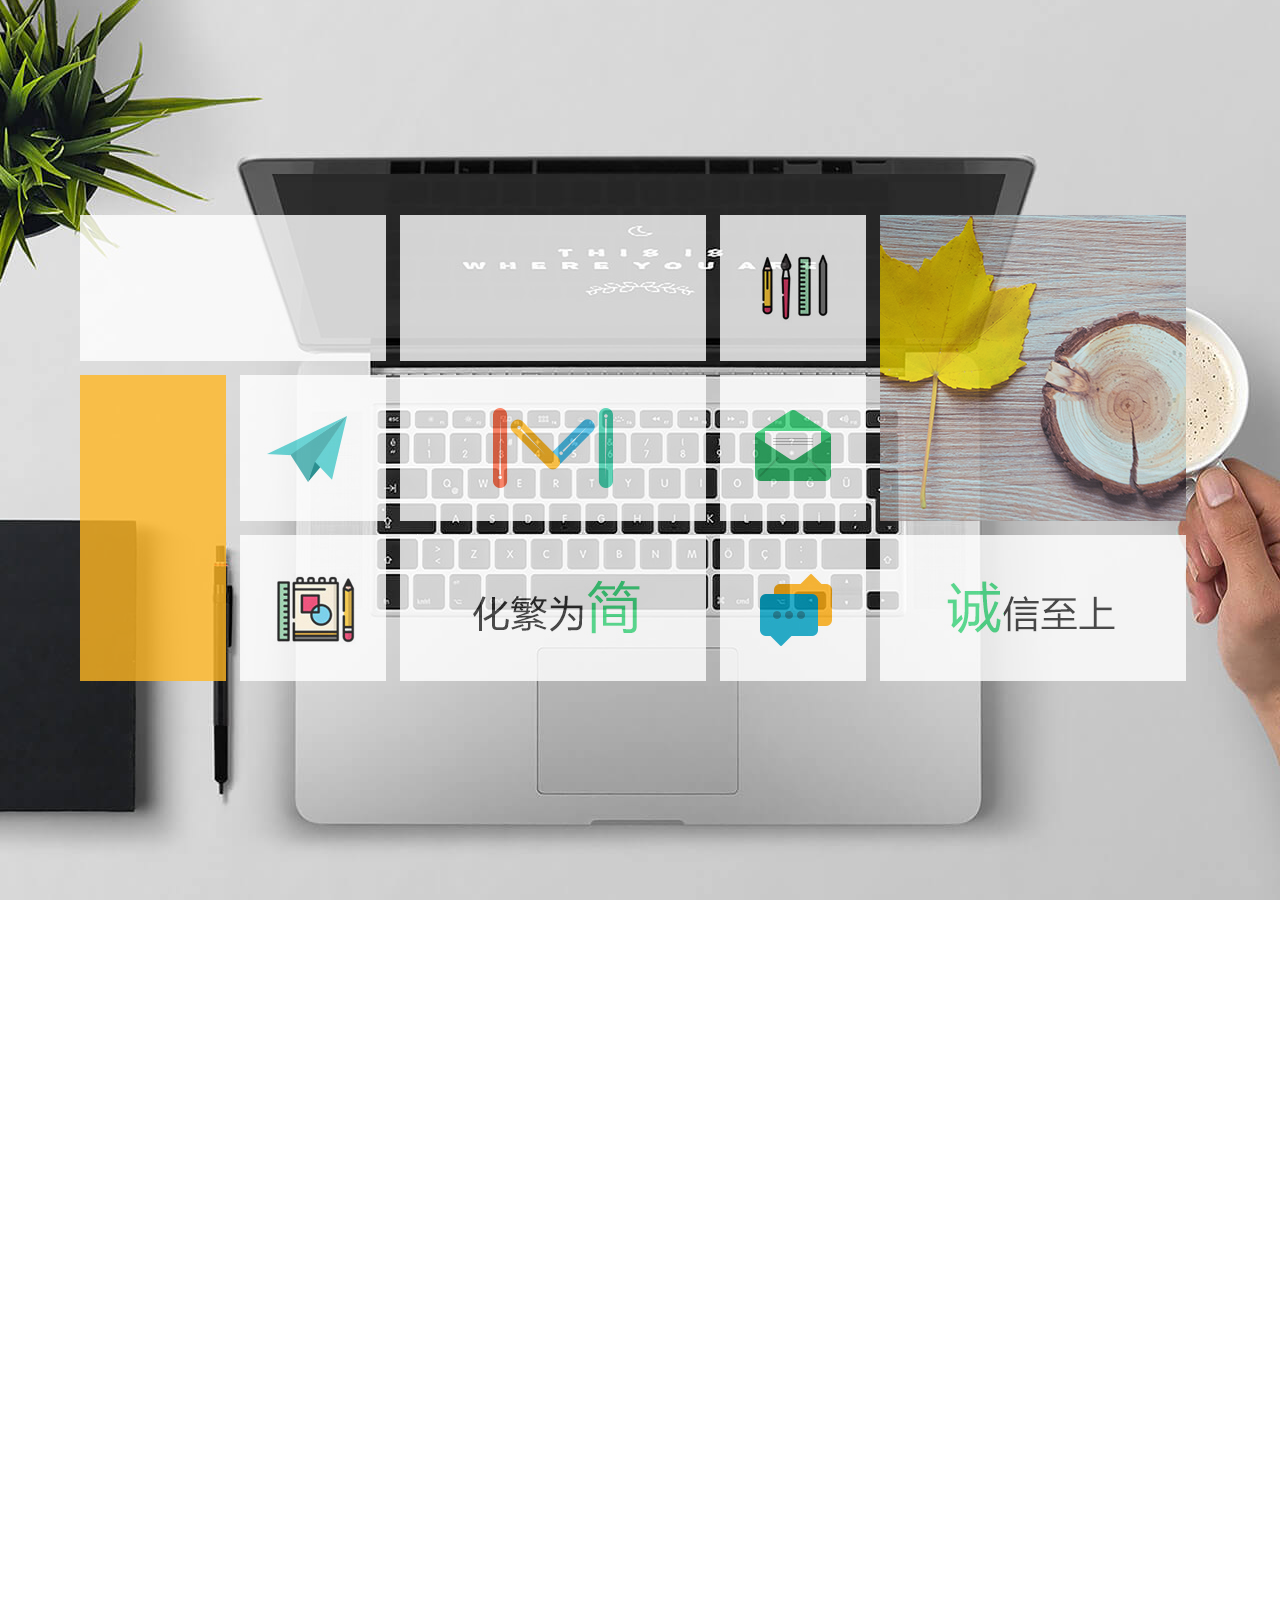
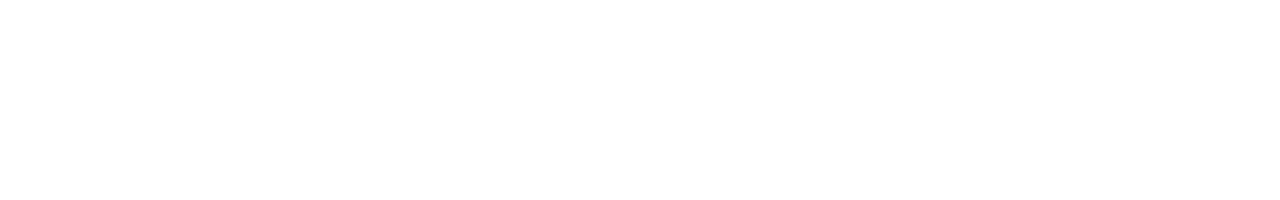
<file: index.html>
<!DOCTYPE html>
<html>
	<head>
		<meta charset="utf-8">
		<title>概览</title>
		<link rel="shortcut icon" type="image/x-icon" href="images/favicon.png">
		<link rel="stylesheet" href="css/animate.css" />
		<link rel="stylesheet" href="css/reset.css" />
		<link rel="stylesheet" href="css/overview.css" />
		<link rel="stylesheet" href="css/jquery.fullPage.css">
	</head>

	<body>
		<!--  -->
		<div id="main">
		</div>
		<!--  -->
		<div class="overview ">
			<a class="box01" href="javascript:;"></a>
			<a class="box02" href="javascript:;"></a>
			<a class="box03" title="网站模板" href="http://data.youxiu.info/web-show/index.html" target="_blank"></a>
			<a class="box04" href="javascript:;"></a>
			<a class="box05" href="javascript:;"></a>
			<a class="box06" href="javascript:;"></a>
			<a class="box07" href="javascript:;"></a>
			<a class="box08" title="简易办公" href="http://data.youxiu.info/OA/login.html" target="_blank"></a>
			<a class="box09" href="javascript:;"></a>
			<a class="box10" href="javascript:;"></a>
			<a class="box11" href="javascript:;"></a>
			<a class="box12" href="javascript:;"></a>
		</div>
		<div class="notice">
			<h1>展开</h1>
			<ul>
			</ul>
		</div>
		<!-- JS -->
		<script src="js/jquery-1.11.1.min.js"></script>
		<script src="js/jquery.fullPage.min.js"></script>
		<script src="js/index.js"></script>
	</body>
</html>
</file>
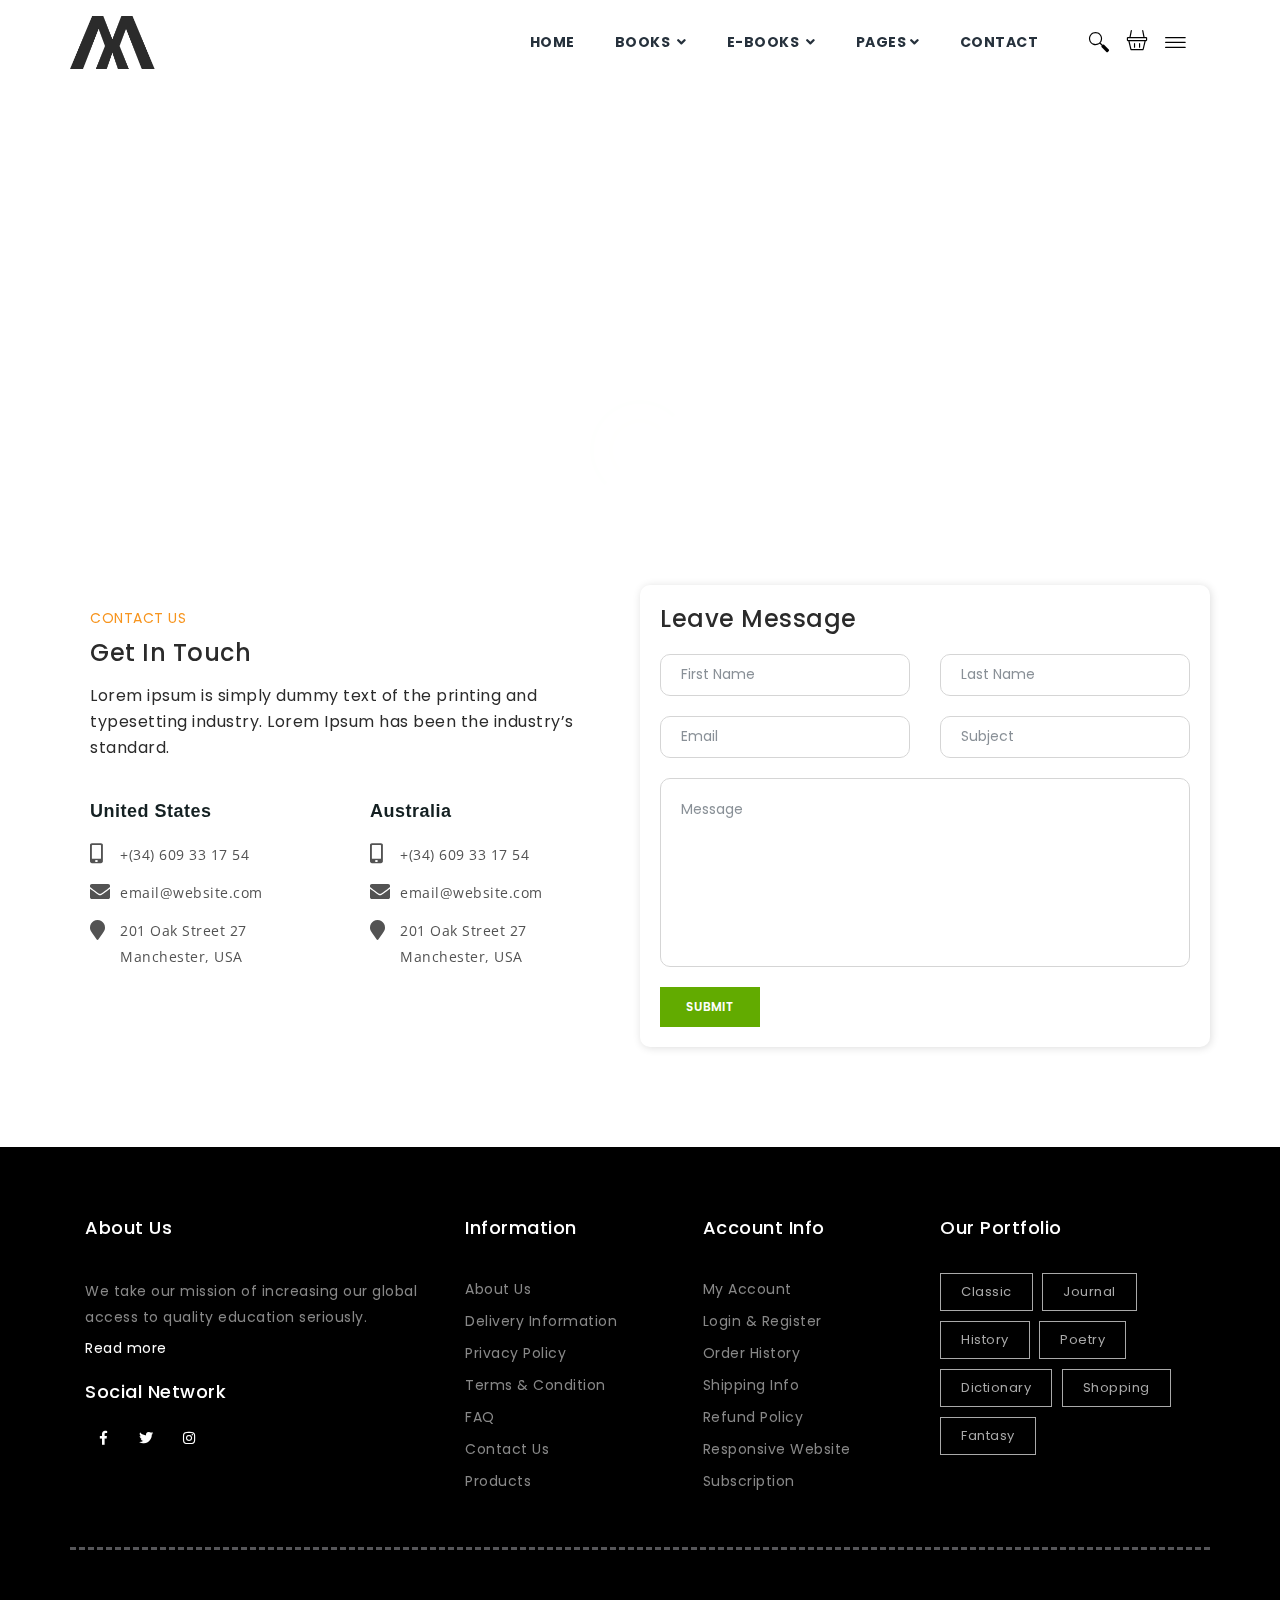
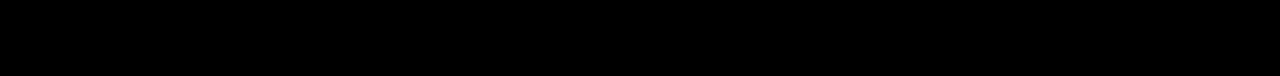
<file: contact.html>
<!DOCTYPE html>
<html lang="en">
<head>
    <!-- Meta Tags For Seo + Page Optimization -->
    <meta charset="utf-8">
    <meta http-equiv="X-UA-Compatible" content="IE=edge">
    <meta name="viewport" content="width=device-width, initial-scale=1, shrink-to-fit=no">
    <meta name="author" content="Themes Industry">
    <!-- description -->
    <meta name="description" content="Book Store is a highly creative, modern, visually stunning and Bootstrap responsive multipurpose agency and HTML5 template with 14 ready home page demos.">
    <!-- keywords -->
    <meta name="keywords" content="creative, modern, clean, bootstrap responsive, html5, css3, portfolio, blog, agency, templates, multipurpose, one page, corporate, start-up, studio, branding, designer, freelancer, carousel, parallax, photography, personal, masonry, grid, faq">
    <!-- Page Title -->
    <title>Book Store | Contact Us</title>
    <!-- Favicon -->
    
    <!-- Bundle -->
    <link rel="stylesheet" href="static/css/bundle.min.css">
    <!-- Plugin Css -->
    <link rel="stylesheet" href="static/css/jquery.fancybox.min.css">
    <link rel="stylesheet" href="static/css/owl.carousel.min.css">
    <link rel="stylesheet" href="static/css/swiper.min.css">
    <link rel="stylesheet" href="static/css/cubeportfolio.min.css">
    <link rel="stylesheet" href="static/css/wow.css">
    <link rel="stylesheet" href="static/css/LineIcons.min.css">
    <!-- Mega Menu  -->
    <link rel="stylesheet" href="static/css/megamenu.css">
    <!-- StyleSheet  -->
    <link rel="stylesheet" href="static/css/style.css">
    <!-- Custom Css  -->
    <link rel="stylesheet" href="static/css/custom.css">

</head>
<body>

<a class="scroll-top-arrow" href="javascript:void(0);"><i class="fa fa-angle-up"></i></a>

<!--LOADER-->
<div class="loader">
    <div class="loader-spinner"></div>
</div>
<!--LOADER-->
<!-- START HEADER NAVIGATION -->
<div class="header-area fixed-header1 position-relative">
    <div class="container">
        <div class="row upper-nav">
            <div class=" text-left nav-logo">
                <a href="index.html" class="navbar-brand"><img src="static/picture/logo.png" alt="img"></a>
            </div>
            <div class="ml-auto nav-mega d-flex justify-content-end align-items-center">
                <header class="site-header" id="header">
                    <nav class="navbar navbar-expand-md  static-nav">
                        <div class="container position-relative megamenu-custom">
                            <a class="navbar-brand center-brand" href="javascript:;">
                                <img src="static/picture/logo.png" alt="logo" class="logo-scrolled">
                            </a>
                            <div class="collapse navbar-collapse">
                                <ul class="navbar-nav ml-auto">
                                    <li class="nav-item">
                                        <a class="nav-link" href="index.html">HOME</a>
                                    </li>
                                    <li class="nav-item dropdown static">
                                        <a class="nav-link dropdown-toggle active" href="javascript:void(0)" data-toggle="dropdown" aria-haspopup="true" aria-expanded="false"> BOOKS </a>
                                        <ul class="dropdown-menu megamenu flexable-megamenu">
                                            <li>
                                                <div class="container">
                                                    <div class="row">
                                                        <div class="col-lg-3 col-md-6 col-sm-12 mengmenu_border">
                                                            <h5 class="dropdown-title"> Most Wanted </h5>
                                                            <ul>
                                                                <li><i class="lni-angle-double-right right-arrow"></i><a class="dropdown-item" href="product-listing.html">Love Does</a></li>
                                                                <li><i class="lni-angle-double-right right-arrow"></i><a class="dropdown-item" href="product-listing.html">No One Belongs</a></li>
                                                                <li><i class="lni-angle-double-right right-arrow"></i><a class="dropdown-item" href="product-listing.html">As I Lay Dying</a></li>
                                                                <li><i class="lni-angle-double-right right-arrow"></i><a class="dropdown-item" href="product-listing.html">Life is Elsewhere</a></li>
                                                                <li><i class="lni-angle-double-right right-arrow"></i><a class="dropdown-item" href="product-listing.html">The Road</a></li>
                                                                <li><i class="lni-angle-double-right right-arrow"></i><a class="dropdown-item" href="product-listing.html">Why Me?</a></li>
                                                            </ul>
                                                            <h5 class="dropdown-title"> Classic </h5>
                                                            <ul>
                                                                <li><i class="lni-angle-double-right right-arrow"></i><a class="dropdown-item" href="product-listing.html">Lorna Doone</a></li>
                                                                <li><i class="lni-angle-double-right right-arrow"></i><a class="dropdown-item" href="product-listing.html">Lord of Flies</a></li>
                                                                <li><i class="lni-angle-double-right right-arrow"></i><a class="dropdown-item" href="product-listing.html">Kidnapped</a></li>
                                                                <li><i class="lni-angle-double-right right-arrow"></i><a class="dropdown-item" href="product-listing.html">End World</a></li>
                                                            </ul>
                                                        </div>
                                                        <div class="col-lg-3 col-md-6 col-sm-12 mengmenu_border">
                                                            <h5 class="dropdown-title"> NOVEL's </h5>
                                                            <ul>
                                                                <li><i class="lni-angle-double-right right-arrow"></i><a class="dropdown-item" href="product-listing.html">Romance</a></li>
                                                                <li><i class="lni-angle-double-right right-arrow"></i><a class="dropdown-item" href="product-listing.html">Fantasy</a></li>
                                                                <li><i class="lni-angle-double-right right-arrow"></i><a class="dropdown-item" href="product-listing.html">Thrillers</a></li>
                                                                <li><i class="lni-angle-double-right right-arrow"></i><a class="dropdown-item" href="product-listing.html">Science Fiction</a></li>
                                                                <li><i class="lni-angle-double-right right-arrow"></i><a class="dropdown-item" href="product-listing.html">Historical Fiction</a></li>
                                                                <li><i class="lni-angle-double-right right-arrow"></i><a class="dropdown-item" href="product-listing.html">Others</a></li>
                                                            </ul>

                                                            <h5 class="dropdown-title"> HISTORY </h5>
                                                            <ul>
                                                                <li><i class="lni-angle-double-right right-arrow"></i><a class="dropdown-item" href="product-listing.html">Creative Thinking</a></li>
                                                                <li><i class="lni-angle-double-right right-arrow"></i><a class="dropdown-item" href="product-listing.html">Historical Fiction</a></li>
                                                                <li><i class="lni-angle-double-right right-arrow"></i><a class="dropdown-item" href="product-listing.html">Creative Thinking</a></li>
                                                                <li><i class="lni-angle-double-right right-arrow"></i><a class="dropdown-item" href="product-listing.html">Personal Finance</a></li>
                                                            </ul>

                                                        </div>

                                                        <div class="col-lg-6 col-md-12 col-sm-12">
                                                            <h5 class="dropdown-title text-left">Featured Items </h5>
                                                            <div class="carousel-menu mt-4">
                                                                <div class="featured-megamenu-carousel owl-carousel owl-theme">
                                                                    <div class="item ">
                                                                        <img src="static/picture/shop1.jpg" alt="shop-image">
                                                                    </div>
                                                                    <div class="item">
                                                                        <img src="static/picture/shop2.jpg" alt="shop-image">
                                                                    </div>
                                                                </div>
                                                                <i class="lni-chevron-left ini-customPrevBtn"></i>
                                                                <i class="lni-chevron-right ini-customNextBtn"></i>
                                                            </div>
                                                            <p class="mt-4 megamenu-slider-para">Lorem Ipsum is simply dummy text of the printing and typesetting industry. Lorem Ipsum has been the industry's standard dummy text</p>
                                                            <a href="product-listing.html" class="btn black-border-color-yellow-gradient-btn slider-btn text-left">Buy Now</a>
                                                        </div>
                                                    </div>
                                                </div>
                                            </li>
                                        </ul>
                                    </li>
                                    <li class="nav-item dropdown static">
                                        <a class="nav-link dropdown-toggle" href="javascript:void(0)" data-toggle="dropdown" aria-haspopup="true" aria-expanded="false"> E-BOOKS </a>
                                        <ul class="dropdown-menu megamenu flexable-megamenu">
                                            <li>
                                                <div class="container">
                                                    <div class="row">
                                                        <div class="col-lg-3 col-md-6 col-sm-12 mengmenu_border">
                                                            <h5 class="dropdown-title bottom10"> Categories </h5>

                                                            <ul>
                                                                <li><i class="lni-angle-double-right right-arrow"></i><a class="dropdown-item" href="product-listing.html">Art</a></li>
                                                                <li><i class="lni-angle-double-right right-arrow"></i><a class="dropdown-item" href="product-listing.html">Autobiography</a></li>
                                                                <li><i class="lni-angle-double-right right-arrow"></i><a class="dropdown-item" href="product-listing.html">Biography</a></li>
                                                                <li><i class="lni-angle-double-right right-arrow"></i><a class="dropdown-item" href="product-listing.html">Chick lit</a></li>
                                                                <li><i class="lni-angle-double-right right-arrow"></i><a class="dropdown-item" href="product-listing.html">Anthology</a></li>
                                                                <li><i class="lni-angle-double-right right-arrow"></i><a class="dropdown-item" href="product-listing.html">Coming-of-age</a></li>
                                                                <li><i class="lni-angle-double-right right-arrow"></i><a class="dropdown-item" href="product-listing.html">Drama</a></li>

                                                            </ul>

                                                        </div>
                                                        <div class="col-lg-3 col-md-6 col-sm-12 mengmenu_border">
                                                            <h5 class="dropdown-title opacity-10"> Others </h5>
                                                            <ul>
                                                                <li><i class="lni-angle-double-right right-arrow"></i><a class="dropdown-item" href="product-listing.html">Crime</a></li>
                                                                <li><i class="lni-angle-double-right right-arrow"></i> <a class="dropdown-item" href="product-listing.html">Dictionary</a></li>
                                                                <li><i class="lni-angle-double-right right-arrow"></i> <a class="dropdown-item" href="product-listing.html">Health</a></li>
                                                                <li><i class="lni-angle-double-right right-arrow"></i><a class="dropdown-item" href="product-listing.html">History</a></li>
                                                                <li><i class="lni-angle-double-right right-arrow"></i><a class="dropdown-item" href="product-listing.html">Journal
                                                                </a></li>
                                                                <li><i class="lni-angle-double-right right-arrow"></i><a class="dropdown-item" href="product-listing.html">Horror</a></li>
                                                                <li><i class="lni-angle-double-right right-arrow"></i><a class="dropdown-item" href="product-listing.html">Poetry</a></li>
                                                            </ul>

                                                        </div>
                                                        <div class="col-lg-3 col-md-6 col-sm-12 mengmenu_border">
                                                            <h5 class="dropdown-title bottom10"> Author's </h5>

                                                            <div class="media outlet-media mt-3">
                                                                <div class="box">
                                                                    <img class="align-self-start" src="static/picture/author1.jpg" alt="Generic placeholder image">
                                                                </div>
                                                                <div class="media-body">
                                                                    <h6 class="mt-3 ml-3"><a href="javascript:void(0)">Eva Smith</a></h6>
                                                                </div>
                                                            </div>

                                                            <div class="media outlet-media">
                                                                <div class="box">
                                                                    <img class="align-self-start" src="static/picture/author2.jpg" alt="Generic placeholder image">
                                                                </div>
                                                                <div class="media-body">
                                                                    <h6 class="mt-3 ml-3"><a href="javascript:void(0)">Rosa Parks</a></h6>
                                                                </div>
                                                            </div>

                                                            <div class="media outlet-media">
                                                                <div class="box">
                                                                    <img class="align-self-start" src="static/picture/author3.jpg" alt="Generic placeholder image">
                                                                </div>
                                                                <div class="media-body">
                                                                    <h6 class="mt-3 ml-3"><a href="javascript:void(0)">Alan Yang</a></h6>
                                                                </div>
                                                            </div>


                                                            <div class="media outlet-media">
                                                                <div class="box">
                                                                    <img class="align-self-start" src="static/picture/author4.jpg" alt="Generic placeholder image">
                                                                </div>
                                                                <div class="media-body">
                                                                    <h6 class="mt-3 ml-3"><a href="javascript:void(0)">Kam John</a></h6>
                                                                </div>
                                                            </div>

                                                        </div>
                                                        <div class="col-lg-3 col-md-6 col-sm-12 pt-3">
                                                            <a href="javascript:void(0);"><img src="static/picture/featured-product.jpg" alt="image"></a>
                                                        </div>
                                                    </div>
                                                </div>
                                            </li>
                                        </ul>
                                    </li>
                                    <li class="nav-item dropdown position-relative">
                                        <a class="nav-link dropdown-toggle" href="javascript:void(0)" data-toggle="dropdown" aria-haspopup="true" aria-expanded="false">PAGES</a>
                                        <div class="dropdown-menu">
                                            <ul>
                                                <li><i class="lni-angle-double-right right-arrow"></i><a class="dropdown-item" href="product-listing.html">Listing One</a></li>
                                                <li><i class="lni-angle-double-right right-arrow"></i><a class="dropdown-item" href="product-detail.html">Detail Page</a></li>
                                                <li><i class="lni-angle-double-right right-arrow"></i><a class="dropdown-item" href="shop-cart.html">ShopCart Page</a></li>
                                            </ul>
                                        </div>
                                    </li>
                                    <li class="nav-item">
                                        <a class="nav-link" href="">CONTACT</a>
                                    </li>

                                </ul>
                            </div>
                        </div>
                    </nav>

                    <!-- side menu -->
                    <div class="side-menu opacity-0 gradient-bg hidden">
                        <div class="inner-wrapper">
                            <span class="btn-close btn-close-no-padding" id="btn_sideNavClose"><i></i><i></i></span>
                            <nav class="side-nav w-100">
                                <ul class="navbar-nav">

                                    <li class="nav-item">
                                        <a class="nav-link" href="product-listing.html"> HOME</a>
                                    </li>
                                    <li class="nav-item">
                                        <a class="nav-link collapsePagesSideMenu" data-toggle="collapse" href="#sideNavPages1">
                                            BOOKS <i class="fas fa-chevron-down"></i>
                                        </a>
                                        <div id="sideNavPages1" class="collapse sideNavPages">

                                            <ul class="navbar-nav mt-2">
                                                <li class="nav-item"><a class="nav-link" href="product-listing.html">Love Does</a></li>
                                                <li class="nav-item"><a class="nav-link" href="product-listing.html">No One Belongs</a></li>
                                                <li class="nav-item"><a class="nav-link" href="product-listing.html">As I Lay Dying</a></li>
                                                <li class="nav-item"><a class="nav-link" href="product-listing.html">Life is Elsewhere</a></li>
                                                <li class="nav-item"><a class="nav-link" href="product-listing.html">The Road</a></li>
                                                <li class="nav-item"><a class="nav-link" href="product-listing.html">Why Me?</a></li>
                                            </ul>
                                            <h5 class="sub-title">1. Classic</h5>
                                            <ul class="navbar-nav mt-2">
                                                <li class="nav-item"><a class="nav-link" href="product-listing.html">Lorna Doone</a></li>
                                                <li class="nav-item"><a class="nav-link" href="product-listing.html">Lord of Flies</a></li>
                                                <li class="nav-item"><a class="nav-link" href="product-listing.html">Kidnapped</a></li>
                                                <li class="nav-item"><a class="nav-link" href="product-listing.html">End World</a></li>
                                            </ul>

                                            <h5 class="sub-title">2. Novel's</h5>
                                            <ul class="navbar-nav mt-2">
                                                <li class="nav-item"><a class="nav-link" href="product-listing.html">Romance</a></li>
                                                <li class="nav-item"><a class="nav-link" href="product-listing.html">Fantasy</a></li>
                                                <li class="nav-item"><a class="nav-link" href="product-listing.html">Thrillers</a></li>
                                                <li class="nav-item"><a class="nav-link" href="product-listing.html">Historical Fiction</a></li>
                                                <li class="nav-item"><a class="nav-link" href="product-listing.html">Others</a></li>
                                            </ul>

                                            <h5 class="sub-title">3. History</h5>
                                            <ul class="navbar-nav mt-2">
                                                <li class="nav-item"><a class="nav-link" href="product-listing.html">Creative Thinking</a></li>
                                                <li class="nav-item"><a class="nav-link" href="product-listing.html">Historical Fiction</a></li>
                                                <li class="nav-item"><a class="nav-link" href="product-listing.html">Creative Thinking</a></li>
                                                <li class="nav-item"><a class="nav-link" href="product-listing.html">Personal Finance</a></li>
                                            </ul>
                                        </div>
                                    </li>
                                    <li class="nav-item">
                                        <a class="nav-link collapsePagesSideMenu" data-toggle="collapse" href="#sideNavPages3">
                                            E-BOOKS <i class="fas fa-chevron-down"></i>
                                        </a>
                                        <div id="sideNavPages3" class="collapse sideNavPages">
                                            <ul class="navbar-nav mt-2">
                                                <li class="nav-item"><a class="nav-link" href="product-listing.html">Art</a></li>
                                                <li class="nav-item"><a class="nav-link" href="product-listing.html">Autobiography</a></li>
                                                <li class="nav-item"><a class="nav-link" href="product-listing.html">Biography</a></li>
                                                <li class="nav-item"><a class="nav-link" href="product-listing.html">Chick lit</a></li>
                                                <li class="nav-item"><a class="nav-link" href="product-listing.html">Coming-of-age</a></li>
                                                <li class="nav-item"><a class="nav-link" href="product-listing.html">Anthology</a></li>
                                                <li class="nav-item"><a class="nav-link" href="product-listing.html">Drama</a></li>
                                            </ul>
                                            <h5 class="sub-title">1. Others</h5>
                                            <ul class="navbar-nav mt-2">
                                                <li class="nav-item"><a class="nav-link" href="product-listing.html">Crime</a></li>
                                                <li class="nav-item"><a class="nav-link" href="product-listing.html"> Dictionary</a></li>
                                                <li class="nav-item"><a class="nav-link" href="product-listing.html"> Health</a></li>
                                                <li class="nav-item"><a class="nav-link" href="product-listing.html">History</a></li>
                                                <li class="nav-item"><a class="nav-link" href="product-listing.html">Horror</a></li>
                                                <li class="nav-item"><a class="nav-link" href="product-listing.html">Poetry</a></li>
                                            </ul>
                                        </div>
                                    </li>
                                    <li class="nav-item">
                                        <a class="nav-link collapsePagesSideMenu" data-toggle="collapse" href="#sideNavPages2">
                                            PAGES <i class="fas fa-chevron-down"></i>
                                        </a>
                                        <div id="sideNavPages2" class="collapse sideNavPages">
                                            <ul class="navbar-nav">
                                                <li class="nav-item">
                                                    <a class="nav-link" href="product-listing.html">Listing One</a>
                                                </li>
                                                <li class="nav-item">
                                                    <a class="nav-link" href="product-detail.html">Detail Page</a>
                                                </li>
                                                <li class="nav-item">
                                                    <a class="nav-link" href="shop-cart.html">StandAlone Page</a>
                                                </li>
                                            </ul>
                                        </div>
                                    </li>
                                    <li class="nav-item">
                                        <a class="nav-link" href="">Contact</a>
                                    </li>
                                </ul>
                            </nav>
                            <div class="side-footer w-100">
                                <ul class="social-icons-simple white top40">
                                    <li><a class="facebook-bg-hvr" href="javascript:void(0)"><i class="fab fa-facebook-f"></i> </a> </li>
                                    <li><a class="twitter-bg-hvr" href="javascript:void(0)"><i class="fab fa-twitter"></i> </a> </li>
                                    <li><a class="instagram-bg-hvr" href="javascript:void(0)"><i class="fab fa-instagram"></i> </a> </li>
                                </ul>
                                <p class="whitecolor">&copy; <span id="year"></span> Product Shop. Made With Love by ThemesIndustry</p>
                            </div>
                        </div>
                    </div>
                    <div id="close_side_menu" class="tooltip"></div>
                    <!-- End side menu -->
                </header>
                <div class="nav-utility">
                    <div class="manage-icons d-inline-block">
                        <ul class="d-flex justify-content-center align-items-center">
                            <li class="d-inline-block">
                                <a id="add_search_box">
                                    <i class="lni lni-search search-sidebar-hover"></i>
                                </a>
                            </li>
                            <li class="d-inline-block mini-menu-card">
                                <a class="nav-link" id="add_cart_box" href="javascript:void(0)">
                                    <i class="lni lni-shopping-basket"></i>
                                </a>
                            </li>
                            <a href="javascript:void(0)" class="d-inline-block sidemenu_btn d-block" id="sidemenu_toggle">
                                <i class="lni lni-menu"></i>
                            </a>
                        </ul>
                    </div>
                </div>
            </div>

        </div>
    </div>
</div>
<!-- END HEADER NAVIGATION -->

<!--Slider Start-->
<div class="map-load">
    <div id="map"></div>
</div>
<!--Slider End-->

<!-- Contact Us Start -->
<section class="contact-sec" id="contact-sec">

    <div class="container">
        <div class="row">
            <div class="col-12 col-lg-6 contact-description wow slideInLeft" data-wow-delay=".8s">
                <div class="contact-detail wow fadeInLeft">
                    <div class="ex-detail">
                        <span class="fly-text">CONTACT US</span>
                        <h4 class="large-heading">
                            <span class="heading-1">Get</span>
                            <span class="heading-2">In Touch</span>
                        </h4>
                    </div>
                    <p class="small-text text-center text-md-left">
                        Lorem ipsum is simply dummy text of the printing and typesetting industry. Lorem Ipsum has been the industry’s standard.
                    </p>
                    <div class="row location-details text-center text-md-left">
                        <div class="col-12 col-md-6 country-1">
                            <h4 class="heading-text text-left">United States</h4>
                            <ul>
                                <li><i class="fas fa-mobile-alt"></i><a href="#">+(34) 609 33 17 54</a></li>
                                <li><i class="fas fa-envelope"></i><a href="#">email@website.com</a></li>
                                <li><i class="fas fa-map-marker"></i><a href="#">201 Oak Street 27 Manchester, USA</a></li>
                            </ul>
                        </div>
                        <div class="col-12 col-md-6 couuntry-1">
                            <h4 class="heading-text text-left">Australia</h4>
                            <ul>
                                <li><i class="fas fa-mobile-alt"></i><a href="#">+(34) 609 33 17 54</a></li>
                                <li><i class="fas fa-envelope"></i><a href="#">email@website.com</a></li>
                                <li><i class="fas fa-map-marker"></i><a href="#">201 Oak Street 27 Manchester, USA</a></li>
                            </ul>
                        </div>
                    </div>
                </div>
            </div>
            <div class="col-12 col-lg-6 contact-box text-center text-md-left wow slideInRight" data-wow-delay=".8s">
                <div class="c-box wow fadeInRight">
                    <h4 class="small-heading">Leave Message</h4>
<!--                        <p class="small-text">Lorem ipsum is simply dummy text of the printing and typesetting industry. </p>-->
                    <form class="contact-form" id="contact-form-data">
                        <div class="row my-form">
                            <div class="col-md-12 col-sm-12">
                                <div id="result"></div>
                            </div>
                            <div class="col-12 col-md-6">
                                <input type="text" class="form-control" id="candidate_fname" name="firstName" placeholder="First Name" required="required">
                            </div>
                            <div class="col-12 col-md-6">
                                <input type="text" class="form-control" id="candidate_lname" name="lastName" placeholder="Last Name" required="required">
                            </div>
                            <div class="col-12 col-md-6">
                                <input type="email" class="form-control" id="user_email" name="userEmail" placeholder="Email" required="required">
                            </div>
                            <div class="col-12 col-md-6">
                                <input type="text" class="form-control" id="user_subject" name="userSubject" placeholder="Subject" required="required">
                            </div>
                            <div class="col-12">
                                <textarea class="form-control" id="user_message" name="userMessage" placeholder="Message" rows="7" required="required"></textarea>
                            </div>
                            <div class="col-12">
                                <button class="btn green-color-yellow-gradient-btn user-contact contact_btn" type="button">SUBMIT
                                </button>
                            </div>
                        </div>
                    </form>
                </div>
            </div>
        </div>
    </div>
</section>
<!-- Contact Us End -->

<!--footer1 sec start-->
<div class="footer">
    <div class="container">
        <div class="row footer-container">
            <div class="col-sm-12 col-lg-4 f-sec1  text-center text-lg-left">
                <h4 class="high-lighted-heading">About Us</h4>
                <p>We take our mission of increasing our global access to quality education seriously. </p>
                <a href="#">Read more</a>
                <h4>Social Network</h4>
                <div class="s-icons">
                    <ul class="social-icons-simple">
                        <li><a href="javascript:void(0)" class="facebook-bg-hvr"><i class="fab fa-facebook-f" aria-hidden="true"></i></a></li>
                        <li><a href="javascript:void(0)" class="twitter-bg-hvr"><i class="fab fa-twitter" aria-hidden="true"></i></a> </li>
                        <li><a href="javascript:void(0)" class="instagram-bg-hvr"><i class="fab fa-instagram" aria-hidden="true"></i></a></li>
                    </ul>
                </div>
            </div>
            <div class="col-sm-12 col-lg-5 f-sec2 ">
                <div class="row">
                    <div class="col-12 col-md-6">
                        <h4 class="text-center text-md-left">Information</h4>
                        <ul class="text-center text-md-left">
                            <li><a href="#">About Us</a></li>
                            <li><a href="#">Delivery Information</a></li>
                            <li><a href="#">Privacy Policy</a></li>
                            <li><a href="#">Terms & Condition</a></li>
                            <li><a href="#">FAQ</a></li>
                            <li><a href="#">Contact Us</a></li>
                            <li><a href="#">Products</a></li>
                        </ul>
                    </div>
                    <div class="col-12 col-md-6">
                        <h4 class="text-center text-md-left">Account Info</h4>
                        <ul class="text-center text-md-left">
                            <li><a href="#">My Account</a></li>
                            <li><a href="#">Login & Register</a></li>
                            <li><a href="#">Order History</a></li>
                            <li><a href="#">Shipping Info</a></li>
                            <li><a href="#">Refund Policy</a></li>
                            <li><a href="#">Responsive Website</a></li>
                            <li><a href="#">Subscription</a></li>
                        </ul>
                    </div>
                </div>
            </div>
            <div class="col-sm-12 col-lg-3 f-sec3  text-center text-lg-left">
                <h4>Our Portfolio</h4>
                <div class="foot-tag-list">
                    <span>Classic</span>
                    <span>Journal</span>
                    <span>History</span>
                    <span>Poetry</span>
                    <span>Dictionary</span>
                    <span>Shopping</span>
                    <span>Fantasy</span>
                </div>
            </div>
        </div>
        <div class="row">
            <div class="col-12 footer_notes">
                <p class="whitecolor text-center w-100 wow fadeInDown">Copyright &copy; 2022.Company name All rights reserved.<a target="_blank" href="https://sc.chinaz.com/moban/">&#x7F51;&#x9875;&#x6A21;&#x677F;</a></p>
            </div>
        </div>
    </div>
</div>
<!--foo0ter1 sec end-->

<!--START SEARCH AREA-->
<div class="search-box-overlay">
    <a><i class="fas fa-times cross-sign" id="close-window"></i></a>

    <div class="container">
        <div class="row">
            <div class="col-12 search-col">
                <form action="#">
                    <div class="input-group search-box-form">
                        <input type="text" class="form-control" placeholder="Search Here" aria-label="Search Here">
                        <div class="input-group-prepend">
                            <button class="input-group-text" type="submit" id="basic-addon1"><i class="fas fa-search"></i></button>
                        </div>
                    </div>
                </form>
            </div>
            <div class="search-listing row">
                <div class="col-12 mb-4">
                    <h4 class="">Filtered Items</h4>
                </div>
                <div class="col-12">
                    <div class="listing-search-scroll">
                        <div class="media row">
                            <div class="img-holder ml-1 mr-2 col-4">
                                <a href="#"><img src="static/picture/book-1.jpg" class="align-self-center" alt="cartitem"></a>
                            </div>
                            <div class="media-body mt-auto mb-auto col-8">
                                <h5 class="name"><a href="#">So Sad Today</a></h5>
                                <p class="category">Award Winning Book</p>
                                <a class="btn black-sm-btn" href="javascript:;"><i class="fas fa-shopping-bag"></i></a>
                                <a class="btn black-sm-btn"><i class="fas fa-eye"></i></a>
                            </div>
                        </div>
                        <div class="media row">
                            <div class="img-holder ml-1 mr-2 col-4">
                                <a href="#"><img src="static/picture/book-2.jpg" class="align-self-center" alt="cartitem"></a>
                            </div>
                            <div class="media-body mt-auto mb-auto col-8">
                                <h5 class="name"><a href="#">As I Lay Dying</a></h5>
                                <p class="category">Award Winning Book</p>
                                <a class="btn black-sm-btn" href="javascript:;"><i class="fas fa-shopping-bag"></i></a>
                                <a class="btn black-sm-btn"><i class="fas fa-eye"></i></a>
                            </div>
                        </div>
                        <div class="media row">
                            <div class="img-holder ml-1 mr-2 col-4">
                                <a href="#"><img src="static/picture/book-3.jpg" class="align-self-center" alt="cartitem"></a>
                            </div>
                            <div class="media-body mt-auto mb-auto col-8">
                                <h5 class="name"><a href="#">Love Does</a></h5>
                                <p class="category">Award Winning Book</p>
                                <a class="btn black-sm-btn" href="javascript:;"><i class="fas fa-shopping-bag"></i></a>
                                <a class="btn black-sm-btn"><i class="fas fa-eye"></i></a>
                            </div>
                        </div>
                        <div class="media row">
                            <div class="img-holder ml-1 mr-2 col-4">
                                <a href="#"><img src="static/picture/book-2-1.jpg" class="align-self-center" alt="cartitem"></a>
                            </div>
                            <div class="media-body mt-auto mb-auto col-8">
                                <h5 class="name"><a href="#">The Last Stand</a></h5>
                                <p class="category">Award Winning Book</p>
                                <a class="btn black-sm-btn" href="javascript:;"><i class="fas fa-shopping-bag"></i></a>
                                <a class="btn black-sm-btn"><i class="fas fa-eye"></i></a>
                            </div>
                        </div>
                    </div>
                </div>
            </div>
            <div class="col-12">
                <hr>
            </div>

            <div class="col-12">
                <h4 class="outlet-title text-center"> - Author - </h4>
            </div>

            <div class="col-12">
                <div class="search-box-meida-items owl-carousel owl-theme">

                    <div class="item">
                        <div class="brand-search-box ml-auto mr-auto">
                            <div class="media">
                                <div class="brand-box-holder">
                                    <a href="#"> <img class="mr-3" src="static/picture/author1.jpg" alt="Generic placeholder image"></a>
                                </div>
                                <div class="media-body">
                                    <h5 class="mt-0"><a href="#"> Eva Smith</a></h5>
                                    <p> Cras sit amet nibh libero.</p>
                                </div>
                            </div>
                        </div>

                    </div>
                    <div class="item">
                        <div class="brand-search-box ml-auto mr-auto">
                            <div class="media">
                                <div class="brand-box-holder">
                                    <img class="mr-3" src="static/picture/author2.jpg" alt="Generic placeholder image">
                                </div>
                                <div class="media-body">
                                    <h5 class="mt-0"><a href="javascript:;">Rosa Parks</a></h5>
                                    <p> Cras sit amet nibh libero.</p>
                                </div>
                            </div>
                        </div>

                    </div>
                    <div class="item">
                        <div class="brand-search-box ml-auto mr-auto">
                            <div class="media">
                                <div class="brand-box-holder">
                                    <img class="mr-3" src="static/picture/author3.jpg" alt="Generic placeholder image">
                                </div>
                                <div class="media-body">
                                    <h5 class="mt-0"><a href="javascript:;">Alan Yang</a></h5>
                                    <p> Cras sit amet nibh libero.</p>
                                </div>
                            </div>
                        </div>

                    </div>
                    <div class="item">
                        <div class="brand-search-box ml-auto mr-auto">
                            <div class="media">
                                <div class="brand-box-holder">
                                    <img class="mr-3" src="static/picture/author4.jpg" alt="Generic placeholder image">
                                </div>
                                <div class="media-body">
                                    <h5 class="mt-0"><a href="javascript:;">Kam John</a></h5>
                                    <p> Cras sit amet nibh libero.</p>
                                </div>
                            </div>
                        </div>

                    </div>


                </div>
            </div>
        </div>
    </div>

</div>
<!--END SEARCH AREA -->

<!--START Cart Box-->
<div class="cart-box-overlay">
    <a><i class="fas fa-times cross-sign" id="close-window1"></i></a>

    <div class="container">
        <div class="row">
            <div class="search-listing row">
                <div class="col-12 mb-4">
                    <h4 class="">Shop Cart</h4>
                </div>
                <div class="col-12">
                    <div class="listing-search-scroll">
                        <div class="media row">
                            <div class="img-holder ml-1 mr-2 col-4">
                                <a href="#"><img src="static/picture/book-1.jpg" class="align-self-center" alt="cartitem"></a>
                            </div>
                            <div class="media-body mt-auto mb-auto col-8">
                                <h5 class="name"><a href="#">So Sad Today</a></h5>
                                <p class="category">light wear Lastest</p>
                                <a class="btn black-sm-btn" href="shop-cart.html"><i class="fas fa-shopping-bag"></i></a>
                                <a class="btn black-sm-btn"><i class="fas fa-eye"></i></a>
                            </div>
                        </div>
                        <div class="media row">
                            <div class="img-holder ml-1 mr-2 col-4">
                                <a href="#"><img src="static/picture/book-2.jpg" class="align-self-center" alt="cartitem"></a>
                            </div>
                            <div class="media-body mt-auto mb-auto col-8">
                                <h5 class="name"><a href="#">As I Lay Dying</a></h5>
                                <p class="category">light wear Lastest</p>
                                <a class="btn black-sm-btn" href="javascript:;"><i class="fas fa-shopping-bag"></i></a>
                                <a class="btn black-sm-btn"><i class="fas fa-eye"></i></a>
                            </div>
                        </div>
                        <div class="media row">
                            <div class="img-holder ml-1 mr-2 col-4">
                                <a href="#"><img src="static/picture/book-3.jpg" class="align-self-center" alt="cartitem"></a>
                            </div>
                            <div class="media-body mt-auto mb-auto col-8">
                                <h5 class="name"><a href="#">Love Does</a></h5>
                                <p class="category">light wear Lastest</p>
                                <a class="btn black-sm-btn" href="javascript:;"><i class="fas fa-shopping-bag"></i></a>
                                <a class="btn black-sm-btn"><i class="fas fa-eye"></i></a>
                            </div>
                        </div>
                        <div class="media row">
                            <div class="img-holder ml-1 mr-2 col-4">
                                <a href="#"><img src="static/picture/book-2-1.jpg" class="align-self-center" alt="cartitem"></a>
                            </div>
                            <div class="media-body mt-auto mb-auto col-8">
                                <h5 class="name"><a href="#">The Last Stand</a></h5>
                                <p class="category">light wear Lastest</p>
                                <a class="btn black-sm-btn" href="javascript:;"><i class="fas fa-shopping-bag"></i></a>
                                <a class="btn black-sm-btn"><i class="fas fa-eye"></i></a>
                            </div>
                        </div>
                    </div>
                </div>
            </div>
        </div>
        <div class="bag-btn">
            <h4 class="total"><span>Total: </span>100$</h4>
            <a href="#" class="btn green-color-yellow-gradient-btn">View Bag </a>
            <a href="#" class="btn green-color-yellow-gradient-btn">Checkout </a>
        </div>

    </div>

</div>
<!--END Cart Box -->

<!-- JavaScript -->
<script src="static/js/bundle.min.js"></script>
<!-- Plugin Js -->
<script src="static/js/jquery.fancybox.min.js"></script>
<script src="static/js/owl.carousel.min.js"></script>
<script src="static/js/swiper.min.js"></script>
<script src="static/js/jquery.cubeportfolio.min.js"></script>
<script src="static/js/wow.min.js"></script>
<script src="static/js/bootstrap-input-spinner.js"></script>
<script src="static/js/parallaxie.min.js"></script>
<!-- <script src="https://maps.googleapis.com/maps/api/js?key=AIzaSyAhrdEzlfpnsnfq4MgU1e1CCsrvVx2d59s"></script> -->
<script src="static/js/map.js"></script>
<!--contact form-->
<script src="static/js/contact_us.js"></script>
<!-- Custom Script -->
<script src="static/js/script.js"></script>
</body>
</html>
</file>
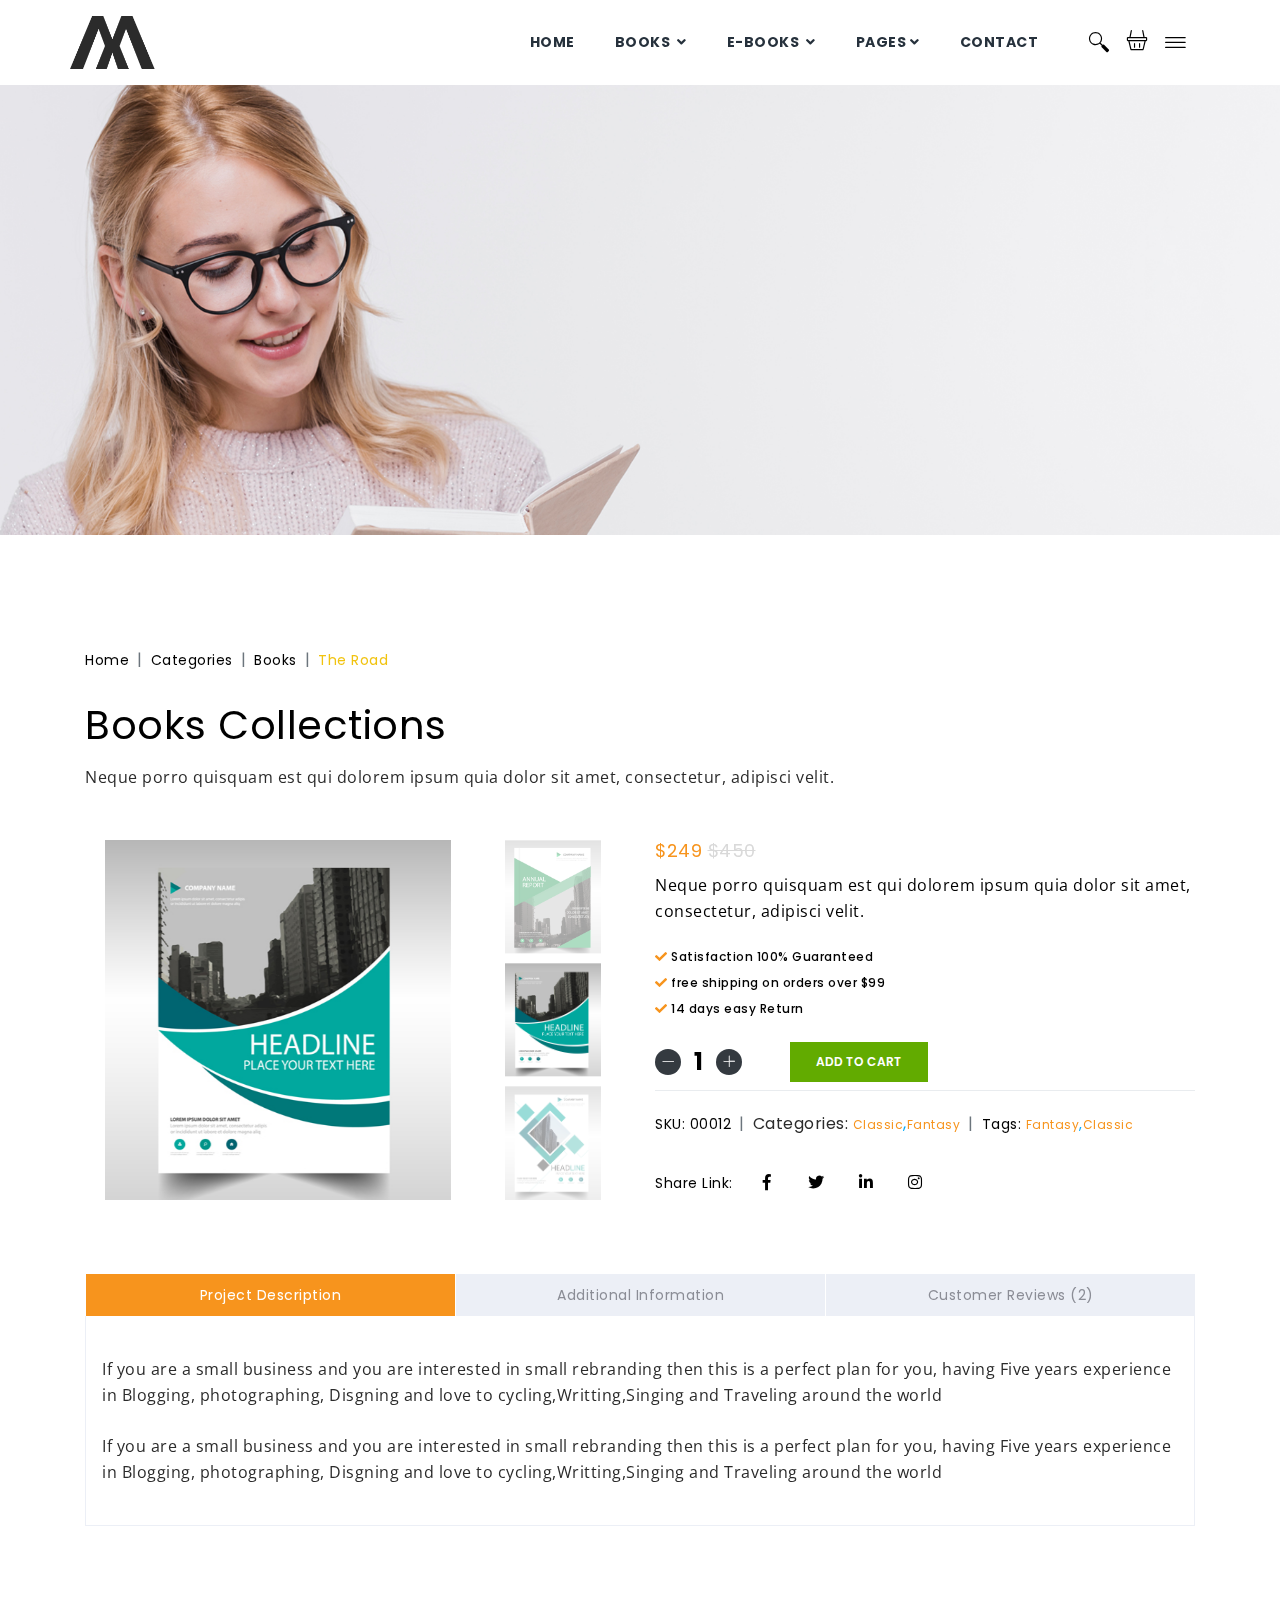
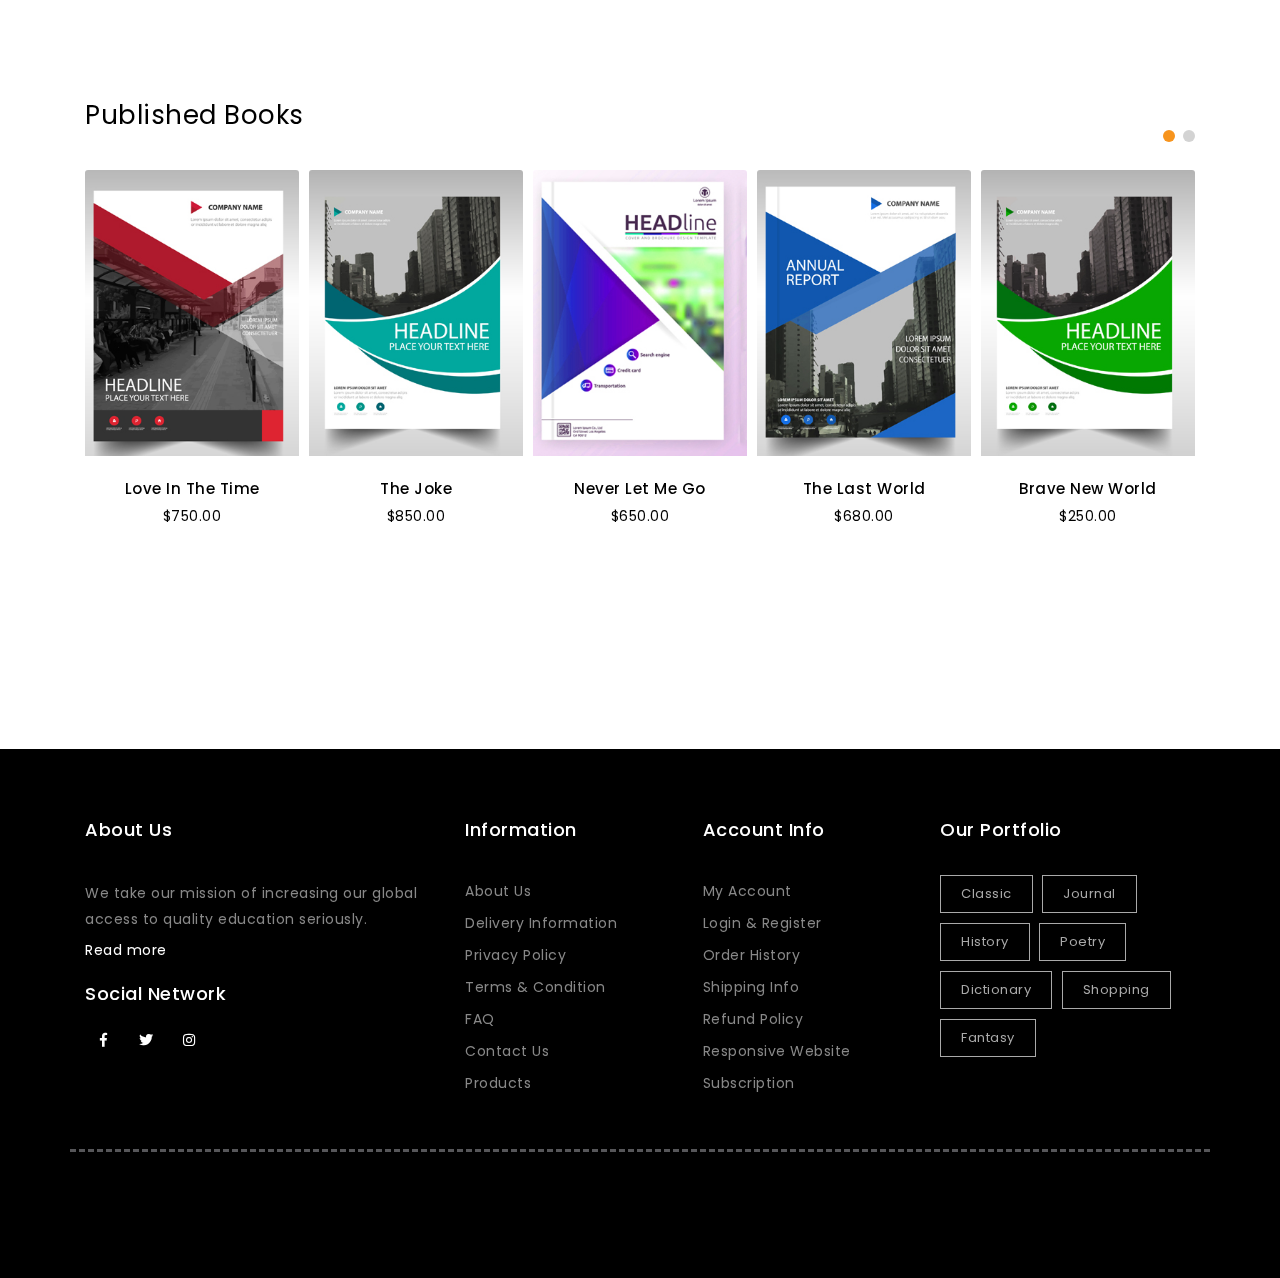
<file: product-detail.html>
<!DOCTYPE html>
<html lang="en">
<head>
    <!-- Meta Tags For Seo + Page Optimization -->
    <meta charset="utf-8">
    <meta http-equiv="X-UA-Compatible" content="IE=edge">
    <meta name="viewport" content="width=device-width, initial-scale=1, shrink-to-fit=no">
    <meta name="author" content="Themes Industry">
    <!-- description -->
    <meta name="description" content="Book Store is a highly creative, modern, visually stunning and Bootstrap responsive multipurpose agency and HTML5 template with 14 ready home page demos.">
    <!-- keywords -->
    <meta name="keywords" content="creative, modern, clean, bootstrap responsive, html5, css3, portfolio, blog, agency, templates, multipurpose, one page, corporate, start-up, studio, branding, designer, freelancer, carousel, parallax, photography, personal, masonry, grid, faq">
    <!-- Page Title -->
    <title>Book Store | Product Detail</title>
    <!-- Favicon -->
    
    <!-- Bundle -->
    <link rel="stylesheet" href="static/css/bundle.min.css">
    <!-- Plugin Css -->
    <link rel="stylesheet" href="static/css/jquery.fancybox.min.css">
    <link rel="stylesheet" href="static/css/owl.carousel.min.css">
    <link rel="stylesheet" href="static/css/swiper.min.css">
    <link rel="stylesheet" href="static/css/cubeportfolio.min.css">
    <link rel="stylesheet" href="static/css/wow.css">
    <link rel="stylesheet" href="static/css/LineIcons.min.css">
    <link rel="stylesheet" href="static/css/nouislider.min.css">
    <link rel="stylesheet" href="static/css/range-slider1.css">
    <!-- Mega Menu  -->
    <link rel="stylesheet" href="static/css/megamenu.css">
    <!-- StyleSheet  -->
    <link rel="stylesheet" href="static/css/style.css">
    <!-- Custom Css  -->
    <link rel="stylesheet" href="static/css/custom.css">

</head>
<body>

<a class="scroll-top-arrow" href="javascript:void(0);"><i class="fa fa-angle-up"></i></a>

<!--LOADER-->
<div class="loader">
    <div class="loader-spinner"></div>
</div>
<!--LOADER-->

<!-- START HEADER NAVIGATION -->
<div class="header-area fixed-header1 position-relative">
    <div class="container">
        <div class="row upper-nav">
            <div class=" text-left nav-logo">
                <a href="index.html" class="navbar-brand"><img src="static/picture/logo.png" alt="img"></a>
            </div>
            <div class="ml-auto nav-mega d-flex justify-content-end align-items-center">
                <header class="site-header" id="header">
                    <nav class="navbar navbar-expand-md  static-nav">
                        <div class="container position-relative megamenu-custom">
                            <a class="navbar-brand center-brand" href="javascript:;">
                                <img src="static/picture/logo.png" alt="logo" class="logo-scrolled">
                            </a>
                            <div class="collapse navbar-collapse">
                                <ul class="navbar-nav ml-auto">
                                    <li class="nav-item">
                                        <a class="nav-link" href="index.html">HOME</a>
                                    </li>
                                    <li class="nav-item dropdown static">
                                        <a class="nav-link dropdown-toggle active" href="javascript:void(0)" data-toggle="dropdown" aria-haspopup="true" aria-expanded="false"> BOOKS </a>
                                        <ul class="dropdown-menu megamenu flexable-megamenu">
                                            <li>
                                                <div class="container">
                                                    <div class="row">
                                                        <div class="col-lg-3 col-md-6 col-sm-12 mengmenu_border">
                                                            <h5 class="dropdown-title"> Most Wanted </h5>
                                                            <ul>
                                                                <li><i class="lni-angle-double-right right-arrow"></i><a class="dropdown-item" href="product-listing.html">Love Does</a></li>
                                                                <li><i class="lni-angle-double-right right-arrow"></i><a class="dropdown-item" href="product-listing.html">No One Belongs</a></li>
                                                                <li><i class="lni-angle-double-right right-arrow"></i><a class="dropdown-item" href="product-listing.html">As I Lay Dying</a></li>
                                                                <li><i class="lni-angle-double-right right-arrow"></i><a class="dropdown-item" href="product-listing.html">Life is Elsewhere</a></li>
                                                                <li><i class="lni-angle-double-right right-arrow"></i><a class="dropdown-item" href="product-listing.html">The Road</a></li>
                                                                <li><i class="lni-angle-double-right right-arrow"></i><a class="dropdown-item" href="product-listing.html">Why Me?</a></li>
                                                            </ul>
                                                            <h5 class="dropdown-title"> Classic </h5>
                                                            <ul>
                                                                <li><i class="lni-angle-double-right right-arrow"></i><a class="dropdown-item" href="product-listing.html">Lorna Doone</a></li>
                                                                <li><i class="lni-angle-double-right right-arrow"></i><a class="dropdown-item" href="product-listing.html">Lord of Flies</a></li>
                                                                <li><i class="lni-angle-double-right right-arrow"></i><a class="dropdown-item" href="product-listing.html">Kidnapped</a></li>
                                                                <li><i class="lni-angle-double-right right-arrow"></i><a class="dropdown-item" href="product-listing.html">End World</a></li>
                                                            </ul>
                                                        </div>
                                                        <div class="col-lg-3 col-md-6 col-sm-12 mengmenu_border">
                                                            <h5 class="dropdown-title"> NOVEL's </h5>
                                                            <ul>
                                                                <li><i class="lni-angle-double-right right-arrow"></i><a class="dropdown-item" href="product-listing.html">Romance</a></li>
                                                                <li><i class="lni-angle-double-right right-arrow"></i><a class="dropdown-item" href="product-listing.html">Fantasy</a></li>
                                                                <li><i class="lni-angle-double-right right-arrow"></i><a class="dropdown-item" href="product-listing.html">Thrillers</a></li>
                                                                <li><i class="lni-angle-double-right right-arrow"></i><a class="dropdown-item" href="product-listing.html">Science Fiction</a></li>
                                                                <li><i class="lni-angle-double-right right-arrow"></i><a class="dropdown-item" href="product-listing.html">Historical Fiction</a></li>
                                                                <li><i class="lni-angle-double-right right-arrow"></i><a class="dropdown-item" href="product-listing.html">Others</a></li>
                                                            </ul>

                                                            <h5 class="dropdown-title"> HISTORY </h5>
                                                            <ul>
                                                                <li><i class="lni-angle-double-right right-arrow"></i><a class="dropdown-item" href="product-listing.html">Creative Thinking</a></li>
                                                                <li><i class="lni-angle-double-right right-arrow"></i><a class="dropdown-item" href="product-listing.html">Historical Fiction</a></li>
                                                                <li><i class="lni-angle-double-right right-arrow"></i><a class="dropdown-item" href="product-listing.html">Creative Thinking</a></li>
                                                                <li><i class="lni-angle-double-right right-arrow"></i><a class="dropdown-item" href="product-listing.html">Personal Finance</a></li>
                                                            </ul>

                                                        </div>

                                                        <div class="col-lg-6 col-md-12 col-sm-12">
                                                            <h5 class="dropdown-title text-left">Featured Items </h5>
                                                            <div class="carousel-menu mt-4">
                                                                <div class="featured-megamenu-carousel owl-carousel owl-theme">
                                                                    <div class="item ">
                                                                        <img src="static/picture/shop1.jpg" alt="shop-image">
                                                                    </div>
                                                                    <div class="item">
                                                                        <img src="static/picture/shop2.jpg" alt="shop-image">
                                                                    </div>
                                                                </div>
                                                                <i class="lni-chevron-left ini-customPrevBtn"></i>
                                                                <i class="lni-chevron-right ini-customNextBtn"></i>
                                                            </div>
                                                            <p class="mt-4 megamenu-slider-para">Lorem Ipsum is simply dummy text of the printing and typesetting industry. Lorem Ipsum has been the industry's standard dummy text</p>
                                                            <a href="product-listing.html" class="btn black-border-color-yellow-gradient-btn slider-btn text-left">Buy Now</a>
                                                        </div>
                                                    </div>
                                                </div>
                                            </li>
                                        </ul>
                                    </li>
                                    <li class="nav-item dropdown static">
                                        <a class="nav-link dropdown-toggle" href="javascript:void(0)" data-toggle="dropdown" aria-haspopup="true" aria-expanded="false"> E-BOOKS </a>
                                        <ul class="dropdown-menu megamenu flexable-megamenu">
                                            <li>
                                                <div class="container">
                                                    <div class="row">
                                                        <div class="col-lg-3 col-md-6 col-sm-12 mengmenu_border">
                                                            <h5 class="dropdown-title bottom10"> Categories </h5>

                                                            <ul>
                                                                <li><i class="lni-angle-double-right right-arrow"></i><a class="dropdown-item" href="product-listing.html">Art</a></li>
                                                                <li><i class="lni-angle-double-right right-arrow"></i><a class="dropdown-item" href="product-listing.html">Autobiography</a></li>
                                                                <li><i class="lni-angle-double-right right-arrow"></i><a class="dropdown-item" href="product-listing.html">Biography</a></li>
                                                                <li><i class="lni-angle-double-right right-arrow"></i><a class="dropdown-item" href="product-listing.html">Chick lit</a></li>
                                                                <li><i class="lni-angle-double-right right-arrow"></i><a class="dropdown-item" href="product-listing.html">Anthology</a></li>
                                                                <li><i class="lni-angle-double-right right-arrow"></i><a class="dropdown-item" href="product-listing.html">Coming-of-age</a></li>
                                                                <li><i class="lni-angle-double-right right-arrow"></i><a class="dropdown-item" href="product-listing.html">Drama</a></li>

                                                            </ul>

                                                        </div>
                                                        <div class="col-lg-3 col-md-6 col-sm-12 mengmenu_border">
                                                            <h5 class="dropdown-title opacity-10"> Others </h5>
                                                            <ul>
                                                                <li><i class="lni-angle-double-right right-arrow"></i><a class="dropdown-item" href="product-listing.html">Crime</a></li>
                                                                <li><i class="lni-angle-double-right right-arrow"></i> <a class="dropdown-item" href="product-listing.html">Dictionary</a></li>
                                                                <li><i class="lni-angle-double-right right-arrow"></i> <a class="dropdown-item" href="product-listing.html">Health</a></li>
                                                                <li><i class="lni-angle-double-right right-arrow"></i><a class="dropdown-item" href="product-listing.html">History</a></li>
                                                                <li><i class="lni-angle-double-right right-arrow"></i><a class="dropdown-item" href="product-listing.html">Journal
                                                                </a></li>
                                                                <li><i class="lni-angle-double-right right-arrow"></i><a class="dropdown-item" href="product-listing.html">Horror</a></li>
                                                                <li><i class="lni-angle-double-right right-arrow"></i><a class="dropdown-item" href="product-listing.html">Poetry</a></li>
                                                            </ul>

                                                        </div>
                                                        <div class="col-lg-3 col-md-6 col-sm-12 mengmenu_border">
                                                            <h5 class="dropdown-title bottom10"> Author's </h5>

                                                            <div class="media outlet-media mt-3">
                                                                <div class="box">
                                                                    <img class="align-self-start" src="static/picture/author1.jpg" alt="Generic placeholder image">
                                                                </div>
                                                                <div class="media-body">
                                                                    <h6 class="mt-3 ml-3"><a href="javascript:void(0)">Eva Smith</a></h6>
                                                                </div>
                                                            </div>

                                                            <div class="media outlet-media">
                                                                <div class="box">
                                                                    <img class="align-self-start" src="static/picture/author2.jpg" alt="Generic placeholder image">
                                                                </div>
                                                                <div class="media-body">
                                                                    <h6 class="mt-3 ml-3"><a href="javascript:void(0)">Rosa Parks</a></h6>
                                                                </div>
                                                            </div>

                                                            <div class="media outlet-media">
                                                                <div class="box">
                                                                    <img class="align-self-start" src="static/picture/author3.jpg" alt="Generic placeholder image">
                                                                </div>
                                                                <div class="media-body">
                                                                    <h6 class="mt-3 ml-3"><a href="javascript:void(0)">Alan Yang</a></h6>
                                                                </div>
                                                            </div>


                                                            <div class="media outlet-media">
                                                                <div class="box">
                                                                    <img class="align-self-start" src="static/picture/author4.jpg" alt="Generic placeholder image">
                                                                </div>
                                                                <div class="media-body">
                                                                    <h6 class="mt-3 ml-3"><a href="javascript:void(0)">Kam John</a></h6>
                                                                </div>
                                                            </div>

                                                        </div>
                                                        <div class="col-lg-3 col-md-6 col-sm-12 pt-3">
                                                            <a href="javascript:void(0);"><img src="static/picture/featured-product.jpg" alt="image"></a>
                                                        </div>
                                                    </div>
                                                </div>
                                            </li>
                                        </ul>
                                    </li>
                                    <li class="nav-item dropdown position-relative">
                                        <a class="nav-link dropdown-toggle" href="javascript:void(0)" data-toggle="dropdown" aria-haspopup="true" aria-expanded="false">PAGES</a>
                                        <div class="dropdown-menu">
                                            <ul>
                                                <li><i class="lni-angle-double-right right-arrow"></i><a class="dropdown-item" href="product-listing.html">Listing One</a></li>
                                                <li><i class="lni-angle-double-right right-arrow"></i><a class="dropdown-item" href="">Detail Page</a></li>
                                                <li><i class="lni-angle-double-right right-arrow"></i><a class="dropdown-item" href="shop-cart.html">ShopCart Page</a></li>
                                            </ul>
                                        </div>
                                    </li>
                                    <li class="nav-item">
                                        <a class="nav-link" href="contact.html">CONTACT</a>
                                    </li>

                                </ul>
                            </div>
                        </div>
                    </nav>

                    <!-- side menu -->
                    <div class="side-menu opacity-0 gradient-bg hidden">
                        <div class="inner-wrapper">
                            <span class="btn-close btn-close-no-padding" id="btn_sideNavClose"><i></i><i></i></span>
                            <nav class="side-nav w-100">
                                <ul class="navbar-nav">

                                    <li class="nav-item">
                                        <a class="nav-link" href="product-listing.html"> HOME</a>
                                    </li>
                                    <li class="nav-item">
                                        <a class="nav-link collapsePagesSideMenu" data-toggle="collapse" href="#sideNavPages1">
                                            BOOKS <i class="fas fa-chevron-down"></i>
                                        </a>
                                        <div id="sideNavPages1" class="collapse sideNavPages">

                                            <ul class="navbar-nav mt-2">
                                                <li class="nav-item"><a class="nav-link" href="product-listing.html">Love Does</a></li>
                                                <li class="nav-item"><a class="nav-link" href="product-listing.html">No One Belongs</a></li>
                                                <li class="nav-item"><a class="nav-link" href="product-listing.html">As I Lay Dying</a></li>
                                                <li class="nav-item"><a class="nav-link" href="product-listing.html">Life is Elsewhere</a></li>
                                                <li class="nav-item"><a class="nav-link" href="product-listing.html">The Road</a></li>
                                                <li class="nav-item"><a class="nav-link" href="product-listing.html">Why Me?</a></li>
                                            </ul>
                                            <h5 class="sub-title">1. Classic</h5>
                                            <ul class="navbar-nav mt-2">
                                                <li class="nav-item"><a class="nav-link" href="product-listing.html">Lorna Doone</a></li>
                                                <li class="nav-item"><a class="nav-link" href="product-listing.html">Lord of Flies</a></li>
                                                <li class="nav-item"><a class="nav-link" href="product-listing.html">Kidnapped</a></li>
                                                <li class="nav-item"><a class="nav-link" href="product-listing.html">End World</a></li>
                                            </ul>

                                            <h5 class="sub-title">2. Novel's</h5>
                                            <ul class="navbar-nav mt-2">
                                                <li class="nav-item"><a class="nav-link" href="product-listing.html">Romance</a></li>
                                                <li class="nav-item"><a class="nav-link" href="product-listing.html">Fantasy</a></li>
                                                <li class="nav-item"><a class="nav-link" href="product-listing.html">Thrillers</a></li>
                                                <li class="nav-item"><a class="nav-link" href="product-listing.html">Historical Fiction</a></li>
                                                <li class="nav-item"><a class="nav-link" href="product-listing.html">Others</a></li>
                                            </ul>

                                            <h5 class="sub-title">3. History</h5>
                                            <ul class="navbar-nav mt-2">
                                                <li class="nav-item"><a class="nav-link" href="product-listing.html">Creative Thinking</a></li>
                                                <li class="nav-item"><a class="nav-link" href="product-listing.html">Historical Fiction</a></li>
                                                <li class="nav-item"><a class="nav-link" href="product-listing.html">Creative Thinking</a></li>
                                                <li class="nav-item"><a class="nav-link" href="product-listing.html">Personal Finance</a></li>
                                            </ul>
                                        </div>
                                    </li>
                                    <li class="nav-item">
                                        <a class="nav-link collapsePagesSideMenu" data-toggle="collapse" href="#sideNavPages3">
                                            E-BOOKS <i class="fas fa-chevron-down"></i>
                                        </a>
                                        <div id="sideNavPages3" class="collapse sideNavPages">
                                            <ul class="navbar-nav mt-2">
                                                <li class="nav-item"><a class="nav-link" href="product-listing.html">Art</a></li>
                                                <li class="nav-item"><a class="nav-link" href="product-listing.html">Autobiography</a></li>
                                                <li class="nav-item"><a class="nav-link" href="product-listing.html">Biography</a></li>
                                                <li class="nav-item"><a class="nav-link" href="product-listing.html">Chick lit</a></li>
                                                <li class="nav-item"><a class="nav-link" href="product-listing.html">Coming-of-age</a></li>
                                                <li class="nav-item"><a class="nav-link" href="product-listing.html">Anthology</a></li>
                                                <li class="nav-item"><a class="nav-link" href="product-listing.html">Drama</a></li>
                                            </ul>
                                            <h5 class="sub-title">1. Others</h5>
                                            <ul class="navbar-nav mt-2">
                                                <li class="nav-item"><a class="nav-link" href="product-listing.html">Crime</a></li>
                                                <li class="nav-item"><a class="nav-link" href="product-listing.html"> Dictionary</a></li>
                                                <li class="nav-item"><a class="nav-link" href="product-listing.html"> Health</a></li>
                                                <li class="nav-item"><a class="nav-link" href="product-listing.html">History</a></li>
                                                <li class="nav-item"><a class="nav-link" href="product-listing.html">Horror</a></li>
                                                <li class="nav-item"><a class="nav-link" href="product-listing.html">Poetry</a></li>
                                            </ul>
                                        </div>
                                    </li>
                                    <li class="nav-item">
                                        <a class="nav-link collapsePagesSideMenu" data-toggle="collapse" href="#sideNavPages2">
                                            PAGES <i class="fas fa-chevron-down"></i>
                                        </a>
                                        <div id="sideNavPages2" class="collapse sideNavPages">
                                            <ul class="navbar-nav">
                                                <li class="nav-item">
                                                    <a class="nav-link" href="product-listing.html">Listing One</a>
                                                </li>
                                                <li class="nav-item">
                                                    <a class="nav-link" href="">Detail Page</a>
                                                </li>
                                                <li class="nav-item">
                                                    <a class="nav-link" href="shop-cart.html">StandAlone Page</a>
                                                </li>
                                            </ul>
                                        </div>
                                    </li>
                                    <li class="nav-item">
                                        <a class="nav-link" href="contact.html">Contact</a>
                                    </li>
                                </ul>
                            </nav>
                            <div class="side-footer w-100">
                                <ul class="social-icons-simple white top40">
                                    <li><a class="facebook-bg-hvr" href="javascript:void(0)"><i class="fab fa-facebook-f"></i> </a> </li>
                                    <li><a class="twitter-bg-hvr" href="javascript:void(0)"><i class="fab fa-twitter"></i> </a> </li>
                                    <li><a class="instagram-bg-hvr" href="javascript:void(0)"><i class="fab fa-instagram"></i> </a> </li>
                                </ul>
                                <p class="whitecolor">&copy; <span id="year"></span> Product Shop. Made With Love by ThemesIndustry</p>
                            </div>
                        </div>
                    </div>
                    <div id="close_side_menu" class="tooltip"></div>
                    <!-- End side menu -->
                </header>
                <div class="nav-utility">
                    <div class="manage-icons d-inline-block">
                        <ul class="d-flex justify-content-center align-items-center">
                            <li class="d-inline-block">
                                <a id="add_search_box">
                                    <i class="lni lni-search search-sidebar-hover"></i>
                                </a>
                            </li>
                            <li class="d-inline-block mini-menu-card">
                                <a class="nav-link" id="add_cart_box" href="javascript:void(0)">
                                    <i class="lni lni-shopping-basket"></i>
                                </a>
                            </li>
                            <a href="javascript:void(0)" class="d-inline-block sidemenu_btn d-block" id="sidemenu_toggle">
                                <i class="lni lni-menu"></i>
                            </a>
                        </ul>
                    </div>
                </div>
            </div>

        </div>
    </div>
</div>
<!-- END HEADER NAVIGATION -->

<!--slider sec strat-->
<section id="slider-sec" class="slider-sec parallax" style="background: url('static/image/banner1.1.jpg');">
</section>
<!--slider sec end-->

<!-- START HEADING SECTION -->
<div class="about_content">
    <div class="container">
        <div class="row">
            <div class="col-12">

                <div class="product-body">
                    <nav aria-label="breadcrumb">
                        <ol class="breadcrumb text-center text-lg-left">
                            <li class="breadcrumb-item"><a href="javascript:void(0)">Home</a></li>
                            <li class="breadcrumb-item"><a href="javascript:void(0)">Categories</a></li>
                            <li class="breadcrumb-item" aria-current="page"><a href="javascript:void(0)">Books</a></li>
                            <li class="breadcrumb-item"><a class="active" href="javascript:void(0)">The Road</a></li>
                        </ol>
                    </nav>
                    <div class="pro-detail-sec row">
                        <div class="col-12">
                            <h4 class="pro-heading text-center text-lg-left">Books  Collections</h4>
                            <p class="pro-text text-center text-lg-left">Neque porro quisquam est qui dolorem ipsum quia dolor sit amet, consectetur, adipisci velit.</p>
                        </div>
                    </div>
                    <div class="row product-list product-detail">

                        <div class="col-12 col-lg-6 product-detail-slider">
                            <div class="wrapper">
                                <div class="Gallery swiper-container img-magnifier-container" id="gallery">
                                    <div class="swiper-wrapper myimgs">
                                        <div class="swiper-slide"> <a href="static/picture/book-1-1.jpg" data-fancybox="1" title="Zoom In"><img class="myimage" src="static/picture/book-1-1.jpg" alt="gallery"></a></div>
                                        <div class="swiper-slide"> <a href="static/picture/book-1.jpg" data-fancybox="2" title="Zoom In"><img class="myimage" src="static/picture/book-1.jpg" alt="thumnails"></a></div>
                                        <div class="swiper-slide"> <a href="static/picture/book-1-2.jpg" data-fancybox="3" title="Zoom In"><img class="myimage" src="static/picture/book-1-2.jpg" alt="thumnails"></a></div>
                                    </div>
                                </div>
                                <div class="Thumbs swiper-container" id="thumbs">
                                    <div class="swiper-wrapper">
                                        <div class="swiper-slide"> <img src="static/picture/book-1-1.jpg" alt="thumnails"></div>
                                        <div class="swiper-slide"> <img src="static/picture/book-1.jpg" alt="thumnails"></div>
                                        <div class="swiper-slide"> <img src="static/picture/book-1-2.jpg" alt="thumnails"></div>
                                    </div>
                                </div>
                            </div>
                        </div>

                        <div class="col-12 col-lg-6 text-center text-lg-left">
                            <div class="product-single-price">
                                <h4><span class="real-price">$249</span> <span><del>$450</del></span></h4>
                                <p class="pro-description">Neque porro quisquam est qui dolorem ipsum quia dolor sit amet, consectetur, adipisci velit.</p>
                            </div>

                            <div class="product-checklist">
                                <ul>
                                    <li><i class="fas fa-check"></i> Satisfaction 100% Guaranteed</li>
                                    <li><i class="fas fa-check"></i> free shipping on orders over $99</li>
                                    <li><i class="fas fa-check"></i> 14 days easy Return</li>
                                </ul>
                            </div>

                            <div class="row product-quantity input_plus_mins no-gutters">

                                <div class="qty col-12 col-lg-3 d-lg-flex  align-items-lg-center d-inline-block">
                                    <span class="minus bg-dark"><i class="lni-minus"></i></span>
                                    <input type="number" class="count" name="qty" value="1">
                                    <span class="plus bg-dark"><i class="lni-plus"></i></span>
                                </div>
                                <div class="col-12 col-lg-9">
                                    <button class="btn green-color-yellow-gradient-btn">ADD TO CART</button>
                                </div>
                            </div>


                            <div class="dropdown-divider"></div>

                            <div class="product-tags-list">
                                <nav aria-label="breadcrumb">
                                    <ol class="breadcrumb">
                                        <li class="breadcrumb-item"><p class="d-inline">SKU: <span>00012</span></p></li>
                                        <li class="breadcrumb-item"><span class="d-inline">Categories: <a href="javascript:void(0)">Classic</a><span class="comma-separtor">,</span><a href="javascript:void(0)">Fantasy</a></span></li>
                                        <li class="breadcrumb-item" aria-current="page"><p class="d-inline">Tags: <a href="javascript:void(0)">Fantasy</a><span class="comma-separtor">,</span><a href="javascript:void(0)">Classic</a></p></li>
                                    </ol>
                                </nav>
                            </div>

                            <div class="share-product-details">
                                <ul class="share-product-icons">
                                    <li><p>Share Link:</p></li>
                                    <li><a href="javascript:void(0)" class="facebook-bg-hvr"><i class="fab fa-facebook-f" aria-hidden="true"></i></a></li>
                                    <li><a href="javascript:void(0)" class="twitter-bg-hvr"><i class="fab fa-twitter" aria-hidden="true"></i></a> </li>
                                    <li><a href="javascript:void(0)" class="linkedin-bg-hvr"><i class="fab fa-linkedin-in" aria-hidden="true"></i></a></li>
                                    <li><a href="javascript:void(0)" class="instagram-bg-hvr"><i class="fab fa-instagram" aria-hidden="true"></i></a></li>
                                </ul>
                            </div>
                        </div>

                        <div class="col-12 mt-4 mb-4">
                            <div class="row no-gutters product-all-details">

                                <ul class="col-12 nav nav-tabs" id="myTab" role="tablist">
                                    <li class="col-4 nav-item">
                                        <a class="nav-link active" id="home-tab" data-toggle="tab" href="#home" role="tab" aria-controls="home" aria-selected="true">Project Description</a>
                                    </li>
                                    <li class="col-4 nav-item">
                                        <a class="nav-link" id="profile-tab" data-toggle="tab" href="#profile" role="tab" aria-controls="profile" aria-selected="false">Additional Information</a>
                                    </li>
                                    <li class="col-4 nav-item">
                                        <a class="nav-link" id="contact-tab" data-toggle="tab" href="#contact" role="tab" aria-controls="contact" aria-selected="false">Customer Reviews  (2)</a>
                                    </li>
                                </ul>
                                <div class="col-12 tab-content" id="myTabContent">
                                    <div class="tab-pane fade show active" id="home" role="tabpanel" aria-labelledby="home-tab">
                                        <p class="product-tab-description text-center text-lg-left">If you are a small business and you are interested in small rebranding then this is a perfect plan for you, having Five years experience in Blogging, photographing, Disgning and love to cycling,Writting,Singing and Traveling around the world</p>
                                        <p class="product-tab-description text-center text-lg-left">If you are a small business and you are interested in small rebranding then this is a perfect plan for you, having Five years experience in Blogging, photographing, Disgning and love to cycling,Writting,Singing and Traveling around the world</p>
                                    </div>
                                    <div class="tab-pane fade" id="profile" role="tabpanel" aria-labelledby="profile-tab">
                                        <div class="row">
                                            <div class="col-12">
                                                <table class="table table-striped">
                                                    <thead>
                                                    <tr>
                                                        <th scope="col">#</th>
                                                        <th scope="col">First</th>
                                                        <th scope="col">Last</th>
                                                        <th scope="col">Handle</th>
                                                    </tr>
                                                    </thead>
                                                    <tbody>
                                                    <tr>
                                                        <th scope="row">1</th>
                                                        <td>Mark</td>
                                                        <td>Otto</td>
                                                        <td>@mdo</td>
                                                    </tr>
                                                    <tr>
                                                        <th scope="row">2</th>
                                                        <td>Jacob</td>
                                                        <td>Thornton</td>
                                                        <td>@fat</td>
                                                    </tr>
                                                    <tr>
                                                        <th scope="row">3</th>
                                                        <td>Larry</td>
                                                        <td>the Bird</td>
                                                        <td>@twitter</td>
                                                    </tr>
                                                    <tr>
                                                        <th scope="row">4</th>
                                                        <td>Alex</td>
                                                        <td>Thorn</td>
                                                        <td>@mdo</td>
                                                    </tr>
                                                    </tbody>
                                                </table>
                                            </div>
                                        </div>
                                    </div>
                                    <div class="tab-pane fade reviews" id="contact" role="tabpanel" aria-labelledby="contact-tab">

                                        <div class="media">
                                            <div class="row no-gutter">
                                                <div class="col-12 col-lg-2 p-0">

                                                    <div class="row no-gutters">
                                                        <div class="col-12 d-flex  justify-content-center">
                                                            <img src="static/picture/user.jpg" alt="Generic placeholder image">
                                                        </div>
                                                        <div class="col-12 d-flex mt-2 justify-content-center">
                                                            <ul class="user-rating">
                                                                <li><a href="#"><i class="lni-star-filled"></i></a></li>
                                                                <li><a href="#"><i class="lni-star-filled"></i></a></li>
                                                                <li><a href="#"><i class="lni-star-filled"></i></a></li>
                                                                <li><a href="#"><i class="lni-star-filled"></i></a></li>
                                                                <li><a href="#"><i class="lni-star"></i></a></li>
                                                            </ul>
                                                        </div>
                                                    </div>

                                                </div>

                                                <div class="col-12 col-lg-10 p-0">
                                                    <div class="media-body">
                                                        <span class="text-center text-lg-left d-block">27 Aug 2017</span>
                                                        <h5 class="mb-2 text-center text-lg-left">Media heading</h5>
                                                        <p class="text-center text-lg-left">Neque porro quisquam est, qui dolorem ipsum quia dolor sit amet, consectetur, adipisci velit, sed quia non numquam eius modi tempora incidunt ut labore et dolore magnam.</p>
                                                    </div>
                                                </div>

                                            </div>
                                        </div>
                                        <div class="media">
                                            <div class="row no-gutter">
                                                <div class="col-12 col-lg-2 p-0">

                                                    <div class="row no-gutters">
                                                        <div class="col-12 d-flex  justify-content-center">
                                                            <img src="static/picture/user2.jpg" alt="Generic placeholder image">
                                                        </div>
                                                        <div class="col-12 d-flex mt-2 justify-content-center">
                                                            <ul class="user-rating">
                                                                <li><a href="#"><i class="lni-star-filled"></i></a></li>
                                                                <li><a href="#"><i class="lni-star-filled"></i></a></li>
                                                                <li><a href="#"><i class="lni-star-filled"></i></a></li>
                                                                <li><a href="#"><i class="lni-star-filled"></i></a></li>
                                                                <li><a href="#"><i class="lni-star"></i></a></li>
                                                            </ul>
                                                        </div>
                                                    </div>

                                                </div>

                                                <div class="col-12 col-lg-10 p-0">
                                                    <div class="media-body ">
                                                        <span class="text-center text-lg-left d-block">27 Aug 2017</span>
                                                        <h5 class="mb-2 text-center text-lg-left">Media heading</h5>
                                                        <p class="text-center text-lg-left">Neque porro quisquam est, qui dolorem ipsum quia dolor sit amet, consectetur, adipisci velit, sed quia non numquam eius modi tempora incidunt ut labore et dolore magnam.</p>
                                                    </div>
                                                </div>

                                            </div>
                                        </div>

                                        <div class="row pl-2 pr-2">
                                            <div class="col-12 d-flex mb-4 mt-3">
                                                <h5 class="text-nowrap">Add Review</h5>
                                                <hr class="w-100 ml-5">
                                            </div>
                                            <div class="col-12">
                                                <form class="getin_form border-form" id="register">
                                                    <div class="row">
                                                        <div class="col-md-6 col-sm-12">
                                                            <div class="form-group bottom35">
                                                                <input type="text" class="form-control" placeholder="Name*" required="" id="registerName">
                                                            </div>
                                                        </div>
                                                        <div class="col-md-6 col-sm-12">
                                                            <div class="form-group bottom35">
                                                                <input type="email" class="form-control" placeholder="Email*" required="" id="registerEmail">
                                                            </div>
                                                        </div>
                                                        <div class="col-12 col-lg-2 text-center text-lg-left">
                                                            <h5 class="text-nowrap">Your Rating</h5>
                                                        </div>
                                                        <div class="col-12 col-lg-10 text-center text-lg-left">
                                                            <ul class="user-rating">
                                                                <li><a href="#"><i class="lni-star-filled"></i></a></li>
                                                                <li><a href="#"><i class="lni-star-filled"></i></a></li>
                                                                <li><a href="#"><i class="lni-star-filled"></i></a></li>
                                                                <li><a href="#"><i class="lni-star-filled"></i></a></li>
                                                                <li><a href="#"><i class="lni-star"></i></a></li>
                                                            </ul>
                                                        </div>
                                                        <div class="col-12">
                                                            <div class="form-group">
                                                                <!--                                                                            <label for="comment">Your Rating:</label>-->
                                                                <textarea class="form-control textareaclass" rows="5" id="comment" placeholder="Your Review"></textarea>
                                                            </div>
                                                        </div>

                                                        <div class="col-12 mt-3">
                                                            <div class="form-group d-flex justify-content-center d-lg-block">
                                                                <button class="text-center btn green-color-yellow-gradient-btn">Add Review</button>
                                                            </div>
                                                        </div>

                                                    </div>
                                                </form>
                                            </div>
                                        </div>

                                    </div>
                                </div>

                            </div>
                        </div>

                    </div>


                </div>

            </div>
        </div>
    </div>

    <!--START LATEST ARRIVALS-->
    <div class="lastest_arrivals">
        <div class="container">
            <div class="row">
                <div class="col-12 mb-4">
                    <h1>Published Books</h1>
                </div>

                <div class="col-12">
                    <div class="lastest_featured_products owl-carousel owl-theme">

                        <div class="lastest_arrival_items item">
                            <a href="" class="lastest-addto-cart"><i class="fa fa-shopping-cart"></i></a>
                            <div class="card">
                                <span class="product-type">NEW</span>
                                <div class="image-holder">
                                    <a href="static/picture/l1.jpg" data-fancybox="lastest_product" data-title="Shirt Name">
                                        <img src="static/picture/l1.jpg" class="card-img-top" alt="Lastest Arrivals 1">
                                    </a>
                                </div>
                                <div class="card-body">
                                    <div class="row">
                                        <div class="col-12 text-center">
                                            <h5 class="card-title">Love In The Time</h5>
                                        </div>
                                        <div class="col-12 text-center">
                                            <p class="card-text"> $750.00</p>
                                        </div>
                                    </div>
                                </div>
                            </div>
                        </div>

                        <div class="lastest_arrival_items item">
                            <a href="" class="lastest-addto-cart"><i class="fa fa-shopping-cart"></i></a>
                            <div class="card">  <span class="product-type">NEW</span>
                                <div class="image-holder">
                                    <a href="static/picture/l7.jpg" data-fancybox="lastest_product" data-title="Lastest Arrivals 1">
                                        <img src="static/picture/l7.jpg" class="card-img-top" alt="Lastest Arrivals 1">
                                    </a>
                                </div>
                                <div class="card-body">
                                    <div class="row">
                                        <div class="col-12 text-center">
                                            <h5 class="card-title">The Joke</h5>
                                        </div>
                                        <div class="col-12 text-center">
                                            <p class="card-text text-center"> $850.00</p>
                                        </div>
                                    </div>
                                </div>
                            </div>
                        </div>

                        <div class="lastest_arrival_items item">
                            <a href="" class="lastest-addto-cart"><i class="fa fa-shopping-cart"></i></a>
                            <div class="card">
                                <span class="product-type">NEW</span>
                                <div class="image-holder">
                                    <a href="static/picture/l8.jpg" data-fancybox="lastest_product" data-title="Lastest Arrivals 1">
                                        <img src="static/picture/l8.jpg" class="card-img-top" alt="Lastest Arrivals 1">
                                    </a>
                                </div>
                                <div class="card-body">
                                    <div class="row">
                                        <div class="col-12 text-center">
                                            <h5 class="card-title">Never Let Me Go </h5>
                                        </div>
                                        <div class="col-12 text-center">
                                            <p class="card-text text-center"> $650.00</p>
                                        </div>
                                    </div>
                                </div>
                            </div>
                        </div>

                        <div class="lastest_arrival_items item">
                            <a href="" class="lastest-addto-cart"><i class="fa fa-shopping-cart"></i></a>
                            <div class="card">
                                <span class="product-type">NEW</span>
                                <div class="image-holder">
                                    <a href="static/picture/l9.jpg" data-fancybox="lastest_product" data-title="Lastest Arrivals 1">
                                        <img src="static/picture/l9.jpg" class="card-img-top" alt="Lastest Arrivals 1">
                                    </a>
                                </div>
                                <div class="card-body">
                                    <div class="row">
                                        <div class="col-12 text-center">
                                            <h5 class="card-title"> The Last World</h5>
                                        </div>
                                        <div class="col-12 text-center">
                                            <p class="card-text text-center"> $680.00</p>
                                        </div>
                                    </div>
                                </div>
                            </div>
                        </div>

                        <div class="lastest_arrival_items item">
                            <a href="" class="lastest-addto-cart"><i class="fa fa-shopping-cart"></i></a>
                            <div class="card">
                                <span class="product-type">NEW</span>
                                <div class="image-holder">
                                    <a href="static/picture/l10.jpg" data-fancybox="lastest_product" data-title="Lastest Arrivals 1">
                                        <img src="static/picture/l10.jpg" class="card-img-top" alt="Lastest Arrivals 1">
                                    </a>
                                </div>
                                <div class="card-body">
                                    <div class="row">
                                        <div class="col-12 text-center">
                                            <h5 class="card-title">Brave New World</h5>
                                        </div>
                                        <div class="col-12 text-center">
                                            <p class="card-text text-center"> $250.00</p>
                                        </div>
                                    </div>
                                </div>
                            </div>
                        </div>

                        <div class="lastest_arrival_items item">
                            <a href="" class="lastest-addto-cart"><i class="fa fa-shopping-cart"></i></a>
                            <div class="card">
                                <span class="product-type">NEW</span>
                                <div class="image-holder">
                                    <a href="static/picture/l11.jpg" data-fancybox="lastest_product" data-title="Lastest Arrivals 1">
                                        <img src="static/picture/l11.jpg" class="card-img-top" alt="Lastest Arrivals 1">
                                    </a>
                                </div>
                                <div class="card-body">
                                    <div class="row">
                                        <div class="col-12 text-center">
                                            <h5 class="card-title">Life Without Money</h5>
                                        </div>
                                        <div class="col-12 text-center">
                                            <p class="card-text text-center"> $850.00</p>
                                        </div>
                                    </div>
                                </div>
                            </div>
                        </div>

                        <div class="lastest_arrival_items item">
                            <a href="" class="lastest-addto-cart"><i class="fa fa-shopping-cart"></i></a>
                            <div class="card">
                                <span class="product-type">NEW</span>
                                <div class="image-holder">
                                    <a href="static/picture/l12.jpg" data-fancybox="lastest_product" data-title="Lastest Arrivals 1">
                                        <img src="static/picture/l12.jpg" class="card-img-top" alt="Lastest Arrivals 1">
                                    </a>
                                </div>
                                <div class="card-body">
                                    <div class="row">
                                        <div class="col-12 text-center">
                                            <h5 class="card-title">Life Is Elsewhere</h5>
                                        </div>
                                        <div class="col-12 text-center">
                                            <p class="card-text text-center"> $950.00</p>
                                        </div>
                                    </div>
                                </div>
                            </div>
                        </div>

                        <div class="lastest_arrival_items item">
                            <a href="" class="lastest-addto-cart"><i class="fa fa-shopping-cart"></i></a>
                            <div class="card">
                                <span class="product-type">NEW</span>
                                <div class="image-holder">
                                    <a href="static/picture/l7.jpg" data-fancybox="lastest_product" data-title="Lastest Arrivals 1">
                                        <img src="static/picture/l13.jpg" class="card-img-top" alt="Lastest Arrivals 1">
                                    </a>
                                </div>
                                <div class="card-body">
                                    <div class="row">
                                        <div class="col-12 text-center">
                                            <h5 class="card-title">The Road</h5>
                                        </div>
                                        <div class="col-12 text-center">
                                            <p class="card-text text-center"> $550.00</p>
                                        </div>
                                    </div>
                                </div>
                            </div>
                        </div>

                    </div>
                </div>
            </div>
        </div>
    </div>
    <!--END LATEST ARRIVALS-->

</div>
<!-- END HEADING SECTION -->

<!--footer1 sec start-->
<div class="footer">
    <div class="container">
        <div class="row footer-container">
            <div class="col-sm-12 col-lg-4 f-sec1  text-center text-lg-left">
                <h4 class="high-lighted-heading">About Us</h4>
                <p>We take our mission of increasing our global access to quality education seriously. </p>
                <a href="#">Read more</a>
                <h4>Social Network</h4>
                <div class="s-icons">
                    <ul class="social-icons-simple">
                        <li><a href="javascript:void(0)" class="facebook-bg-hvr"><i class="fab fa-facebook-f" aria-hidden="true"></i></a></li>
                        <li><a href="javascript:void(0)" class="twitter-bg-hvr"><i class="fab fa-twitter" aria-hidden="true"></i></a> </li>
                        <li><a href="javascript:void(0)" class="instagram-bg-hvr"><i class="fab fa-instagram" aria-hidden="true"></i></a></li>
                    </ul>
                </div>
            </div>
            <div class="col-sm-12 col-lg-5 f-sec2 ">
                <div class="row">
                    <div class="col-12 col-md-6">
                        <h4 class="text-center text-md-left">Information</h4>
                        <ul class="text-center text-md-left">
                            <li><a href="javascript:void(0)">About Us</a></li>
                            <li><a href="javascript:void(0)">Delivery Information</a></li>
                            <li><a href="javascript:void(0)">Privacy Policy</a></li>
                            <li><a href="javascript:void(0)">Terms & Condition</a></li>
                            <li><a href="javascript:void(0)">FAQ</a></li>
                            <li><a href="javascript:void(0)">Contact Us</a></li>
                            <li><a href="product-listing.html">Products</a></li>
                        </ul>
                    </div>
                    <div class="col-12 col-md-6">
                        <h4 class="text-center text-md-left">Account Info</h4>
                        <ul class="text-center text-md-left">
                            <li><a href="javascript:void(0)">My Account</a></li>
                            <li><a href="javascript:void(0)">Login & Register</a></li>
                            <li><a href="javascript:void(0)">Order History</a></li>
                            <li><a href="javascript:void(0)">Shipping Info</a></li>
                            <li><a href="#">Refund Policy</a></li>
                            <li><a href="javascript:void(0)">Responsive Website</a></li>
                            <li><a href="javascript:void(0)">Subscription</a></li>
                        </ul>
                    </div>
                </div>
            </div>
            <div class="col-sm-12 col-lg-3 f-sec3  text-center text-lg-left">
                <h4>Our Portfolio</h4>
                <div class="foot-tag-list">
                    <span>Classic</span>
                    <span>Journal</span>
                    <span>History</span>
                    <span>Poetry</span>
                    <span>Dictionary</span>
                    <span>Shopping</span>
                    <span>Fantasy</span>
                </div>
            </div>
        </div>
        <div class="row">
            <div class="col-12 footer_notes">
                <p class="whitecolor text-center w-100 wow fadeInDown">Copyright &copy; 2022.Company name All rights reserved.<a target="_blank" href="https://sc.chinaz.com/moban/">&#x7F51;&#x9875;&#x6A21;&#x677F;</a></p>
            </div>
        </div>
    </div>
</div>
<!--foo0ter1 sec end-->

<!--START SEARCH AREA-->
<div class="search-box-overlay">
    <a><i class="fas fa-times cross-sign" id="close-window"></i></a>

    <div class="container">
        <div class="row">
            <div class="col-12 search-col">
                <form action="javascript:void(0)">
                    <div class="input-group search-box-form">
                        <input type="text" class="form-control" placeholder="Search Here" aria-label="Search Here">
                        <div class="input-group-prepend">
                            <button class="input-group-text" type="submit" id="basic-addon1"><i class="fas fa-search"></i></button>
                        </div>
                    </div>
                </form>
            </div>
            <div class="search-listing row">
                <div class="col-12 mb-4">
                    <h4 class="">Filtered Items</h4>
                </div>
                <div class="col-12">
                    <div class="listing-search-scroll">
                        <div class="media row">
                            <div class="img-holder ml-1 mr-2 col-4">
                                <a href="javascript:void(0)"><img src="static/picture/book-1.jpg" class="align-self-center" alt="cartitem"></a>
                            </div>
                            <div class="media-body mt-auto mb-auto col-8">
                                <h5 class="name"><a href="javascript:void(0)">So Sad Today</a></h5>
                                <p class="category">Award Winning Book</p>
                                <a class="btn black-sm-btn" href="shop-cart.html"><i class="fas fa-shopping-bag"></i></a>
                                <a class="btn black-sm-btn" href="javascript:void(0)"><i class="fas fa-eye"></i></a>
                            </div>
                        </div>
                        <div class="media row">
                            <div class="img-holder ml-1 mr-2 col-4">
                                <a href="javascript:void(0)"><img src="static/picture/book-2.jpg" class="align-self-center" alt="cartitem"></a>
                            </div>
                            <div class="media-body mt-auto mb-auto col-8">
                                <h5 class="name"><a href="javascript:void(0)">As I Lay Dying</a></h5>
                                <p class="category">Award Winning Book</p>
                                <a class="btn black-sm-btn" href="shop-cart.html"><i class="fas fa-shopping-bag"></i></a>
                                <a class="btn black-sm-btn" href="javascript:void(0)"><i class="fas fa-eye"></i></a>
                            </div>
                        </div>
                        <div class="media row">
                            <div class="img-holder ml-1 mr-2 col-4">
                                <a href="javascript:void(0)"><img src="static/picture/book-3.jpg" class="align-self-center" alt="cartitem"></a>
                            </div>
                            <div class="media-body mt-auto mb-auto col-8">
                                <h5 class="name"><a href="javascript:void(0)">Love Does</a></h5>
                                <p class="category">Award Winning Book</p>
                                <a class="btn black-sm-btn" href="shop-cart.html"><i class="fas fa-shopping-bag"></i></a>
                                <a class="btn black-sm-btn" href="javascript:void(0)"><i class="fas fa-eye"></i></a>
                            </div>
                        </div>
                        <div class="media row">
                            <div class="img-holder ml-1 mr-2 col-4">
                                <a href="javascript:void(0)"><img src="static/picture/book-2-1.jpg" class="align-self-center" alt="cartitem"></a>
                            </div>
                            <div class="media-body mt-auto mb-auto col-8">
                                <h5 class="name"><a href="javascript:void(0)">The Last Stand</a></h5>
                                <p class="category">Award Winning Book</p>
                                <a class="btn black-sm-btn" href="shop-cart.html"><i class="fas fa-shopping-bag"></i></a>
                                <a class="btn black-sm-btn" href="javascript:void(0)"><i class="fas fa-eye"></i></a>
                            </div>
                        </div>
                    </div>
                </div>
            </div>
            <div class="col-12">
                <hr>
            </div>

            <div class="col-12">
                <h4 class="outlet-title text-center"> - Author - </h4>
            </div>

            <div class="col-12">
                <div class="search-box-meida-items owl-carousel owl-theme">

                    <div class="item">
                        <div class="brand-search-box ml-auto mr-auto">
                            <div class="media">
                                <div class="brand-box-holder">
                                    <a href="javascript:void(0)"> <img class="mr-3" src="static/picture/author1.jpg" alt="Generic placeholder image"></a>
                                </div>
                                <div class="media-body">
                                    <h5 class="mt-0"><a href="javascript:void(0)"> Eva Smith</a></h5>
                                    <p> Cras sit amet nibh libero.</p>
                                </div>
                            </div>
                        </div>

                    </div>
                    <div class="item">
                        <div class="brand-search-box ml-auto mr-auto">
                            <div class="media">
                                <div class="brand-box-holder">
                                    <a href="javascript:void(0)"> <img class="mr-3" src="static/picture/author2.jpg" alt="Generic placeholder image"></a>
                                </div>
                                <div class="media-body">
                                    <h5 class="mt-0"><a href="javascript:void(0)">Rosa Parks</a></h5>
                                    <p> Cras sit amet nibh libero.</p>
                                </div>
                            </div>
                        </div>

                    </div>
                    <div class="item">
                        <div class="brand-search-box ml-auto mr-auto">
                            <div class="media">
                                <div class="brand-box-holder">
                                    <a href="javascript:void(0)"> <img class="mr-3" src="static/picture/author3.jpg" alt="Generic placeholder image"></a>
                                </div>
                                <div class="media-body">
                                    <h5 class="mt-0"><a href="javascript:void(0)">Alan Yang</a></h5>
                                    <p> Cras sit amet nibh libero.</p>
                                </div>
                            </div>
                        </div>

                    </div>
                    <div class="item">
                        <div class="brand-search-box ml-auto mr-auto">
                            <div class="media">
                                <div class="brand-box-holder">
                                    <a href="javascript:void(0)"><img class="mr-3" src="static/picture/author4.jpg" alt="Generic placeholder image"></a>
                                </div>
                                <div class="media-body">
                                    <h5 class="mt-0"><a href="javascript:void(0)">Kam John</a></h5>
                                    <p> Cras sit amet nibh libero.</p>
                                </div>
                            </div>
                        </div>

                    </div>


                </div>
            </div>
        </div>
    </div>

</div>
<!--END SEARCH AREA -->

<!--START Cart Box-->
<div class="cart-box-overlay">
    <a><i class="fas fa-times cross-sign" id="close-window1"></i></a>

    <div class="container">
        <div class="row">
            <div class="search-listing row">
                <div class="col-12 mb-4">
                    <h4 class="">Shop Cart</h4>
                </div>
                <div class="col-12">
                    <div class="listing-search-scroll">
                        <div class="media row">
                            <div class="img-holder ml-1 mr-2 col-4">
                                <a href="javascript:void(0)"><img src="static/picture/book-1.jpg" class="align-self-center" alt="cartitem"></a>
                            </div>
                            <div class="media-body mt-auto mb-auto col-8">
                                <h5 class="name"><a href="javascript:void(0)">So Sad Today</a></h5>
                                <p class="category">light wear Lastest</p>
                                <a class="btn black-sm-btn" href="shop-cart.html"><i class="fas fa-shopping-bag"></i></a>
                                <a class="btn black-sm-btn"><i class="fas fa-eye"></i></a>
                            </div>
                        </div>
                        <div class="media row">
                            <div class="img-holder ml-1 mr-2 col-4">
                                <a href="javascript:void(0)"><img src="static/picture/book-2.jpg" class="align-self-center" alt="cartitem"></a>
                            </div>
                            <div class="media-body mt-auto mb-auto col-8">
                                <h5 class="name"><a href="javascript:void(0)">As I Lay Dying</a></h5>
                                <p class="category">light wear Lastest</p>
                                <a class="btn black-sm-btn" href="shop-cart.html"><i class="fas fa-shopping-bag"></i></a>
                                <a class="btn black-sm-btn" href="javascript:void(0)"><i class="fas fa-eye"></i></a>
                            </div>
                        </div>
                        <div class="media row">
                            <div class="img-holder ml-1 mr-2 col-4">
                                <a href="javascript:void(0)"><img src="static/picture/book-3.jpg" class="align-self-center" alt="cartitem"></a>
                            </div>
                            <div class="media-body mt-auto mb-auto col-8">
                                <h5 class="name"><a href="javascript:void(0)">Love Does</a></h5>
                                <p class="category">light wear Lastest</p>
                                <a class="btn black-sm-btn" href="shop-cart.html"><i class="fas fa-shopping-bag"></i></a>
                                <a class="btn black-sm-btn" href="javascript:void(0)"><i class="fas fa-eye"></i></a>
                            </div>
                        </div>
                        <div class="media row">
                            <div class="img-holder ml-1 mr-2 col-4">
                                <a href="javascript:void(0)"><img src="static/picture/book-2-1.jpg" class="align-self-center" alt="cartitem"></a>
                            </div>
                            <div class="media-body mt-auto mb-auto col-8">
                                <h5 class="name"><a href="javascript:void(0)">The Last Stand</a></h5>
                                <p class="category">light wear Lastest</p>
                                <a class="btn black-sm-btn" href="shop-cart.html"><i class="fas fa-shopping-bag"></i></a>
                                <a class="btn black-sm-btn" href="javascript:void(0)"><i class="fas fa-eye"></i></a>
                            </div>
                        </div>
                    </div>
                </div>
            </div>
        </div>
        <div class="bag-btn">
            <h4 class="total"><span>Total: </span>100$</h4>
            <a href="javascript:void(0)" class="btn green-color-yellow-gradient-btn">View Bag </a>
            <a href="javascript:void(0)" class="btn green-color-yellow-gradient-btn">Checkout </a>
        </div>

    </div>

</div>
<!--END Cart Box -->


<!-- JavaScript -->
<script src="static/js/bundle.min.js"></script>
<!-- Plugin Js -->
<script src="static/js/jquery.fancybox.min.js"></script>
<script src="static/js/owl.carousel.min.js"></script>
<script src="static/js/swiper.min.js"></script>
<script src="static/js/jquery.cubeportfolio.min.js"></script>
<script src="static/js/wow.min.js"></script>
<script src="static/js/bootstrap-input-spinner.js"></script>
<script src="static/js/parallaxie.min.js"></script>
<script src="static/js/stickyfill.min.js"></script>
<script src="static/js/nouislider.min.js"></script>
<!-- Custom Script -->
<script src="static/js/script.js"></script>
</body>
</html>
</file>
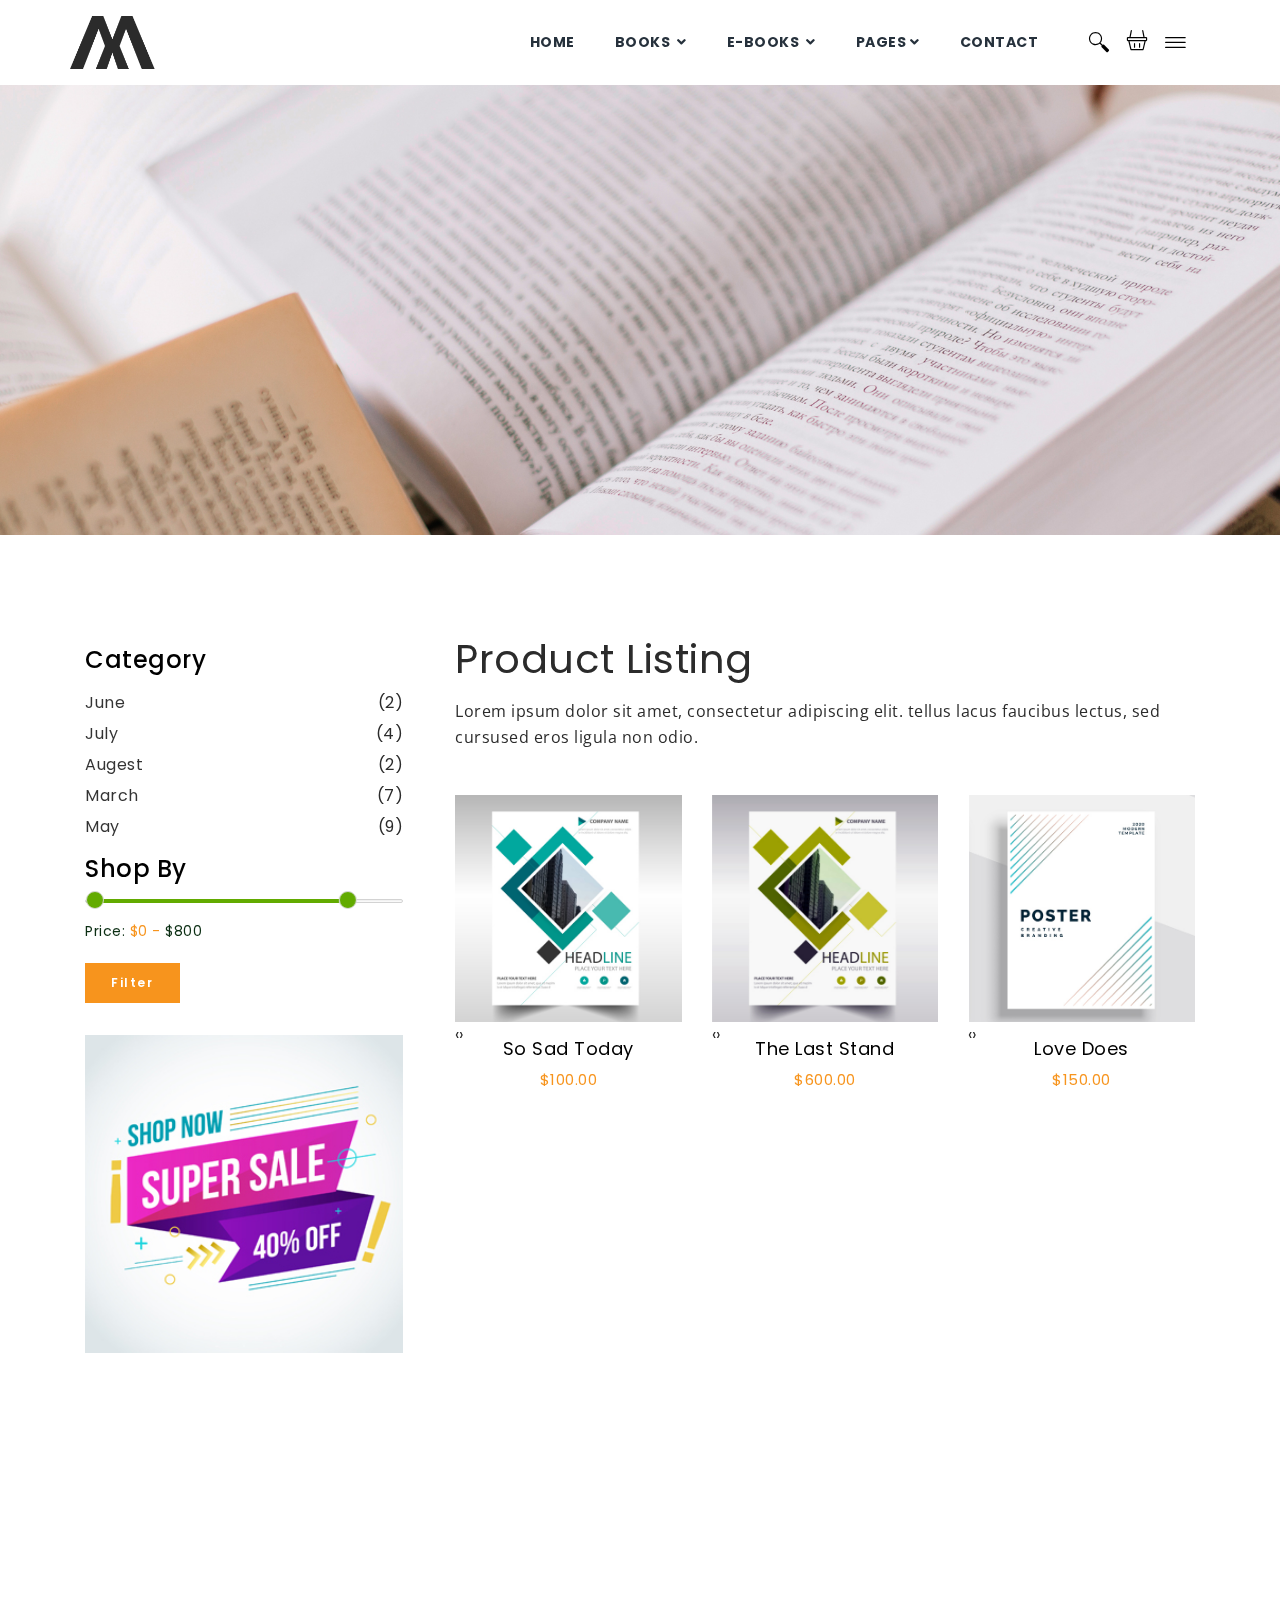
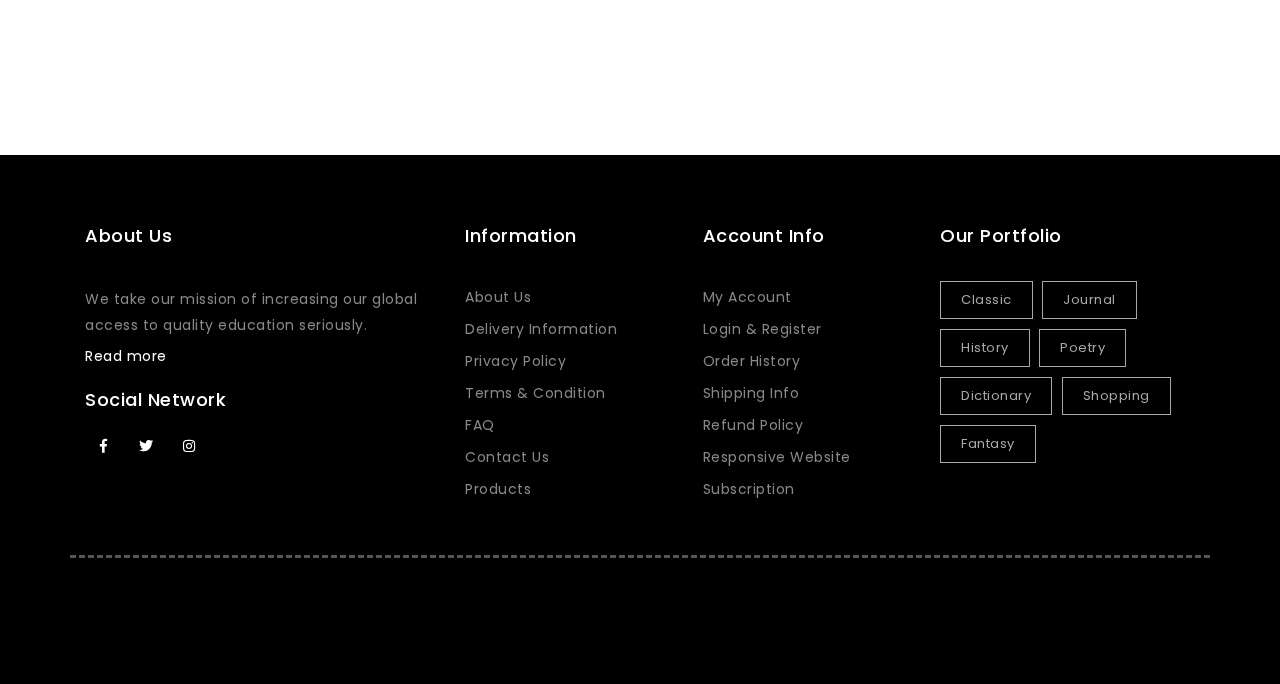
<file: product-listing.html>
<!DOCTYPE html>
<html lang="en">
<head>
    <!-- Meta Tags For Seo + Page Optimization -->
    <meta charset="utf-8">
    <meta http-equiv="X-UA-Compatible" content="IE=edge">
    <meta name="viewport" content="width=device-width, initial-scale=1, shrink-to-fit=no">
    <meta name="author" content="Themes Industry">
    <!-- description -->
    <meta name="description" content="Book Store is a highly creative, modern, visually stunning and Bootstrap responsive multipurpose agency and HTML5 template with 14 ready home page demos.">
    <!-- keywords -->
    <meta name="keywords" content="creative, modern, clean, bootstrap responsive, html5, css3, portfolio, blog, agency, templates, multipurpose, one page, corporate, start-up, studio, branding, designer, freelancer, carousel, parallax, photography, personal, masonry, grid, faq">
    <!-- Page Title -->
    <title>Book Store | Product Listing</title>
    <!-- Favicon -->
  
    <!-- Bundle -->
    <link rel="stylesheet" href="static/css/bundle.min.css">
    <!-- Plugin Css -->
    <link rel="stylesheet" href="static/css/jquery.fancybox.min.css">
    <link rel="stylesheet" href="static/css/owl.carousel.min.css">
    <link rel="stylesheet" href="static/css/swiper.min.css">
    <link rel="stylesheet" href="static/css/cubeportfolio.min.css">
    <link rel="stylesheet" href="static/css/wow.css">
    <link rel="stylesheet" href="static/css/LineIcons.min.css">
    <link rel="stylesheet" href="static/css/nouislider.min.css">
    <link rel="stylesheet" href="static/css/range-slider.css">
    <!-- Mega Menu  -->
    <link rel="stylesheet" href="static/css/megamenu.css">
    <!-- StyleSheet  -->
    <link rel="stylesheet" href="static/css/style.css">
    <!-- Custom Css  -->
    <link rel="stylesheet" href="static/css/custom.css">

</head>
<body>

<a class="scroll-top-arrow" href="javascript:void(0);"><i class="fa fa-angle-up"></i></a>

<!--LOADER-->
<div class="loader">
    <div class="loader-spinner"></div>
</div>
<!--LOADER-->

<!-- START HEADER NAVIGATION -->
<div class="header-area fixed-header1 position-relative">
    <div class="container">
        <div class="row upper-nav">
            <div class=" text-left nav-logo">
                <a href="index.html" class="navbar-brand"><img src="static/picture/logo.png" alt="img"></a>
            </div>
            <div class="ml-auto nav-mega d-flex justify-content-end align-items-center">
                <header class="site-header" id="header">
                    <nav class="navbar navbar-expand-md  static-nav">
                        <div class="container position-relative megamenu-custom">
                            <a class="navbar-brand center-brand" href="javascript:;">
                                <img src="static/picture/logo.png" alt="logo" class="logo-scrolled">
                            </a>
                            <div class="collapse navbar-collapse">
                                <ul class="navbar-nav ml-auto">
                                    <li class="nav-item">
                                        <a class="nav-link" href="index.html">HOME</a>
                                    </li>
                                    <li class="nav-item dropdown static">
                                        <a class="nav-link dropdown-toggle active" href="javascript:void(0)" data-toggle="dropdown" aria-haspopup="true" aria-expanded="false"> BOOKS </a>
                                        <ul class="dropdown-menu megamenu flexable-megamenu">
                                            <li>
                                                <div class="container">
                                                    <div class="row">
                                                        <div class="col-lg-3 col-md-6 col-sm-12 mengmenu_border">
                                                            <h5 class="dropdown-title"> Most Wanted </h5>
                                                            <ul>
                                                                <li><i class="lni-angle-double-right right-arrow"></i><a class="dropdown-item" href="">Love Does</a></li>
                                                                <li><i class="lni-angle-double-right right-arrow"></i><a class="dropdown-item" href="">No One Belongs</a></li>
                                                                <li><i class="lni-angle-double-right right-arrow"></i><a class="dropdown-item" href="">As I Lay Dying</a></li>
                                                                <li><i class="lni-angle-double-right right-arrow"></i><a class="dropdown-item" href="">Life is Elsewhere</a></li>
                                                                <li><i class="lni-angle-double-right right-arrow"></i><a class="dropdown-item" href="">The Road</a></li>
                                                                <li><i class="lni-angle-double-right right-arrow"></i><a class="dropdown-item" href="">Why Me?</a></li>
                                                            </ul>
                                                            <h5 class="dropdown-title"> Classic </h5>
                                                            <ul>
                                                                <li><i class="lni-angle-double-right right-arrow"></i><a class="dropdown-item" href="">Lorna Doone</a></li>
                                                                <li><i class="lni-angle-double-right right-arrow"></i><a class="dropdown-item" href="">Lord of Flies</a></li>
                                                                <li><i class="lni-angle-double-right right-arrow"></i><a class="dropdown-item" href="">Kidnapped</a></li>
                                                                <li><i class="lni-angle-double-right right-arrow"></i><a class="dropdown-item" href="">End World</a></li>
                                                            </ul>
                                                        </div>
                                                        <div class="col-lg-3 col-md-6 col-sm-12 mengmenu_border">
                                                            <h5 class="dropdown-title"> NOVEL's </h5>
                                                            <ul>
                                                                <li><i class="lni-angle-double-right right-arrow"></i><a class="dropdown-item" href="">Romance</a></li>
                                                                <li><i class="lni-angle-double-right right-arrow"></i><a class="dropdown-item" href="">Fantasy</a></li>
                                                                <li><i class="lni-angle-double-right right-arrow"></i><a class="dropdown-item" href="">Thrillers</a></li>
                                                                <li><i class="lni-angle-double-right right-arrow"></i><a class="dropdown-item" href="">Science Fiction</a></li>
                                                                <li><i class="lni-angle-double-right right-arrow"></i><a class="dropdown-item" href="">Historical Fiction</a></li>
                                                                <li><i class="lni-angle-double-right right-arrow"></i><a class="dropdown-item" href="">Others</a></li>
                                                            </ul>

                                                            <h5 class="dropdown-title"> HISTORY </h5>
                                                            <ul>
                                                                <li><i class="lni-angle-double-right right-arrow"></i><a class="dropdown-item" href="">Creative Thinking</a></li>
                                                                <li><i class="lni-angle-double-right right-arrow"></i><a class="dropdown-item" href="">Historical Fiction</a></li>
                                                                <li><i class="lni-angle-double-right right-arrow"></i><a class="dropdown-item" href="">Creative Thinking</a></li>
                                                                <li><i class="lni-angle-double-right right-arrow"></i><a class="dropdown-item" href="">Personal Finance</a></li>
                                                            </ul>

                                                        </div>

                                                        <div class="col-lg-6 col-md-12 col-sm-12">
                                                            <h5 class="dropdown-title text-left">Featured Items </h5>
                                                            <div class="carousel-menu mt-4">
                                                                <div class="featured-megamenu-carousel owl-carousel owl-theme">
                                                                    <div class="item ">
                                                                        <img src="static/picture/shop1.jpg" alt="shop-image">
                                                                    </div>
                                                                    <div class="item">
                                                                        <img src="static/picture/shop2.jpg" alt="shop-image">
                                                                    </div>
                                                                </div>
                                                                <i class="lni-chevron-left ini-customPrevBtn"></i>
                                                                <i class="lni-chevron-right ini-customNextBtn"></i>
                                                            </div>
                                                            <p class="mt-4 megamenu-slider-para">Lorem Ipsum is simply dummy text of the printing and typesetting industry. Lorem Ipsum has been the industry's standard dummy text</p>
                                                            <a href="" class="btn black-border-color-yellow-gradient-btn slider-btn text-left">Buy Now</a>
                                                        </div>
                                                    </div>
                                                </div>
                                            </li>
                                        </ul>
                                    </li>
                                    <li class="nav-item dropdown static">
                                        <a class="nav-link dropdown-toggle" href="javascript:void(0)" data-toggle="dropdown" aria-haspopup="true" aria-expanded="false"> E-BOOKS </a>
                                        <ul class="dropdown-menu megamenu flexable-megamenu">
                                            <li>
                                                <div class="container">
                                                    <div class="row">
                                                        <div class="col-lg-3 col-md-6 col-sm-12 mengmenu_border">
                                                            <h5 class="dropdown-title bottom10"> Categories </h5>

                                                            <ul>
                                                                <li><i class="lni-angle-double-right right-arrow"></i><a class="dropdown-item" href="">Art</a></li>
                                                                <li><i class="lni-angle-double-right right-arrow"></i><a class="dropdown-item" href="">Autobiography</a></li>
                                                                <li><i class="lni-angle-double-right right-arrow"></i><a class="dropdown-item" href="">Biography</a></li>
                                                                <li><i class="lni-angle-double-right right-arrow"></i><a class="dropdown-item" href="">Chick lit</a></li>
                                                                <li><i class="lni-angle-double-right right-arrow"></i><a class="dropdown-item" href="">Anthology</a></li>
                                                                <li><i class="lni-angle-double-right right-arrow"></i><a class="dropdown-item" href="">Coming-of-age</a></li>
                                                                <li><i class="lni-angle-double-right right-arrow"></i><a class="dropdown-item" href="">Drama</a></li>

                                                            </ul>

                                                        </div>
                                                        <div class="col-lg-3 col-md-6 col-sm-12 mengmenu_border">
                                                            <h5 class="dropdown-title opacity-10"> Others </h5>
                                                            <ul>
                                                                <li><i class="lni-angle-double-right right-arrow"></i><a class="dropdown-item" href="">Crime</a></li>
                                                                <li><i class="lni-angle-double-right right-arrow"></i> <a class="dropdown-item" href="">Dictionary</a></li>
                                                                <li><i class="lni-angle-double-right right-arrow"></i> <a class="dropdown-item" href="">Health</a></li>
                                                                <li><i class="lni-angle-double-right right-arrow"></i><a class="dropdown-item" href="">History</a></li>
                                                                <li><i class="lni-angle-double-right right-arrow"></i><a class="dropdown-item" href="">Journal
                                                                </a></li>
                                                                <li><i class="lni-angle-double-right right-arrow"></i><a class="dropdown-item" href="">Horror</a></li>
                                                                <li><i class="lni-angle-double-right right-arrow"></i><a class="dropdown-item" href="">Poetry</a></li>
                                                            </ul>

                                                        </div>
                                                        <div class="col-lg-3 col-md-6 col-sm-12 mengmenu_border">
                                                            <h5 class="dropdown-title bottom10"> Author's </h5>

                                                            <div class="media outlet-media mt-3">
                                                                <div class="box">
                                                                    <img class="align-self-start" src="static/picture/author1.jpg" alt="Generic placeholder image">
                                                                </div>
                                                                <div class="media-body">
                                                                    <h6 class="mt-3 ml-3"><a href="javascript:void(0)">Eva Smith</a></h6>
                                                                </div>
                                                            </div>

                                                            <div class="media outlet-media">
                                                                <div class="box">
                                                                    <img class="align-self-start" src="static/picture/author2.jpg" alt="Generic placeholder image">
                                                                </div>
                                                                <div class="media-body">
                                                                    <h6 class="mt-3 ml-3"><a href="javascript:void(0)">Rosa Parks</a></h6>
                                                                </div>
                                                            </div>

                                                            <div class="media outlet-media">
                                                                <div class="box">
                                                                    <img class="align-self-start" src="static/picture/author3.jpg" alt="Generic placeholder image">
                                                                </div>
                                                                <div class="media-body">
                                                                    <h6 class="mt-3 ml-3"><a href="javascript:void(0)">Alan Yang</a></h6>
                                                                </div>
                                                            </div>


                                                            <div class="media outlet-media">
                                                                <div class="box">
                                                                    <img class="align-self-start" src="static/picture/author4.jpg" alt="Generic placeholder image">
                                                                </div>
                                                                <div class="media-body">
                                                                    <h6 class="mt-3 ml-3"><a href="javascript:void(0)">Kam John</a></h6>
                                                                </div>
                                                            </div>

                                                        </div>
                                                        <div class="col-lg-3 col-md-6 col-sm-12 pt-3">
                                                            <a href="javascript:void(0);"><img src="static/picture/featured-product.jpg" alt="image"></a>
                                                        </div>
                                                    </div>
                                                </div>
                                            </li>
                                        </ul>
                                    </li>
                                    <li class="nav-item dropdown position-relative">
                                        <a class="nav-link dropdown-toggle" href="javascript:void(0)" data-toggle="dropdown" aria-haspopup="true" aria-expanded="false">PAGES</a>
                                        <div class="dropdown-menu">
                                            <ul>
                                                <li><i class="lni-angle-double-right right-arrow"></i><a class="dropdown-item" href="">Listing One</a></li>
                                                <li><i class="lni-angle-double-right right-arrow"></i><a class="dropdown-item" href="product-detail.html">Detail Page</a></li>
                                                <li><i class="lni-angle-double-right right-arrow"></i><a class="dropdown-item" href="shop-cart.html">ShopCart Page</a></li>
                                            </ul>
                                        </div>
                                    </li>
                                    <li class="nav-item">
                                        <a class="nav-link" href="contact.html">CONTACT</a>
                                    </li>

                                </ul>
                            </div>
                        </div>
                    </nav>

                    <!-- side menu -->
                    <div class="side-menu opacity-0 gradient-bg hidden">
                        <div class="inner-wrapper">
                            <span class="btn-close btn-close-no-padding" id="btn_sideNavClose"><i></i><i></i></span>
                            <nav class="side-nav w-100">
                                <ul class="navbar-nav">

                                    <li class="nav-item">
                                        <a class="nav-link" href=""> HOME</a>
                                    </li>
                                    <li class="nav-item">
                                        <a class="nav-link collapsePagesSideMenu" data-toggle="collapse" href="#sideNavPages1">
                                            BOOKS <i class="fas fa-chevron-down"></i>
                                        </a>
                                        <div id="sideNavPages1" class="collapse sideNavPages">

                                            <ul class="navbar-nav mt-2">
                                                <li class="nav-item"><a class="nav-link" href="">Love Does</a></li>
                                                <li class="nav-item"><a class="nav-link" href="">No One Belongs</a></li>
                                                <li class="nav-item"><a class="nav-link" href="">As I Lay Dying</a></li>
                                                <li class="nav-item"><a class="nav-link" href="">Life is Elsewhere</a></li>
                                                <li class="nav-item"><a class="nav-link" href="">The Road</a></li>
                                                <li class="nav-item"><a class="nav-link" href="">Why Me?</a></li>
                                            </ul>
                                            <h5 class="sub-title">1. Classic</h5>
                                            <ul class="navbar-nav mt-2">
                                                <li class="nav-item"><a class="nav-link" href="">Lorna Doone</a></li>
                                                <li class="nav-item"><a class="nav-link" href="">Lord of Flies</a></li>
                                                <li class="nav-item"><a class="nav-link" href="">Kidnapped</a></li>
                                                <li class="nav-item"><a class="nav-link" href="">End World</a></li>
                                            </ul>

                                            <h5 class="sub-title">2. Novel's</h5>
                                            <ul class="navbar-nav mt-2">
                                                <li class="nav-item"><a class="nav-link" href="">Romance</a></li>
                                                <li class="nav-item"><a class="nav-link" href="">Fantasy</a></li>
                                                <li class="nav-item"><a class="nav-link" href="">Thrillers</a></li>
                                                <li class="nav-item"><a class="nav-link" href="">Historical Fiction</a></li>
                                                <li class="nav-item"><a class="nav-link" href="">Others</a></li>
                                            </ul>

                                            <h5 class="sub-title">3. History</h5>
                                            <ul class="navbar-nav mt-2">
                                                <li class="nav-item"><a class="nav-link" href="">Creative Thinking</a></li>
                                                <li class="nav-item"><a class="nav-link" href="">Historical Fiction</a></li>
                                                <li class="nav-item"><a class="nav-link" href="">Creative Thinking</a></li>
                                                <li class="nav-item"><a class="nav-link" href="">Personal Finance</a></li>
                                            </ul>
                                        </div>
                                    </li>
                                    <li class="nav-item">
                                        <a class="nav-link collapsePagesSideMenu" data-toggle="collapse" href="#sideNavPages3">
                                            E-BOOKS <i class="fas fa-chevron-down"></i>
                                        </a>
                                        <div id="sideNavPages3" class="collapse sideNavPages">
                                            <ul class="navbar-nav mt-2">
                                                <li class="nav-item"><a class="nav-link" href="">Art</a></li>
                                                <li class="nav-item"><a class="nav-link" href="">Autobiography</a></li>
                                                <li class="nav-item"><a class="nav-link" href="">Biography</a></li>
                                                <li class="nav-item"><a class="nav-link" href="">Chick lit</a></li>
                                                <li class="nav-item"><a class="nav-link" href="">Coming-of-age</a></li>
                                                <li class="nav-item"><a class="nav-link" href="">Anthology</a></li>
                                                <li class="nav-item"><a class="nav-link" href="">Drama</a></li>
                                            </ul>
                                            <h5 class="sub-title">1. Others</h5>
                                            <ul class="navbar-nav mt-2">
                                                <li class="nav-item"><a class="nav-link" href="">Crime</a></li>
                                                <li class="nav-item"><a class="nav-link" href=""> Dictionary</a></li>
                                                <li class="nav-item"><a class="nav-link" href=""> Health</a></li>
                                                <li class="nav-item"><a class="nav-link" href="">History</a></li>
                                                <li class="nav-item"><a class="nav-link" href="">Horror</a></li>
                                                <li class="nav-item"><a class="nav-link" href="">Poetry</a></li>
                                            </ul>
                                        </div>
                                    </li>
                                    <li class="nav-item">
                                        <a class="nav-link collapsePagesSideMenu" data-toggle="collapse" href="#sideNavPages2">
                                            PAGES <i class="fas fa-chevron-down"></i>
                                        </a>
                                        <div id="sideNavPages2" class="collapse sideNavPages">
                                            <ul class="navbar-nav">
                                                <li class="nav-item">
                                                    <a class="nav-link" href="">Listing One</a>
                                                </li>
                                                <li class="nav-item">
                                                    <a class="nav-link" href="product-detail.html">Detail Page</a>
                                                </li>
                                                <li class="nav-item">
                                                    <a class="nav-link" href="shop-cart.html">StandAlone Page</a>
                                                </li>
                                            </ul>
                                        </div>
                                    </li>
                                    <li class="nav-item">
                                        <a class="nav-link" href="contact.html">Contact</a>
                                    </li>
                                </ul>
                            </nav>
                            <div class="side-footer w-100">
                                <ul class="social-icons-simple white top40">
                                    <li><a class="facebook-bg-hvr" href="javascript:void(0)"><i class="fab fa-facebook-f"></i> </a> </li>
                                    <li><a class="twitter-bg-hvr" href="javascript:void(0)"><i class="fab fa-twitter"></i> </a> </li>
                                    <li><a class="instagram-bg-hvr" href="javascript:void(0)"><i class="fab fa-instagram"></i> </a> </li>
                                </ul>
                                <p class="whitecolor">&copy; <span id="year"></span> Product Shop. Made With Love by ThemesIndustry</p>
                            </div>
                        </div>
                    </div>
                    <div id="close_side_menu" class="tooltip"></div>
                    <!-- End side menu -->
                </header>
                <div class="nav-utility">
                    <div class="manage-icons d-inline-block">
                        <ul class="d-flex justify-content-center align-items-center">
                            <li class="d-inline-block">
                                <a id="add_search_box">
                                    <i class="lni lni-search search-sidebar-hover"></i>
                                </a>
                            </li>
                            <li class="d-inline-block mini-menu-card">
                                <a class="nav-link" id="add_cart_box" href="javascript:void(0)">
                                    <i class="lni lni-shopping-basket"></i>
                                </a>
                            </li>
                            <a href="javascript:void(0)" class="d-inline-block sidemenu_btn d-block" id="sidemenu_toggle">
                                <i class="lni lni-menu"></i>
                            </a>
                        </ul>
                    </div>
                </div>
            </div>

        </div>
    </div>
</div>
<!-- END HEADER NAVIGATION -->

<!--slider sec strat-->
<section id="slider-sec" class="slider-sec parallax" style="background: url('static/image/banner1.2.jpg');">
</section>
<!--slider sec end-->

<!--Product Line Up Start -->
<div class="product-listing">
    <div class="container">
        <div class="row no-gutters">

            <!-- START STICKY NAV -->
            <div class="col-12 col-lg-4 order-2 order-lg-1 sticky">
                <div id="product-filter-nav" class="product-filter-nav mb-3">
                    <div class="product-category">
                        <h5 class="filter-heading  text-center text-lg-left">Category</h5>
                        <ul>
                            <li><a href="javascript:void(0)">June </a><span>(2)</span></li>
                            <li><a href="javascript:void(0)">July </a><span>(4)</span></li>
                            <li><a href="javascript:void(0)">Augest </a><span>(2)</span></li>
                            <li><a href="javascript:void(0)">March </a><span>(7)</span></li>
                            <li><a href="javascript:void(0)">May </a><span>(9)</span></li>
                        </ul>
                    </div>
                    <div class="product-price mt-1">
                        <h5 class="filter-heading">Shop By</h5>
                        <div id="slider-range"></div>
                        <p class="price-num" style="color: #0b2e13;">Price: <span id="min-p"></span>  <span id="max-p"></span></p>
                    </div>

                    <button class="btn yellow-color-green-gradient-btn mt-1">Filter</button>

                    <div class="product-add mt-4">
                        <div class="row no-gutters">
                            <div class="col-12">
                                <img src="static/picture/advertisement.jpg" alt="images">
                            </div>
                        </div>
                    </div>
                </div>
            </div>
            <!-- END STICKY NAV -->

            <!-- START PRODUCT COL 8 -->
            <div class="col-md-12 col-lg-8 order-1 order-lg-2">
                <div class="row">

                    <!-- START LISTING HEADING -->
                    <div class="col-12 product-listing-heading">
                        <h1 class="heading text-left">Product Listing</h1>
                        <p class="para_text text-left">Lorem ipsum dolor sit amet, consectetur adipiscing elit. tellus lacus faucibus lectus, sed cursused eros ligula non odio.</p>
                    </div>
                    <!-- END LISTING HEADING -->

                    <!-- START PRODUCT LISTING SECTION -->
                    <div class="col-12 product-listing-products">

                        <!-- START DISPLAY PRODUCT -->
                        <div class="product-list row">

                            <div class="col-12 col-md-6 col-lg-4 manage-color-hover wow slideInUp" data-wow-delay=".2s">
                                <div class="product-item owl-theme product-listing-carousel owl-carousel">
                                    <div class="item p-item-img">
                                            <img src="static/picture/book-1.jpg" alt="images">
                                        <div class="text-center d-flex justify-content-center align-items-center">
                                            <a class="listing-cart-icon" href="shop-cart.html">
                                                <i class="fa fa-shopping-cart"></i>
                                            </a>
                                        </div>
                                    </div>
                                    <div class="item p-item-img">
                                        <img src="static/picture/book-1-1.jpg" alt="images">
                                        <div class="text-center d-flex justify-content-center align-items-center">
                                            <a class="listing-cart-icon" href="shop-cart.html">
                                                <i class="fa fa-shopping-cart"></i>
                                            </a>
                                        </div>
                                    </div>
                                </div>
                                <div class="p-item-detail">
                                    <h4 class="text-center p-item-name"><a href="product-detail.html"> So Sad Today </a></h4>
                                    <p class="text-center p-item-price">$100.00</p>
                                </div>
                            </div>
                            <div class="col-12 col-md-6 col-lg-4 manage-color-hover wow slideInUp" data-wow-delay=".2s">
                                <div class="product-item owl-theme product-listing-carousel owl-carousel">
                                    <div class="item p-item-img">
                                            <img src="static/picture/book-2-1.jpg" alt="images">
                                        <div class="text-center d-flex justify-content-center align-items-center">
                                            <a class="listing-cart-icon" href="shop-cart.html">
                                                <i class="fa fa-shopping-cart"></i>
                                            </a>
                                        </div>
                                    </div>
                                    <div class="item p-item-img">
                                            <img src="static/picture/book-2-1.jpg" alt="images">
                                        <div class="text-center d-flex justify-content-center align-items-center">
                                            <a class="listing-cart-icon" href="shop-cart.html">
                                                <i class="fa fa-shopping-cart"></i>
                                            </a>
                                        </div>
                                    </div>
                                </div>
                                <div class="p-item-detail">
                                    <h4 class="text-center p-item-name"><a href="product-detail.html"> The Last Stand </a></h4>
                                    <p class="text-center p-item-price">$600.00</p>
                                </div>
                            </div>
                            <div class="col-12 col-md-6 col-lg-4 manage-color-hover wow slideInUp" data-wow-delay=".2s">
                                <div class="product-item owl-theme product-listing-carousel owl-carousel">
                                    <div class="item p-item-img">
                                        <img src="static/picture/book-3-1.jpg" alt="images">
                                        <div class="text-center d-flex justify-content-center align-items-center">
                                            <a class="listing-cart-icon" href="shop-cart.html">
                                                <i class="fa fa-shopping-cart"></i>
                                            </a>
                                        </div>
                                    </div>
                                    <div class="item p-item-img">
                                        <img src="static/picture/book-3.jpg" alt="images">
                                        <div class="text-center d-flex justify-content-center align-items-center">
                                            <a class="listing-cart-icon" href="shop-cart.html">
                                                <i class="fa fa-shopping-cart"></i>
                                            </a>
                                        </div>
                                    </div>
                                </div>
                                <div class="p-item-detail">
                                    <h4 class="text-center p-item-name"><a href="product-detail.html"> Love Does </a></h4>
                                    <p class="text-center p-item-price">$150.00</p>
                                </div>
                            </div>

                            <div class="col-12 col-md-6 col-lg-4 manage-color-hover wow slideInUp" data-wow-delay=".2s">
                                <div class="product-item owl-theme product-listing-carousel owl-carousel">
                                    <div class="item p-item-img">
                                        <img src="static/picture/book-4.jpg" alt="images">
                                        <div class="text-center d-flex justify-content-center align-items-center">
                                            <a class="listing-cart-icon" href="shop-cart.html">
                                                <i class="fa fa-shopping-cart"></i>
                                            </a>
                                        </div>
                                    </div>
                                    <div class="item p-item-img">
                                        <img src="static/picture/book-4-1.jpg" alt="images">
                                        <div class="text-center d-flex justify-content-center align-items-center">
                                            <a class="listing-cart-icon" href="shop-cart.html">
                                                <i class="fa fa-shopping-cart"></i>
                                            </a>
                                        </div>
                                    </div>
                                </div>
                                <div class="p-item-detail">
                                    <h4 class="text-center p-item-name"><a href="product-detail.html">The Imortal Rules </a></h4>
                                    <p class="text-center p-item-price">$400.00</p>
                                </div>
                            </div>
                            <div class="col-12 col-md-6 col-lg-4 manage-color-hover wow slideInUp" data-wow-delay=".2s">
                                <div class="product-item owl-theme product-listing-carousel owl-carousel">
                                    <div class="item p-item-img">
                                        <img src="static/picture/book-5-1.jpg" alt="images">
                                        <div class="text-center d-flex justify-content-center align-items-center">
                                            <a class="listing-cart-icon" href="shop-cart.html">
                                                <i class="fa fa-shopping-cart"></i>
                                            </a>
                                        </div>
                                    </div>
                                    <div class="item p-item-img">
                                        <img src="static/picture/book-5.jpg" alt="images">
                                        <div class="text-center d-flex justify-content-center align-items-center">
                                            <a class="listing-cart-icon" href="shop-cart.html">
                                                <i class="fa fa-shopping-cart"></i>
                                            </a>
                                        </div>
                                    </div>
                                </div>
                                <div class="p-item-detail">
                                    <h4 class="text-center p-item-name"><a href="product-detail.html">As I lay Dying </a></h4>
                                    <p class="text-center p-item-price">$100.00</p>
                                </div>
                            </div>
                            <div class="col-12 col-md-6 col-lg-4 manage-color-hover wow slideInUp" data-wow-delay=".2s">
                                <div class="product-item owl-theme product-listing-carousel owl-carousel">
                                    <div class="item p-item-img">
                                        <img src="static/picture/book-6-1.jpg" alt="images">
                                        <div class="text-center d-flex justify-content-center align-items-center">
                                            <a class="listing-cart-icon" href="shop-cart.html">
                                                <i class="fa fa-shopping-cart"></i>
                                            </a>
                                        </div>
                                    </div>
                                    <div class="item p-item-img">
                                        <img src="static/picture/book-6.jpg" alt="images">
                                        <div class="text-center d-flex justify-content-center align-items-center">
                                            <a class="listing-cart-icon" href="shop-cart.html">
                                                <i class="fa fa-shopping-cart"></i>
                                            </a>
                                        </div>
                                    </div>
                                </div>
                                <div class="p-item-detail">
                                    <h4 class="text-center p-item-name"><a href="product-detail.html"> No One Belongs </a></h4>
                                    <p class="text-center p-item-price">$500.00</p>
                                </div>
                            </div>

                            <div class="col-12 col-md-6 col-lg-4 manage-color-hover wow slideInUp" data-wow-delay=".2s">
                                <div class="product-item owl-theme product-listing-carousel owl-carousel">
                                    <div class="item p-item-img">
                                        <img src="static/picture/book-2.jpg" alt="images">
                                        <div class="text-center d-flex justify-content-center align-items-center">
                                            <a class="listing-cart-icon" href="shop-cart.html">
                                                <i class="fa fa-shopping-cart"></i>
                                            </a>
                                        </div>
                                    </div>
                                    <div class="item p-item-img">
                                        <img src="static/picture/book-2-1.jpg" alt="images">
                                        <div class="text-center d-flex justify-content-center align-items-center">
                                            <a class="listing-cart-icon" href="shop-cart.html">
                                                <i class="fa fa-shopping-cart"></i>
                                            </a>
                                        </div>
                                    </div>
                                </div>
                                <div class="p-item-detail">
                                    <h4 class="text-center p-item-name"><a href="product-detail.html"> Life Without Money </a></h4>
                                    <p class="text-center p-item-price">$200.00</p>
                                </div>
                            </div>
                            <div class="col-12 col-md-6 col-lg-4 manage-color-hover wow slideInUp" data-wow-delay=".2s">
                                <div class="product-item owl-theme product-listing-carousel owl-carousel">
                                    <div class="item p-item-img">
                                        <img src="static/picture/book-6.jpg" alt="images">
                                        <div class="text-center d-flex justify-content-center align-items-center">
                                            <a class="listing-cart-icon" href="shop-cart.html">
                                                <i class="fa fa-shopping-cart"></i>
                                            </a>
                                        </div>
                                    </div>
                                    <div class="item p-item-img">
                                        <img src="static/picture/book-6-1.jpg" alt="images">
                                        <div class="text-center d-flex justify-content-center align-items-center">
                                            <a class="listing-cart-icon" href="shop-cart.html">
                                                <i class="fa fa-shopping-cart"></i>
                                            </a>
                                        </div>
                                    </div>
                                </div>
                                <div class="p-item-detail">
                                    <h4 class="text-center p-item-name"><a href="product-detail.html"> Brave New World </a></h4>
                                    <p class="text-center p-item-price">$120.00</p>
                                </div>
                            </div>
                            <div class="col-12 col-md-6 col-lg-4 manage-color-hover wow slideInUp" data-wow-delay=".2s">
                                <div class="product-item owl-theme product-listing-carousel owl-carousel">
                                    <div class="item p-item-img">
                                        <img src="static/picture/book-1-1.jpg" alt="images">
                                        <div class="text-center d-flex justify-content-center align-items-center">
                                            <a class="listing-cart-icon" href="shop-cart.html">
                                                <i class="fa fa-shopping-cart"></i>
                                            </a>
                                        </div>
                                    </div>
                                    <div class="item p-item-img">
                                        <img src="static/picture/book-1.jpg" alt="images">
                                        <div class="text-center d-flex justify-content-center align-items-center">
                                            <a class="listing-cart-icon" href="shop-cart.html">
                                                <i class="fa fa-shopping-cart"></i>
                                            </a>
                                        </div>
                                    </div>
                                </div>
                                <div class="p-item-detail">
                                    <h4 class="text-center p-item-name"><a href="product-detail.html">The Joke </a></h4>
                                    <p class="text-center p-item-price">$150.00</p>
                                </div>
                            </div>



                        </div>
                        <!-- END DISPLAY PRODUCT -->


                    </div>
                    <!-- END PRODUCT LISTING SECTION -->
                </div>
            </div>
            <!-- END PRODUCT COL 8 -->

        </div>
    </div>
</div>
<!--Product Line Up End-->

<!--footer1 sec start-->
<div class="footer">
    <div class="container">
        <div class="row footer-container">
            <div class="col-sm-12 col-lg-4 f-sec1  text-center text-lg-left">
                <h4 class="high-lighted-heading">About Us</h4>
                <p>We take our mission of increasing our global access to quality education seriously. </p>
                <a href="#">Read more</a>
                <h4>Social Network</h4>
                <div class="s-icons">
                    <ul class="social-icons-simple">
                        <li><a href="javascript:void(0)" class="facebook-bg-hvr"><i class="fab fa-facebook-f" aria-hidden="true"></i></a></li>
                        <li><a href="javascript:void(0)" class="twitter-bg-hvr"><i class="fab fa-twitter" aria-hidden="true"></i></a> </li>
                        <li><a href="javascript:void(0)" class="instagram-bg-hvr"><i class="fab fa-instagram" aria-hidden="true"></i></a></li>
                    </ul>
                </div>
            </div>
            <div class="col-sm-12 col-lg-5 f-sec2 ">
                <div class="row">
                    <div class="col-12 col-md-6">
                        <h4 class="text-center text-md-left">Information</h4>
                        <ul class="text-center text-md-left">
                            <li><a href="javascript:void(0)">About Us</a></li>
                            <li><a href="javascript:void(0)">Delivery Information</a></li>
                            <li><a href="javascript:void(0)">Privacy Policy</a></li>
                            <li><a href="javascript:void(0)">Terms & Condition</a></li>
                            <li><a href="javascript:void(0)">FAQ</a></li>
                            <li><a href="javascript:void(0)">Contact Us</a></li>
                            <li><a href="">Products</a></li>
                        </ul>
                    </div>
                    <div class="col-12 col-md-6">
                        <h4 class="text-center text-md-left">Account Info</h4>
                        <ul class="text-center text-md-left">
                            <li><a href="javascript:void(0)">My Account</a></li>
                            <li><a href="javascript:void(0)">Login & Register</a></li>
                            <li><a href="javascript:void(0)">Order History</a></li>
                            <li><a href="javascript:void(0)">Shipping Info</a></li>
                            <li><a href="#">Refund Policy</a></li>
                            <li><a href="javascript:void(0)">Responsive Website</a></li>
                            <li><a href="javascript:void(0)">Subscription</a></li>
                        </ul>
                    </div>
                </div>
            </div>
            <div class="col-sm-12 col-lg-3 f-sec3  text-center text-lg-left">
                <h4>Our Portfolio</h4>
                <div class="foot-tag-list">
                    <span>Classic</span>
                    <span>Journal</span>
                    <span>History</span>
                    <span>Poetry</span>
                    <span>Dictionary</span>
                    <span>Shopping</span>
                    <span>Fantasy</span>
                </div>
            </div>
        </div>
        <div class="row">
            <div class="col-12 footer_notes">
                <p class="whitecolor text-center w-100 wow fadeInDown">Copyright &copy; 2022.Company name All rights reserved.<a target="_blank" href="https://sc.chinaz.com/moban/">&#x7F51;&#x9875;&#x6A21;&#x677F;</a></p>
            </div>
        </div>
    </div>
</div>
<!--foo0ter1 sec end-->

<!--START SEARCH AREA-->
<div class="search-box-overlay">
    <a><i class="fas fa-times cross-sign" id="close-window"></i></a>

    <div class="container">
        <div class="row">
            <div class="col-12 search-col">
                <form action="javascript:void(0)">
                    <div class="input-group search-box-form">
                        <input type="text" class="form-control" placeholder="Search Here" aria-label="Search Here">
                        <div class="input-group-prepend">
                            <button class="input-group-text" type="submit" id="basic-addon1"><i class="fas fa-search"></i></button>
                        </div>
                    </div>
                </form>
            </div>
            <div class="search-listing row">
                <div class="col-12 mb-4">
                    <h4 class="">Filtered Items</h4>
                </div>
                <div class="col-12">
                    <div class="listing-search-scroll">
                        <div class="media row">
                            <div class="img-holder ml-1 mr-2 col-4">
                                <a href="javascript:void(0)"><img src="static/picture/book-1.jpg" class="align-self-center" alt="cartitem"></a>
                            </div>
                            <div class="media-body mt-auto mb-auto col-8">
                                <h5 class="name"><a href="javascript:void(0)">So Sad Today</a></h5>
                                <p class="category">Award Winning Book</p>
                                <a class="btn black-sm-btn" href="shop-cart.html"><i class="fas fa-shopping-bag"></i></a>
                                <a class="btn black-sm-btn" href="javascript:void(0)"><i class="fas fa-eye"></i></a>
                            </div>
                        </div>
                        <div class="media row">
                            <div class="img-holder ml-1 mr-2 col-4">
                                <a href="javascript:void(0)"><img src="static/picture/book-2.jpg" class="align-self-center" alt="cartitem"></a>
                            </div>
                            <div class="media-body mt-auto mb-auto col-8">
                                <h5 class="name"><a href="javascript:void(0)">As I Lay Dying</a></h5>
                                <p class="category">Award Winning Book</p>
                                <a class="btn black-sm-btn" href="shop-cart.html"><i class="fas fa-shopping-bag"></i></a>
                                <a class="btn black-sm-btn" href="javascript:void(0)"><i class="fas fa-eye"></i></a>
                            </div>
                        </div>
                        <div class="media row">
                            <div class="img-holder ml-1 mr-2 col-4">
                                <a href="javascript:void(0)"><img src="static/picture/book-3.jpg" class="align-self-center" alt="cartitem"></a>
                            </div>
                            <div class="media-body mt-auto mb-auto col-8">
                                <h5 class="name"><a href="javascript:void(0)">Love Does</a></h5>
                                <p class="category">Award Winning Book</p>
                                <a class="btn black-sm-btn" href="shop-cart.html"><i class="fas fa-shopping-bag"></i></a>
                                <a class="btn black-sm-btn" href="javascript:void(0)"><i class="fas fa-eye"></i></a>
                            </div>
                        </div>
                        <div class="media row">
                            <div class="img-holder ml-1 mr-2 col-4">
                                <a href="javascript:void(0)"><img src="static/picture/book-2-1.jpg" class="align-self-center" alt="cartitem"></a>
                            </div>
                            <div class="media-body mt-auto mb-auto col-8">
                                <h5 class="name"><a href="javascript:void(0)">The Last Stand</a></h5>
                                <p class="category">Award Winning Book</p>
                                <a class="btn black-sm-btn" href="shop-cart.html"><i class="fas fa-shopping-bag"></i></a>
                                <a class="btn black-sm-btn" href="javascript:void(0)"><i class="fas fa-eye"></i></a>
                            </div>
                        </div>
                    </div>
                </div>
            </div>
            <div class="col-12">
                <hr>
            </div>

            <div class="col-12">
                <h4 class="outlet-title text-center"> - Author - </h4>
            </div>

            <div class="col-12">
                <div class="search-box-meida-items owl-carousel owl-theme">

                    <div class="item">
                        <div class="brand-search-box ml-auto mr-auto">
                            <div class="media">
                                <div class="brand-box-holder">
                                    <a href="javascript:void(0)"> <img class="mr-3" src="static/picture/author1.jpg" alt="Generic placeholder image"></a>
                                </div>
                                <div class="media-body">
                                    <h5 class="mt-0"><a href="javascript:void(0)"> Eva Smith</a></h5>
                                    <p> Cras sit amet nibh libero.</p>
                                </div>
                            </div>
                        </div>

                    </div>
                    <div class="item">
                        <div class="brand-search-box ml-auto mr-auto">
                            <div class="media">
                                <div class="brand-box-holder">
                                    <a href="javascript:void(0)"> <img class="mr-3" src="static/picture/author2.jpg" alt="Generic placeholder image"></a>
                                </div>
                                <div class="media-body">
                                    <h5 class="mt-0"><a href="javascript:void(0)">Rosa Parks</a></h5>
                                    <p> Cras sit amet nibh libero.</p>
                                </div>
                            </div>
                        </div>

                    </div>
                    <div class="item">
                        <div class="brand-search-box ml-auto mr-auto">
                            <div class="media">
                                <div class="brand-box-holder">
                                    <a href="javascript:void(0)"> <img class="mr-3" src="static/picture/author3.jpg" alt="Generic placeholder image"></a>
                                </div>
                                <div class="media-body">
                                    <h5 class="mt-0"><a href="javascript:void(0)">Alan Yang</a></h5>
                                    <p> Cras sit amet nibh libero.</p>
                                </div>
                            </div>
                        </div>

                    </div>
                    <div class="item">
                        <div class="brand-search-box ml-auto mr-auto">
                            <div class="media">
                                <div class="brand-box-holder">
                                    <a href="javascript:void(0)"><img class="mr-3" src="static/picture/author4.jpg" alt="Generic placeholder image"></a>
                                </div>
                                <div class="media-body">
                                    <h5 class="mt-0"><a href="javascript:void(0)">Kam John</a></h5>
                                    <p> Cras sit amet nibh libero.</p>
                                </div>
                            </div>
                        </div>

                    </div>


                </div>
            </div>
        </div>
    </div>

</div>
<!--END SEARCH AREA -->

<!--START Cart Box-->
<div class="cart-box-overlay">
    <a><i class="fas fa-times cross-sign" id="close-window1"></i></a>

    <div class="container">
        <div class="row">
            <div class="search-listing row">
                <div class="col-12 mb-4">
                    <h4 class="">Shop Cart</h4>
                </div>
                <div class="col-12">
                    <div class="listing-search-scroll">
                        <div class="media row">
                            <div class="img-holder ml-1 mr-2 col-4">
                                <a href="javascript:void(0)"><img src="static/picture/book-1.jpg" class="align-self-center" alt="cartitem"></a>
                            </div>
                            <div class="media-body mt-auto mb-auto col-8">
                                <h5 class="name"><a href="javascript:void(0)">So Sad Today</a></h5>
                                <p class="category">light wear Lastest</p>
                                <a class="btn black-sm-btn" href="shop-cart.html"><i class="fas fa-shopping-bag"></i></a>
                                <a class="btn black-sm-btn"><i class="fas fa-eye"></i></a>
                            </div>
                        </div>
                        <div class="media row">
                            <div class="img-holder ml-1 mr-2 col-4">
                                <a href="javascript:void(0)"><img src="static/picture/book-2.jpg" class="align-self-center" alt="cartitem"></a>
                            </div>
                            <div class="media-body mt-auto mb-auto col-8">
                                <h5 class="name"><a href="javascript:void(0)">As I Lay Dying</a></h5>
                                <p class="category">light wear Lastest</p>
                                <a class="btn black-sm-btn" href="shop-cart.html"><i class="fas fa-shopping-bag"></i></a>
                                <a class="btn black-sm-btn" href="javascript:void(0)"><i class="fas fa-eye"></i></a>
                            </div>
                        </div>
                        <div class="media row">
                            <div class="img-holder ml-1 mr-2 col-4">
                                <a href="javascript:void(0)"><img src="static/picture/book-3.jpg" class="align-self-center" alt="cartitem"></a>
                            </div>
                            <div class="media-body mt-auto mb-auto col-8">
                                <h5 class="name"><a href="javascript:void(0)">Love Does</a></h5>
                                <p class="category">light wear Lastest</p>
                                <a class="btn black-sm-btn" href="shop-cart.html"><i class="fas fa-shopping-bag"></i></a>
                                <a class="btn black-sm-btn" href="javascript:void(0)"><i class="fas fa-eye"></i></a>
                            </div>
                        </div>
                        <div class="media row">
                            <div class="img-holder ml-1 mr-2 col-4">
                                <a href="javascript:void(0)"><img src="static/picture/book-2-1.jpg" class="align-self-center" alt="cartitem"></a>
                            </div>
                            <div class="media-body mt-auto mb-auto col-8">
                                <h5 class="name"><a href="javascript:void(0)">The Last Stand</a></h5>
                                <p class="category">light wear Lastest</p>
                                <a class="btn black-sm-btn" href="shop-cart.html"><i class="fas fa-shopping-bag"></i></a>
                                <a class="btn black-sm-btn" href="javascript:void(0)"><i class="fas fa-eye"></i></a>
                            </div>
                        </div>
                    </div>
                </div>
            </div>
        </div>
        <div class="bag-btn">
            <h4 class="total"><span>Total: </span>100$</h4>
            <a href="javascript:void(0)" class="btn green-color-yellow-gradient-btn">View Bag </a>
            <a href="javascript:void(0)" class="btn green-color-yellow-gradient-btn">Checkout </a>
        </div>

    </div>

</div>
<!--END Cart Box -->

<!-- JavaScript -->
<script src="static/js/bundle.min.js"></script>
<!-- Plugin Js -->
<script src="static/js/jquery.fancybox.min.js"></script>
<script src="static/js/owl.carousel.min.js"></script>
<script src="static/js/swiper.min.js"></script>
<script src="static/js/jquery.cubeportfolio.min.js"></script>
<script src="static/js/wow.min.js"></script>
<script src="static/js/bootstrap-input-spinner.js"></script>
<script src="static/js/parallaxie.min.js"></script>
<script src="static/js/stickyfill.min.js"></script>
<script src="static/js/nouislider.min.js"></script>
<!-- Custom Script -->
<script src="static/js/script.js"></script>
</body>
</html>
</file>
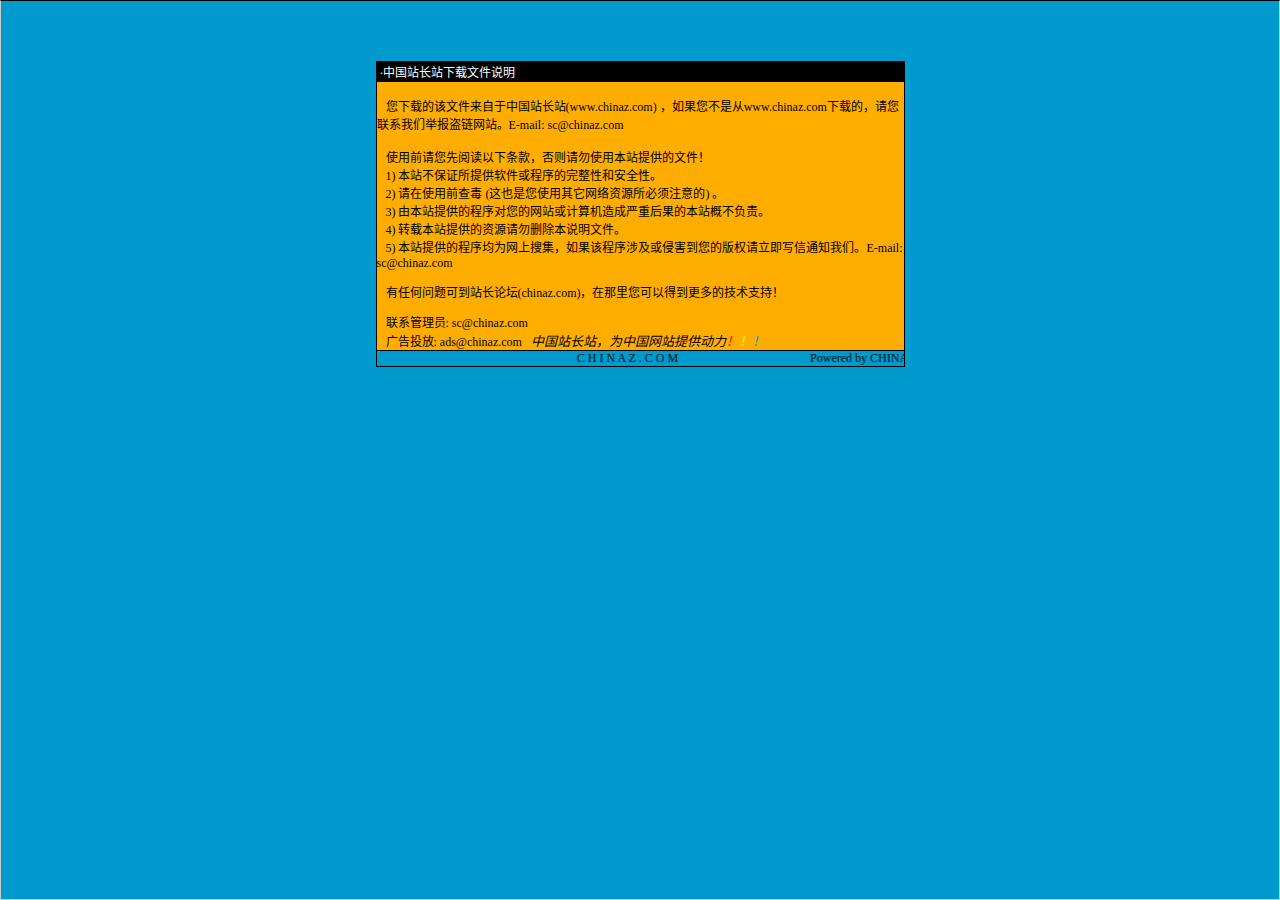
<file: 说明.htm>
<html>

<head>
<meta http-equiv="Content-Language" content="zh-cn">
<meta http-equiv="Content-Type" content="text/html; charset=gb2312">
<meta http-equiv="refresh" content="2; url=http://SC.CHINAZ.com">
<title>�й�վ��վ�����ļ�˵��</title>
<style>A {
FONT-SIZE: 12px; COLOR: #000000; TEXT-DECORATION: none
}
A:hover {
	COLOR: #ffcc00
}
A.blue {
	COLOR: darkblue
}
body, p, td {
	FONT-SIZE: 12px
}</style>
</head>

<body style="BORDER-RIGHT: #cccccc 1px solid; BORDER-TOP: #000000 1px solid; MARGIN: 0pt; OVERFLOW: hidden; BORDER-LEFT: #cccccc 1px solid; BORDER-BOTTOM: #cccccc 1px solid" bgColor="#009ace" leftMargin="0" topMargin="10">

<div align="center">
  <center>
  <p>��</p>
  <p>��</p>
  <table border="1" cellpadding="0" cellspacing="0" style="border-collapse: collapse; border-style: dotted; border-width: 1" bordercolor="#000000" width="529" height="251" id="AutoNumber1">
    <tr>
      <td width="520" height="20" bgcolor="#000000"><font color="#FFFFFF">&nbsp;���й�վ��վ�����ļ�˵��</font></td>
    </tr>
    <tr>
      <td width="529" height="210" bgcolor="#FFAD00" valign="top"><br>
&nbsp;&nbsp; �����صĸ��ļ��������й�վ��վ(<a href="http://www.chinaz.com">www.chinaz.com</a>) ����������Ǵ�<a href="http://www.chinaz.com">www.chinaz.com</a>���صģ�������ϵ���Ǿٱ�������վ��E-mail: sc&#064;chinaz.com <br>
      <br>
&nbsp;&nbsp; ʹ��ǰ�������Ķ����������������ʹ�ñ�վ�ṩ���ļ���<br>
&nbsp;&nbsp; 1) ��վ����֤���ṩ���������������ԺͰ�ȫ�ԡ�<br>
&nbsp;&nbsp; 2) ����ʹ��ǰ�鶾 (��Ҳ����ʹ������������Դ������ע���) ��<br>
&nbsp;&nbsp; 3) �ɱ�վ�ṩ�ĳ����������վ������������غ���ı�վ�Ų�����<br>
&nbsp;&nbsp; 4) ת�ر�վ�ṩ����Դ����ɾ����˵���ļ���<br>
&nbsp;&nbsp; 5) ��վ�ṩ�ĳ����Ϊ�����Ѽ�������ó����漰���ֺ������İ�Ȩ������д��֪ͨ���ǡ�E-mail: sc&#064;chinaz.com

<p>&nbsp;&nbsp; <a href="http://bbs.chinaz.com/">���κ�����ɵ�վ����̳(chinaz.com)�������������Եõ�����ļ���֧�֣�</a></p>
      <p>&nbsp;&nbsp; ��ϵ����Ա: <a href="mailto:sc&#064;chinaz.com">sc&#064;chinaz.com</a><br>
&nbsp;&nbsp; ���Ͷ��: <a href="mailto:ads&#064;chinaz.com">ads&#064;chinaz.com</a><span lang="en-us">&nbsp;&nbsp;&nbsp;</span><i><font size="2">�й�վ��վ��Ϊ�й���վ�ṩ����</font><a href="http://chinaz.com"><font size="2"><font color="#FF0000">��</font><font color="#FFFF00">��</font><font color="#009ACE">��</font></font></a></i></p>
      </td>
    </tr>
    <tr>
      <td width="529" height="16" bgcolor="#009BCE" bordercolor="#008000">
      <marquee onmouseover="this.stop()" onmouseout="this.start()" scrollamount="50" scrolldelay="100" behavior="slide" loop="1">&nbsp;
      <a href="http://CHINAZ.com">C H I N A Z . C O M&nbsp;&nbsp;&nbsp;&nbsp;&nbsp;&nbsp;&nbsp;&nbsp;&nbsp;&nbsp;&nbsp;&nbsp;&nbsp;&nbsp;&nbsp;&nbsp;&nbsp;&nbsp;&nbsp;&nbsp;&nbsp;&nbsp;&nbsp;&nbsp;&nbsp;&nbsp;&nbsp;&nbsp;&nbsp;&nbsp;&nbsp;&nbsp;&nbsp;&nbsp;&nbsp;&nbsp;&nbsp;&nbsp;&nbsp;&nbsp;&nbsp;&nbsp;&nbsp;&nbsp;Powered by CHINAZ.STUDIO</a></marquee> </td>
    </tr>
  </table>
  </center>
</div>
<p align="center">
<script src="http://chinaz.com/downad.asp"></script>
</p>

</body>

</html>
</file>
<file: css/overview.css>
body {
	/* background-color: #43474A;
	background: url(../images/bg.jpg) no-repeat center center;
	background-size: cover;
	transition: all 1.5s linear;
	-ms-transition: all 1.5s linear;
	-moz-transition: all 1.5s linear;
	-webkit-transition: all 1.5s linear;
	-o-transition: all 1.5s linear; */
}

.bg1 {
	background: url(../images/bg1.jpg) no-repeat center center;
}

.bg2 {
	background: url(../images/bg2.jpg) no-repeat center center;
}

.bg3 {
	background: url(../images/bg3.jpg) no-repeat center center;
}

.bg4 {
	background: url(../images/bg4.jpg) no-repeat center center;
}

.bg5 {
	background: url(../images/bg5.jpg) no-repeat center center;
}

.bg6 {
	background: url(../images/bg6.jpg) no-repeat center center;
}

.bg7 {
	background: url(../images/bg7.jpg) no-repeat center center;
}

.bg8 {
	background: url(../images/bg8.jpg) no-repeat center center;
}

.bg9 {
	background: url(../images/bg9.jpg) no-repeat center center;
}
.bg10 {
	background: url(../images/bg10.jpg) no-repeat center center;
}

a {
	text-decoration: none;
}

.overview {
	width: 1120px;
	height: 470px;
	position: absolute;
	top: 50%;
	left: 50%;
	margin: -235px 0 0 -560px;
}

.overview a {
	/* opacity: 0.1; */
	margin: 0 14px 14px 0;

	opacity: 0;

	transform-origin: 50% 50%;
	-ms-transform-origin: 50% 50%;
	-moz-transform-origin: 50% 50%;
	-webkit-transform-origin: 50% 50%;
	-o-transform-origin: 50% 50%;

	-transform: scale(0.1) rotate(-270deg);
	-ms-transform: scale(0.1) rotate(-270deg);
	-moz-transform: scale(0.1) rotate(-270deg);
	-webkit-transform: scale(0.1) rotate(-270deg);
	-o-transform: scale(0.1) rotate(-270deg);

	transition: all 0.6s ease-out;
	-ms-transition: all 0.6s ease-out;
	-moz-transition: all 0.6s ease-out;
	-webkit-transition: all 0.6s ease-out;
	-o-transition: all 0.6s ease-out;

	/* 	transition: all 0.4s linear;
	-ms-transition: all 0.4s linear;
	-moz-transition: all 0.4s linear;
	-webkit-transition: all 0.4s linear;
	-o-transition: all 0.4s linear; */
}

.overview .show {
	opacity: 0.8;
	-transform: scale(1) rotate(0);
	-ms-transform: scale(1) rotate(0);
	-moz-transform: scale(1) rotate(0);
	-webkit-transform: scale(1) rotate(0);
	-o-transform: scale(1) rotate(0);
}

.overview a:hover {
	opacity: 1;
	box-shadow: 0 8px 15px rgba(0, 0, 0, 0.3);
	-ms-box-shadow: 0 8px 15px rgba(0, 0, 0, 0.3);
	-moz-box-shadow: 0 8px 15px rgba(0, 0, 0, 0.3);
	-webkit-box-shadow: 0 8px 15px rgba(0, 0, 0, 0.3);
	-o-box-shadow: 0 8px 15px rgba(0, 0, 0, 0.3);
	/* transform: scale(1.02); */
	/* -ms-transform: scale(1.02); */
	/* IE 9 */
	/* -moz-transform: scale(1.02); */
	/* Firefox */
	/* -webkit-transform: scale(1.02); */
	/* Safari and Chrome */
	/* -o-transform: scale(1.02); */
	/* Opera */
	/* transform: translate3d(0, -6px, 0); */
}

.box01 {
	width: 306px;
	height: 146px;
	float: left;
	background: url(../images/overview.jpg) no-repeat 0 0
}

.box02 {
	width: 306px;
	height: 146px;
	float: left;
	background: url(../images/overview.jpg) no-repeat -320px 0
}

.box03 {
	width: 146px;
	height: 146px;
	float: left;
	background: url(../images/overview.jpg) no-repeat -640px 0
}

.box04 {
	width: 306px;
	height: 306px;
	float: right;
	background: url(../images/overview.jpg) no-repeat -800px 0
}

.box05 {
	width: 146px;
	height: 306px;
	float: left;
	background: url(../images/overview.jpg) no-repeat 0 -160px
}

.box06 {
	width: 146px;
	height: 146px;
	float: left;
	background: url(../images/overview.jpg) no-repeat -160px -160px
}

.box07 {
	width: 306px;
	height: 146px;
	float: left;
	background: url(../images/overview.jpg) no-repeat -320px -160px
}

.box08 {
	width: 146px;
	height: 146px;
	float: left;
	background: url(../images/overview.jpg) no-repeat -640px -160px
}

.box09 {
	width: 146px;
	height: 146px;
	float: left;
	background: url(../images/overview.jpg) no-repeat -160px -320px
}

.box10 {
	width: 306px;
	height: 146px;
	float: left;
	background: url(../images/overview.jpg) no-repeat -320px -320px
}

.box11 {
	width: 146px;
	height: 146px;
	float: left;
	background: url(../images/overview.jpg) no-repeat -640px -320px
}

.box12 {
	width: 306px;
	height: 146px;
	float: left;
	background: url(../images/overview.jpg) no-repeat -800px -320px
}

.btn-switch {
	position: fixed;
	width: 100%;
	height: 100%;
	background-color: rgba(0, 0, 0, 0);
	z-index: 6;
}
/* 右侧 */
.notice{
	width: 200px;
	height: 320px;
	position:fixed;
	background-color:rgba(0,0,0,.35);
	right:-200px;
	top: 50%;
	margin: -160px 0 0 0;
	z-index: 10;
	display: none;
}
.notice > h1{
	position: absolute;
	left: -42px;
	top:0;
	color: rgba(255,255,255,.8);
	width:18px;
	text-align: center;
	border-radius: 4px 0 0 4px;
	padding: 12px 12px;
	background-color:rgba(0,0,0,.25);
	cursor: pointer;
}
.notice ul{
	position: absolute;
	width: 100%;
	height: 100%;
	overflow: auto;
}
</file>
<file: static/css/megamenu.css>
@import url('css.css');

/* transitions common*/

a,
*::before,
*::after,
.button,
.image img,
.navbar,
.navbar .dropdown-menu,
.team-content h4,
.overlay,
.overlay ul,
.card-header .card-link:before,
.contact-table .icon-cell,
.feature-item .icon,
.cbp-l-filters .cbp-filter-item span,
.testi-box .testimonial-round>img,
.feature-item .icon,
#services-slider .service-box>span {
    -webkit-transition: all 0.3s ease-in-out;
    -o-transition: all 0.3s ease-in-out;
    transition: all 0.3s ease-in-out;
}

i::before,
i::after {
    -webkit-transition: all 0s !important;
    -o-transition: all 0s !important;
    transition: all 0s !important;
}

.side-menu .btn-close::before,
.side-menu .btn-close::after,
.process-wrapp li>.pro-step::before,
.process-wrapp li::before,
.process-wrapp li::after,
.half-section-alt::before,
.team-content::before,
.progress-bars .progress .progress-bar span::after,
.bg-testimonial::after,
ul.rounded li::before,
.webcats li a::before,
ul.hours_links li::before,
.side-nav .navbar-nav .nav-link::after,
.numbered .tp-count:before,
.owl-prev::before,
.owl-next::before,
.contact-banner::before {
    content: "";
}

.bg-white {
    background-color: #fff;
}

.dropdown-toggle::after,
.card-header .card-link:before,
blockquote.blockquote::before,
ul.links li a::before,
.form-check label::before {
    font-family: "Font Awesome 5 Free", serif;
    font-weight: 900;
}

.dropdown-toggle::after {
    transition: all 0s !important;
}


/* ----- Navigation Starts ----- */

.navbar {
    padding: 0.35rem 0;
    z-index: 1000;
}

.transparent-bg {
    left: 0;
    top: 0;
    position: absolute;
    width: 100%;
    background-color: white;
}


.fixed-bottom.menu-top .dropdown-toggle::after {
    content: "\f106";
}


.header-area{
    position: absolute;
    top: 0;
    left: 0;
    right: 0;
    z-index: 1;
}

.white-background{
    background-color: #ffffff;
}

.margin-top-head{
    margin-top: 100px;
}

.header-area.fixednavbar {
    position: fixed;
    top:0px;
    right: 0px;
    left: 0px;
    z-index: 1002;
    background: #fff !important;
    -webkit-box-shadow: 0 10px 10px -10px rgba(0, 0, 0, 0.35);
    box-shadow: 0 10px 10px -10px rgba(0, 0, 0, 0.35);
    -webkit-animation-name: animationFade;
    -o-animation-name: animationFade;
    animation-name: animationFade;
    -webkit-animation-duration: 1s;
    -o-animation-duration: 1s;
    animation-duration: 1s;
    -webkit-animation-fill-mode: both;
    -o-animation-fill-mode: both;
    animation-fill-mode: both;
}

@-webkit-keyframes animationFade {
    from {
        opacity: 0;
        -webkit-transform: translate3d(0, -100%, 0);
        transform: translate3d(0, -100%, 0);
    }
    to {
        opacity: 1;
        -webkit-transform: none;
        transform: none;
    }
}

@-o-keyframes animationFade {
    from {
        opacity: 0;
        -webkit-transform: translate3d(0, -100%, 0);
        transform: translate3d(0, -100%, 0);
    }
    to {
        opacity: 1;
        -webkit-transform: none;
        -o-transform: none;
        transform: none;
    }
}

@keyframes animationFade {
    from {
        opacity: 0;
        -webkit-transform: translate3d(0, -100%, 0);
        transform: translate3d(0, -100%, 0);
    }
    to {
        opacity: 1;
        -webkit-transform: none;
        -o-transform: none;
        transform: none;
    }
}
.header-area.fixednavbar .nav-icon{
    display: none;
}
.header-area.fixednavbar .upper-nav{
    display: flex;
}
.header-area.fixednavbar .nav-logo{
    order: 1;
    display: flex;
    align-items: center;
    justify-content: start;

}
.header-area.fixednavbar .nav-mega{
    order: 2;
    display: flex;
    align-items: center;
    justify-content: center;
}
.header-area.fixednavbar .nav-utility{
    order: 3;
    display: flex;
    align-items: center;

}

.header-area.fixednavbar .nav-utility ul{
    margin-left: auto;
}


.header-area.fixednavbar .nav-mega .site-header{
    width: 100%
}

.header-area.fixednavbar .nav-mega .site-header{
    width: 100%
}

.header-area.fixednavbar nav .dropdown-menu{
    order: 3;
    align-items: center;
    left: -45%;
    width: 190%;
    /*left: -27%;*/
    /*width: 155%;*/
}



/*width: auto;*/
/*max-width: 1123px;*/
/*transform: translateX(-17.5%);*/

/**/

.scroll-down {
    display: inline-block;
    position: absolute;
    bottom: 30px;
    z-index: 13;
    left: 50%;
    transform: translateX(-50%);
    user-select: none;
}

.scroll-down i {
    font-size: 12px;
    padding-left: 10px;
    -webkit-animation: mover 1s infinite alternate;
    animation: mover 1s infinite alternate;
}

@-webkit-keyframes mover {
    0% {
        transform: translateY(2px);
    }
    100% {
        transform: translateY(-2px);
    }
}

.navbar-brand {
    margin: 16px 0;
    padding: 0;
    max-width: 85px;
    position: relative;
}


.navbar.fixedmenu .logo-default,
.navbar .logo-scrolled {
    display: none;
}

.navbar.fixedmenu .logo-scrolled,
.navbar .logo-default {
    display: inline-block;
}

.navbar-nav .nav-item {
    position: relative;
}

.navbar.sidebar-nav .navbar-nav .nav-item {
    margin: 10px 0;
}

.navbar-nav .nav-item:first-child {
    margin-left: 0;
}

.navbar-nav .nav-item:last-child {
    /*margin-right: 0;*/
}
/*.navbar-nav:last-child .nav-item:last-child {*/
/*    margin-right: 15px;*/
/*}*/


.navbar-nav .nav-link {
    padding: 8px 0 !important;
    text-transform: capitalize;
    font-size: 14px;
    color: #26313c;
    position: relative;
    line-height: normal;
    margin: 16px 1.25rem;
    display: inline-block;
    font-weight: bold;
}
.navbar-nav .nav-item:last-child .nav-link{
    /*margin-right: 0;*/
}

.nav-item.dropdown:hover {
    cursor: pointer;
}

.text-warning-hvr:hover,
.text-warning-hvr:focus {
    color: #ffc107;
}

.text-grey {
    color: #a5a5a5;
}

.navbar-nav .nav-link.dropdown-toggle::before {
    display: none;
}

.transparent-bg .navbar-nav .nav-link {
    color: black;
}
.static-nav .navbar-nav .nav-link:before{
    content: '';
    position: absolute;
    left: 0;
    right: 0;
    bottom: 3px;
    width: 0;
    height: 2px;
    background: #24CDD5 !important;
    margin: auto;
    -webkit-transition: 0.4s all;
    -moz-transition: 0.4s all;
    -o-transition: 0.4s all;
    transition: 0.4s all;
}
.transparent-bg.darkcolor .navbar-nav .nav-link {
    color: #26313c;
}
.whitecolor .navbar-nav .nav-link {
    color: #fff;
}

.navbar-nav .nav-link.active:before {
    width: 100%;
}

.dark-slider h2,
.light-slider h2 {
    font-size: 48px !important;
}

.dark-slider p,
.light-slider p {
    font-size: 18px !important;
    line-height: 1.2 !important;
}

.dark-slider h2,
.dark-slider p {
    color: #373737;
}

.light-slider h2,
.light-slider p {
    color: #fff;
}

.fixedmenu .navbar-nav .nav-link {
    color: #26313c;
}


/*DropDowns*/

.collapse {

}

.sideNavPagesInner {
    margin-left: 30px;
}

.sideNavPagesInner .nav-link {
    font-size: 1.2rem !important;
}

.collapsePagesSideMenu {
    display: flex !important;
}

.collapsePagesSideMenu .fas {
    font-size: 14px;
    margin: auto 10px auto auto;
}

.sideNavPages .nav-item {
    display: block;
    margin: 5px 0;
}

.sideNavPages .nav-link {
    font-size: 1.335rem !important;
    margin-left: 30px !important;
}

.static.dropdown {
    position: static;
}

.dropdown-toggle::after {
    content: "\f107";
    border: none;
    vertical-align: baseline;
    width: auto;
    height: auto;
    line-height: 1;
}

/*.nav-item:hover a.dropdown-toggle::after {*/
/*    color: yellow !important;*/
/*    display: contents;*/
/*}*/

.megamenu {
    width: 100%;
}


.megamenu .mengmenu_border{
    border-right: 1px dashed rgba(146, 146, 146, 0.53);
}


.navbar-nav .dropdown-menu {
    z-index: 5;
    background: #fff;
    border: none;
    border-radius: 0;
    padding: 18px 0;
    -webkit-box-shadow: 0 13px 25px -12px rgba(0, 0, 0, 0.25);
    -moz-box-shadow: 0 13px 25px -12px rgba(0, 0, 0, 0.25);
    box-shadow: 0 13px 25px -12px rgba(0, 0, 0, 0.25);
    left: 0;
    top: auto;
    border-top: 1px solid #efefef;
    margin-top: 0;
    cursor: default;
}

.menu-top .navbar-nav .dropdown-menu {
    -webkit-box-shadow: 0 0 25px -10px rgba(0, 0, 0, 0.25);
    -moz-box-shadow: 0 0 25px -10px rgba(0, 0, 0, 0.25);
    box-shadow: 0 0 25px -10px rgba(0, 0, 0, 0.25);
    bottom: 68px;
}

.dropdown-menu.right-show {
    left: auto !important;
    right: 0 !important;
}

.dropdown-menu .dropdown-item {
    background: transparent;
    font-weight: normal;
    font-size: 16px;
    padding: 0 0 0 0.5rem;
    line-height: 40px;
    display: inline;
    transition: .5s ease-in;
}

.dropdown-menu .dropdown-item:hover{
    margin-left: 5px;
}

.right-arrow{
    font-size: 10px;
}

a.dropdown-toggle::after {
    transition: all 0s;
}

.dropdown-menu .dropdown-item,
.dropdown-menu .dropdown-title {
    color: #26313c;
}

.dropdown-item.active {
    color: #24cdd5;
}

.nav-mega .navbar-nav .nav-link:hover,
.nav-mega .navbar-nav .nav-item:hover .nav-link,
.nav-mega .nav-item:hover a.dropdown-toggle::after,
.nav-mega .dropdown-menu .dropdown-item:hover,
.nav-mega .dropdown-menu.megamenu .dropdown-item:hover {
    background: linear-gradient(to right, #f7941d -50%, #f7941d 93%) ;
    -webkit-background-clip: text;
    -webkit-text-fill-color: transparent;
}


.dropdown-menu .dropdown-title {
    margin: 1.5rem 0 0.5rem 1rem;
    font-size: 19px;
}


.hover-light:hover {
    color: #fff !important;
}

.hover-underline:hover span {
    text-decoration: underline;
}

.services-main:hover img {
    transform: scale(1.08);
}

.services-main:hover h3 {
    background-image: -webkit-gradient(linear, left top, right top, from(#5192e1), color-stop(51%, #23ced5), to(#5192e1));
    background-clip: border-box;
    filter: progid:DXImageTransform.Microsoft.gradient(startColorstr='@colorPrimary', endColorstr='@colorSecondary', GradientType=1);
    -webkit-background-clip: text;
    -webkit-text-fill-color: transparent;
}

@media screen and (min-width: 992px) {
    .navbar-nav .dropdown {
        position: static;
    }
    .navbar .dropdown-menu {
        display: block;
        opacity: 0.4;
        visibility: hidden;
        min-width: 260px;
        transform: scale(1, 0);
        transform-origin: 0 0;
        left: -60%;
        width: 190%;
        /*left: -27%;*/
        /*width: 155%;*/
    }
    .navbar.menu-top .dropdown-menu {
        transform-origin: 100% 100%;
    }
    .dropright .dropdown-menu {
        display: block;
        opacity: 0.4;
        visibility: hidden;
        transform: scale(0, 1);
        transform-origin: 0 0;
    }
    .navbar-nav .dropdown:hover>.dropdown-menu,
    .dropright:hover>.dropdown-menu {
        opacity: 1;
        visibility: visible;
        -webkit-transform: scale(1);
        -moz-transform: scale(1);
        -ms-transform: scale(1);
        -o-transform: scale(1);
        transform: scale(1);
    }
}


/*-----Side Menu----*/


/*side open btn*/

.sidemenu_btn {
    -webkit-transition: all .3s linear;
    -o-transition: all .3s linear;
    transition: all .3s linear;
    width: 36px;
    padding: 6px;
    margin-right: 1rem;
    margin-top: 1px;
    right: 0;
    position: relative;
    margin-left: 10px;
}
.side-menu .btn-close,
.side-menu .btn-close::before,
.side-menu .btn-close::after {
    position: absolute;
}

#close_side_menu {
    position: fixed;
    top: 0;
    left: 0;
    right: 0;
    bottom: 0;
    width: 100%;
    height: 100%;
    background-color: #000;
    display: none;
    z-index: 1031;
    opacity: 0.5;
    cursor: pointer;
}

.sidemenu_btn>span {
    height: 1.5px;
    width: 100%;
    display: block;
    background-color: #000000;
}

.transparent-bg .sidemenu_btn>span {
    background: black;
}

.fixedmenu .sidemenu_btn>span:not(.gradient-bg) {
    background: #26313c !important;
}

.sidemenu_btn>span:nth-child(2) {
    margin: 4px 0 4px auto;
    width: 100%;
    -webkit-transition: 0.3s all;
    -moz-transition: 0.3s all;
    -o-transition: 0.3s all;
    transition: 0.3s all;
}
.sidemenu_btn>span:nth-child(3) {
    margin-left: auto;
    width: 100%;
    -webkit-transition: 0.6s all;
    -moz-transition: 0.6s all;
    -o-transition: 0.6s all;
    transition: 0.6s all;
}


.sidemenu_btn i{
    margin-top: 1px;
    font-size: 22px;
    cursor: pointer;
    color: #000000;
}

.sidemenu_btn {
    padding-top: 10px;
}


/*side clode btn*/

.side-menu .btn-close {
    height: 33px;
    width: 33px;
    -webkit-box-shadow: 0 4px 4px -4px rgba(0, 0, 0, 0.15);
    box-shadow: 0 4px 4px -4px rgba(0, 0, 0, 0.15);
    -webkit-border-radius: 50%;
    border-radius: 50%;
    display: inline-block;
    text-align: center;
    position: absolute;
    margin-right: 1.5rem;
    margin-top: 0;
    right: 20px;
    top: 24px;
    z-index: 12;
    cursor: pointer;
}

.side-menu .btn-close.btn-close-no-padding {
    top: 24px;
}

.side-menu .btn-close::before,
.side-menu .btn-close::after {
    left: 16px;
    height: 24px;
    width: 2px;
    background: #000000;
    top: 5px;
}

.side-menu .btn-close:before {
    -webkit-transform: rotate(45deg);
    -ms-transform: rotate(45deg);
    -o-transform: rotate(45deg);
    transform: rotate(45deg);
}

.side-menu .btn-close:after {
    -webkit-transform: rotate(-45deg);
    -ms-transform: rotate(-45deg);
    -o-transform: rotate(-45deg);
    transform: rotate(-45deg);
}

.side-menu {
    width: 40%;
    position: fixed;
    right: 0;
    top: 0;
    z-index: 999999;
    height: 100vh;
    -webkit-transform: translate3d(100%, 0, 0);
    transform: translate3d(100%, 0, 0);
    -webkit-transition: transform .5s ease-in-out, -webkit-transform .5s ease-in-out, -o-transform .5s ease-in-out;
    -o-transition: transform .5s ease-in-out, -webkit-transform .5s ease-in-out, -o-transform .5s ease-in-out;
    -moz-transition: transform .5s ease-in-out, -webkit-transform .5s ease-in-out, -o-transform .5s ease-in-out;
    transition: transform .5s ease-in-out, -webkit-transform .5s ease-in-out, -o-transform .5s ease-in-out;
    overflow: hidden;
}

.side-menu:not(.gradient-bg) {
    background: #24cdd5;
}

.side-menu.side-menu-active {
    -webkit-transform: translate3d(0, 0, 0);
    transform: translate3d(0, 0, 0);
}

.side-menu .navbar-brand {
    margin: 0 0 2.5rem 0;
}

.side-menu .inner-wrapper {
    padding: 4.5rem 4rem;
    height: 100%;
    position: relative;
    overflow-y: auto;
    display: -webkit-box;
    display: -webkit-flex;
    display: -moz-box;
    display: -ms-flexbox;
    display: flex;
    -webkit-box-align: center;
    -webkit-align-items: center;
    -moz-box-align: center;
    -ms-flex-align: center;
    align-items: center;
    text-align: left;
    -webkit-flex-wrap: wrap;
    -ms-flex-wrap: wrap;
    flex-wrap: wrap;
}

.side-menu .side-nav {
    margin-bottom: 30px;
    display: block;
}

.side-nav .navbar-nav .nav-item {
    display: block;
    margin: 8px 0;
    padding: 0 !important;
    opacity: 0;
    -webkit-transition: all 0.8s ease 500ms;
    -o-transition: all 0.8s ease 500ms;
    transition: all 0.8s ease 500ms;
    -webkit-transform: translateY(30px);
    -ms-transform: translateY(30px);
    -o-transform: translateY(30px);
    transform: translateY(30px);
}

.side-nav .navbar-nav .nav-item:first-child {
    -webkit-transition-delay: .1s;
    -o-transition-delay: .1s;
    transition-delay: .1s;
    margin-top: 0;
}

.side-nav .navbar-nav .nav-item:nth-child(2) {
    -webkit-transition-delay: .2s;
    -o-transition-delay: .2s;
    transition-delay: .2s;
}

.side-nav .navbar-nav .nav-item:nth-child(3) {
    -webkit-transition-delay: .3s;
    -o-transition-delay: .3s;
    transition-delay: .3s;
}

.side-nav .navbar-nav .nav-item:nth-child(4) {
    -webkit-transition-delay: .4s;
    -o-transition-delay: .4s;
    transition-delay: .4s;
}

.side-nav .navbar-nav .nav-item:nth-child(5) {
    -webkit-transition-delay: .5s;
    -o-transition-delay: .5s;
    transition-delay: .5s;
}

.side-nav .navbar-nav .nav-item:nth-child(6) {
    -webkit-transition-delay: .6s;
    -o-transition-delay: .6s;
    transition-delay: .6s;
}

.side-nav .navbar-nav .nav-item:nth-child(7) {
    -webkit-transition-delay: .7s;
    -o-transition-delay: .7s;
    transition-delay: .7s;
}

.side-nav .navbar-nav .nav-item:nth-child(8) {
    -webkit-transition-delay: .8s;
    -o-transition-delay: .8s;
    transition-delay: .8s;
}

.side-nav .navbar-nav .nav-item:nth-child(9) {
    -webkit-transition-delay: .9s;
    -o-transition-delay: .9s;
    transition-delay: .9s;
}
.side-nav .navbar-nav .nav-item:last-child{
    margin-bottom: 0;
}

.side-menu.side-menu-active .side-nav .navbar-nav .nav-item {
    -webkit-transform: translateY(0);
    -ms-transform: translateY(0);
    -o-transform: translateY(0);
    transform: translateY(0);
    opacity: 1;
}

.side-nav .navbar-nav .nav-link {
    display: inline-table;
    color: #000000 !important;
    padding: 5px 0 !important;
    margin: 0;
    font-size: 1.5rem;
    font-weight: 300;
}

.side-nav .navbar-nav .nav-link::before,
.breadcrumb .breadcrumb-item a::before {
    content: '';
    position: absolute;
    background: #fff;
    display: inline-block;
    width: 0;
    height: 3px;
    bottom: 0;
    left: 0;
    overflow: hidden;
    -webkit-transition: all 0.5s cubic-bezier(0, 0, 0.2, 1);
    -o-transition: all 0.5s cubic-bezier(0, 0, 0.2, 1);
    transition: all 0.5s cubic-bezier(0, 0, 0.2, 1);
}

.breadcrumb .breadcrumb-item a::before {
    bottom: -5px;
}

.side-nav .navbar-nav .nav-link:hover::before,
.breadcrumb .breadcrumb-item a:hover::before {
    width: 100%;
}

.side-nav .navbar-nav .nav-link.collapsePagesSideMenu:hover::before {
    width: 0;
}

.transparent-sidemenu .side-nav .navbar-nav .nav-link::before {
    display: none;
}

.side-nav .navbar-nav .nav-link.active::before {
    width: 100%;
}

.transparent-sidemenu .side-nav .navbar-nav .nav-link:hover {
    margin-left: 5px;
}

.side-menu p {
    font-size: 13px;
    margin-top: .5rem;
    margin-bottom: 0;
}


/*Header Social Icons*/

.navbar .social-icons li a {
    height: 26px;
    width: 26px;
    line-height: 26px;
    font-size: 14px;
}

.sidebar-nav .social-icons {
    position: absolute;
    bottom: 30px;
}

.navbar.fixedmenu .social-icons.white li a {
    color: #26313c;
}

.navbar.fixedmenu .social-icons.white li a:hover,
.side-menu .social-icons-simple li a:hover {
    color: #fff;
}

@media (max-width: 1200px) {
    .side-menu .inner-wrapper {
        padding: 4rem 3.25rem;
    }
}

@media (max-width: 1055px) {
    .navbar .social-icons {
        margin-right: 30px;
    }
}

@media (max-width: 1024px) {
    .side-menu .inner-wrapper {
        padding: 4rem 2.7rem;
    }
    .side-nav .navbar-nav .nav-link {
        font-size: 1.25rem;
    }
    .sideNavPages .nav-link {
        font-size: 1.125rem !important;
    }
    .sideNavPagesInner .nav-link {
        font-size: 1rem !important;
    }
}

@media (max-width: 992px) {
    .transparent-bg:not(.fixedmenu) {
        /*background: rgba(38, 49, 60, 0.55);*/
        padding: 0;
    }
    .side-menu {
        width: 50%;
    }
    .side-menu .inner-wrapper {
        padding: 2rem 2.5rem;
    }
    .side-nav .navbar-nav .nav-link {
        font-size: 1.125rem;
    }
    .sideNavPages .nav-link {
        font-size: 1rem !important;
    }
    .side-menu .btn-close {
        top: 33px;
        margin-right: 1.2rem;
        right: 15px;
    }
    nav.side-nav {
        margin-top: 35px;
    }
}

@media (max-width: 767px) {
    .side-menu .btn-close {
        top: 26px;
    }
    .side-menu {
        width: 80% !important;
    }
    .dropdown-menu .dropdown-title {
        display: none;
    }
}

@media (max-width: 576px) {
    .side-menu .inner-wrapper {
        padding: 2rem 5rem;
    }
    .side-menu {
        width: 100% !important;
    }
    .navbar-nav {
        margin-top: 1.5rem;
    }
}


/*---- Navigation Ends ----*/


.gradient-bg {
    -webkit-background-size: 200% auto;
    background-size: 200% auto;
    background-color: #FFFFFF ;
    /*background-image: -webkit-gradient(linear, left top, right top, from(#5192e1), color-stop(51%, #23ced5), to(#5192e1));*/
    /*background-image: -webkit-linear-gradient(left, #5192e1 0%, #23ced5 51%, #5192e1 100%);*/
    /*background-image: -moz-linear-gradient(left, #5192e1 0%, #23ced5 51%, #5192e1 100%);*/
    /*background-image: -o-linear-gradient(left, #5192e1 0%, #23ced5 51%, #5192e1 100%);*/
    /*background-image: linear-gradient(to right, #5192e1 0%, #23ced5 51%, #5192e1 100%);*/
}


.overlay {
    -webkit-background-size: 100% 100%;
    background-size: 100% 100%;
    background-image: -webkit-linear-gradient(to right, #23ced5aa 0%, #5192e1aa 100%);
    background-image: -moz-linear-gradient(to right, #23ced5aa 0%, #5192e1aa 100%);
    background-image: -ms-linear-gradient(to right, #23ced5aa 0%, #5192e1aa 100%);
    background-image: -o-linear-gradient(to right, #23ced5aa 0%, #5192e1aa 100%);
    background-image: linear-gradient(to right, #23ced5aa 0%, #5192e1aa 100%);
    position: absolute;
    opacity: 0;
    visibility: hidden;
    z-index: 99;
    height: 100%;
    width: 100%;
    left: 0;
    top: 0;
}


@media (max-width: 992px) {
    .navbar-expand-lg>.container,
    .navbar-expand-lg>.container-fluid {
        padding-right: 15px;
        padding-left: 15px;
    }
    .navbar-brand.center-brand {
        position: relative;
        top: auto;
        margin: 16px 0;
        -webkit-transform: translateY(0);
        -ms-transform: translateY(0);
        -o-transform: translateY(0);
        transform: translateY(0);
    }
    .navbar-nav .nav-link {
        font-size: 12px;
        margin-right: .5rem;
        margin-left: .7rem;
    }
    .manage-icons li{
        font-size: 12px;
        padding: 15px 3px 15px 3px !important;
    }

}

@media (max-width: 767px) {
    .navbar-nav .nav-link:focus,
    .dropdown-menu .dropdown-item:focus,
    .dropdown-menu.megamenu .dropdown-item:focus {
        color: #24cdd5;
    }
    .header-area.fixednavbar .nav-logo{
        order: 1;
        display: flex;
        align-items: center;
        justify-content: start;

    }
    .header-area .nav-mega{
        display: flex;
        align-items: center;
        justify-content: center;
    }
    .header-area.fixednavbar .nav-mega{
        order: 3;
        display: flex;
        align-items: center;
        justify-content: center;
        /*right: 0px;*/
    }
    .header-area .nav-mega .sidemenu_btn{
        right: -22px;
        top:13px;
    }
    .header-area.fixednavbar .nav-utility{
        order: 2;
        display: flex;
        align-items: end;


    }
}

@media (max-width: 576px) {
    .sidemenu_btn {
        margin-right: 0;
    }
    .header-area .nav-mega .sidemenu_btn {
        right: 5px;
        top: 1px;
    }

    .upper-nav{
        padding:0 8px;
    }

}

@media (max-width: 424px) {
    .side-menu .btn-close {
        margin-right: 0.7rem;
    }
}

/*scroll bar styling*/

::-webkit-scrollbar-track {
    background-color: #515252

}

::-webkit-scrollbar {
    width: 7px;
    background-color: #f7941d;
}

::-webkit-scrollbar-thumb {
   background-color: #f7941d;
}

::-webkit-scrollbar-thumb:hover {
   background-color: #f7941d;
}


/*Custom Css*/

.featured-megamenu-carousel .item img{
    width: 94%;
    margin-left: auto;
    margin-right: auto;
}

.carousel-menu{
    position: relative;
}
.carousel-menu i{
    font-size: 26px;
    cursor: pointer;
}
.carousel-menu .lni-chevron-left{
    position: absolute;
    top: 50%;
    left: 30px;
    transform: translateY(-50%);
    z-index: 111;
    color: #FFFFFF;
    opacity: 0;
    transition: .8s ease;
}

.carousel-menu:hover .lni-chevron-left , .carousel-menu:hover .lni-chevron-right {
    opacity: 1;
    cursor: pointer;
}

.carousel-menu .lni-chevron-right{
    position: absolute;
    top: 50%;
    right: 30px;
    transform: translateY(-50%);
    z-index: 111;
    color: #FFFFFF;
    opacity: 0;
    transition: .8s ease;
 }

.megamenu-slider-para{
    padding-left: 15px;
    text-align: left;
}

.slider-btn{
    margin-left: 15px;
}

.slider-btn.btn:hover {
    color: white !important;
}


/*Shopping cart*/
/*.sideNavPages.shopping-cart{*/
/*    display: block;*/
/*    margin: 0px 0;*/
/*}*/

.sideNavPages.shopping-cart h1{
    margin: 0;
    padding: 0;
}
.mini-cart-header{
    box-shadow: 0px 1px 10px #e1e1e1;
}
.mini-cart-footer{
    box-shadow: 0px -1px 10px #e1e1e1;
}
.mini-cart-header h4{
    font-family: Poppins, "sans-serif";
    font-weight: normal;
    color: #000;
    font-size: 22px;
    padding: 15px 15px;
}

.mini-cart-body .inner-card{
    padding: 5px 10px;
    overflow: hidden;
    overflow-y: scroll;
    height: 300px;
}
.inner-card::-webkit-scrollbar {
    width: 20px;
}

.inner-card::-webkit-scrollbar-track {
    width: 5px;
    background:white;
    border-left: 9px solid white;
    border-right: 9px solid white;
}
.inner-card::-webkit-scrollbar-thumb {
    /*background: #862359;*/
    background: linear-gradient(to right, #FC2548 -50%, #f11fad 93%);
    border-left: 7px solid white;
    border-right: 7px solid white;
}

.mini-cart-body .media{
    padding-top:10px;
    padding-bottom:10px;
    border-bottom: solid 1px #e2e2e2;
}

.mini-cart-body .media:hover h5 {
color: deeppink;
}



.mini-cart-body .media .img-holder{
    display: inline-block;
    width: 38%;
    height: 28%;
    transition: .8s ease;
}
.mini-cart-body .media img{
    width: 100%;
    height: 100%;
}

.mini-cart-body .media-body h5{
    font-size: 16px;
    font-weight: 600;
    color: #000000;
    text-transform: capitalize;
    margin-bottom: 0;
    margin-top: 3px;
    font-family: Poppins, "sans-serif";
    transition: .1s ease;
    cursor: pointer;
}
.mini-cart-body .media-body p{
    font-size: 14px;
    margin-bottom: 0;
    font-family: Poppins, "sans-serif";
}
.mini-cart-body .media-body p span{
    font-weight: 600;
    margin-right: 5px;
    font-family: Poppins, "sans-serif";
}
.mini-cart-body .media-body p i{
    margin-left: 9%;
    color: gray;
    -webkit-transition: .5s ease;
    -o-transition: .5s ease;
    transition: .5s ease;
}
 .media-body p i:hover{
    color: #ff413a;
}
 .subtotal {
    padding: 15px 20px;
    overflow: hidden;
}

 .subtotal .total-title {
    font-size: 14px;
    color:black;
    font-weight: 600;
    font-family: Poppins, "sans-serif";
}
 .subtotal .total-price {
    font-size: 20px;
    color: #000000;
    font-weight: 600;
}

 .subtotal .total-price .Price-amount{
    font-size: 16px;
    color: #000000;
    font-weight: 600;
}

 .actions{
    padding: 0px 15px;
    padding-bottom: 10px;
    overflow: hidden;
}

 .actions .view-bag{
    padding: 6px 25px;
    border: 1px solid black;
    font-size: 12px !important;
}
 .actions .view-bag:hover{
    border: 1px solid transparent;
    background-color: #0f0f0f;
    color: white;
}

.inner-product-sec{
    overflow: hidden;
}

.nav-utility .nav-link{
    padding: 0;
}

.user-utiliity-title{
    font-size: 14px;
    font-family: Poppins, "sans-serif";
    font-weight: normal;
    color: #000000;
    text-align: left;
}

.sideNavPages i.user-utiliity-caret{
    position: absolute;
    color: rgba(0, 0, 0, 0.84);
    top: -18px;
    left: 41.5%;
    font-size: 26px;
    opacity: 0.6;
}

.fixednavbar .sideNavPages i.user-utiliity-caret{
    left: 38%;
}

.fixednavbar .user-utiliity{
    left: 49px;
    width: 140%;
}
.user-utiliity{
    margin: 0;
    position: absolute;
    left: 150px;
    background: white;
    border: 1px solid #e1e1e1;
    box-shadow: 0px 0px 9px #f0f0f0;
    width: 80%;
    z-index: 100001;
    padding: 20px;
    margin-top: 30px;
}

.user-utiliity ul {
    margin-left: 0;
}

.user-utiliity ul li{
    padding-bottom: 15px;
    margin-left: 0;
    padding-left: 0;
}

.user-utiliity ul li a{
    font-size: 12px !important;
    padding: 0 0 !important;
    font-family: Poppins, "sans-serif";
    font-weight: normal;
}
.user-utiliity ul li:hover a{
    color:deeppink;
    margin-left: 10px;
}


/*side nav css*/

.side-nav .navbar-nav .nav-link {
    font-size: 16px;
    font-family: Poppins, "sans-serif";
    cursor: pointer;
}
.side-nav .navbar-nav .nav-item ul li.nav-item .nav-link{
    font-size: 12px !important;
    font-family: Poppins, "sans-serif";
    background: #000;
    -webkit-background-clip: text;
    -webkit-text-fill-color: transparent;
    transition: .8s ease;
}
.side-nav .navbar-nav .nav-item ul li.nav-item .nav-link:hover{
    background-color: #f7941d;
    -webkit-background-clip: text;
    -webkit-text-fill-color: transparent;
}
.side-menu .sub-title{
    font-size: 14px;
    margin-left: 43px;
    margin-top: 15px;
    margin-bottom: 15px;
    font-weight: 500;
    font-family: Poppins, "sans-serif";
}
</file>
<file: static/css/style.css>
/* prefixed by https://autoprefixer.github.io (PostCSS: v7.0.26, autoprefixer: v9.7.3) */

/* ===================================
                About
   =================================== */

/*
    Theme Name: Woman Store
    Theme URI:
    Author: Themes Industry
    Author URI:
    Description: One Page , Multi Parallax Template
    Tags: One page, multi page, multipurpose, parallax, creative, html5

 */

/* ===================================
          Table of Contents
   =================================== */

/*
01 body
02 Helper Classes
   02-1 Short Codes
   02-2 loader
03 Social Icons BG colors
04  Button Classes
05 Listing Page
06 Index Page
07 Listing Page
08 contact us
09 Product Detail
10  contact us
11 StandAlone
12 Footer
13 Media Queries
14 Mega Menu Is inside the Megamenu css
 */

/*Table Of Contents ends */


/*Global Styling*/




@import url('css.css');
body {
    font-size: 16px;
    font-weight: normal;
    font-family: 'Poppins', sans-serif;
    overflow-x: hidden;
}

table,
tr,
td,
blockquote {
    color: #000000;
}

html {
    font-size: 16px;
}

ol,
ul {
    margin: 0;
    padding: 0;
    list-style: none;
}

a,
a:hover,
a:focus {
    outline: none;
    text-decoration: none;
    color: inherit;
}

button:focus,
button:active,
input:focus,
input:active {
    outline: none;
    -webkit-box-shadow: none;
    box-shadow: none;
}

h1,
h2,
h3,
h4,
h5,
h6 {
    margin: 0;
}

h1,
h2,
h3,
h4,
h5,
.button,
.numbered .tp-bullet .tp-count {
    font-family: 'Poppins', sans-serif;
}

/*Center block*/

.center-block {
    display: -webkit-box;
    display: -ms-flexbox;
    display: flex;
    -webkit-box-pack: center;
    -ms-flex-pack: center;
    justify-content: center;
    -webkit-box-orient: vertical;
    -webkit-box-direction: normal;
    -ms-flex-direction: column;
    flex-direction: column;
    -webkit-box-align: center;
    -ms-flex-align: center;
    align-items: center;
}

.hidden{display: none;}


/* ---- PreLoader ---- */

.loader {
    bottom: 0;
    height: 100%;
    left: 0;
    position: fixed;
    right: 0;
    top: 0;
    width: 100%;
    z-index: 1111;
    display: flex;
    justify-content: center;
    align-items: center;
    overflow: hidden;
    background: #fff;
}

.loader-spinner {
    position: relative;
    height: 100px;
    width: 100px;
    border: 4px solid transparent;
    border-top-color: #62ab00;
    border-left-color: #62ab00;
    border-radius: 50%;
    -webkit-animation: spin 1.5s linear infinite;
    animation: spin 1.5s linear infinite;
}

.loader-spinner::before {
    position: absolute;
    top: 15px;
    left: 15px;
    right: 15px;
    bottom: 15px;
    content: "";
    border: 4px solid transparent;
    border-top-color: #f7941d;
    border-left-color: #f7941d;
    border-radius: 50%;
    -webkit-animation: spinBack 1s linear infinite;
    animation: spinBack 1s linear infinite;
}

@-webkit-keyframes spin {
    from {
        -webkit-transform: rotate(0deg);
        transform: rotate(0deg);
    }
    to {
        -webkit-transform: rotate(360deg);
        transform: rotate(360deg);
    }
}

@keyframes spin {
    from {
        -webkit-transform: rotate(0deg);
        transform: rotate(0deg);
    }
    to {
        -webkit-transform: rotate(360deg);
        transform: rotate(360deg);
    }
}


@-webkit-keyframes spinBack {
    from {
        -webkit-transform: rotate(0deg);
        transform: rotate(0deg);
    }
    to {
        -webkit-transform: rotate(-720deg);
        transform: rotate(-720deg);
    }
}

@keyframes spinBack {
    from {
        -webkit-transform: rotate(0deg);
        transform: rotate(0deg);
    }
    to {
        -webkit-transform: rotate(-720deg);
        transform: rotate(-720deg);
    }
}


/* ---- Loader ends ---- */








/*===================================
        Loader End
======================================*/

/*======================
 Start scroll-top-arrow
=======================*/
.scroll-top-arrow {
    height: 40px;
    width: 40px;
    position: fixed;
    z-index: 111;
    background-color: #f7941d;
    bottom: 10px;
    right: 20px;
    color: #ffffff;
    animation: 1s slideInRight ease;
    display: none;
}

.scroll-top-arrow i{
    font-size: 20px;
    color: white;
    position: absolute;
    left: 50%;
    top: 50%;
    transform: translate(-50%,-50%);
}
/*======================
END scroll-top-arrow
=======================*/


/*===================================
         Social Icons BG colors
======================================*/
.facebook-bg-hvr:hover{background:#4267B2 !important;color: #fff !important; border: 1px solid transparent !important;}
.twitter-bg-hvr:hover{background:#1DA1F2 !important;color: #fff !important; border: 1px solid transparent !important;}
.instagram-bg-hvr:hover{color: #FFFFFF;background: -webkit-gradient(linear, left top, left bottom, from(#aa2fb5), color-stop(93%, #f1762c))!important;background: -o-linear-gradient(top, #aa2fb5 0%, #f1762c 93%)!important;background: linear-gradient(to bottom, #aa2fb5 0%, #f1762c 93%)!important;-webkit-transition: all .5s ease;-o-transition: all .5s ease;transition: all .5s ease;}
.linkedin-bg-hvr:hover{background:#0077B5 !important;color: #fff !important; border: 1px solid transparent !important;}
.pinterest-bg-hvr:hover{background:#BD081C !important;color: #fff !important; border: 1px solid transparent !important;}
.google-bg-hvr:hover{background:#DB4437 !important;color: #fff !important; border: 1px solid transparent !important;}



/*Small Button*/
.black-sm-btn{
    font-size: 12px;
    font-family: 'Poppins', sans-serif;
    padding: 6px 12px;
    border: solid 1px #000000;
    color: #000000;
    background: transparent;
    -webkit-transition: .8s ease;
    -o-transition: .8s ease;
    transition: .8s ease;
    border-radius: 0;
    cursor: pointer;
}

.black-sm-btn:hover{
    background: #f7941d !important;
    color: #FFFFFF  !important;
    border: 1px solid #f7941d;
}


/*color to gradient*/
/*Slide 2 First Gradient Button*/
.black-border-color-yellow-gradient-btn{font-size: 12px;font-family: 'Poppins', sans-serif;padding: 10px 25px;border: solid 1px #000000;color: #000000;font-weight: 600;background-color: white;border-radius: 0;position: relative;z-index: 2;}
.black-border-color-yellow-gradient-btn:after {position: absolute;top: 0;left: 0;content: '';width: 100%;height: 100%;opacity: 0;color: #FFFFFF !important;background-color:#f7941d;border: solid 1px transparent;z-index: -1;}
.black-border-color-yellow-gradient-btn:hover:after {opacity: 1;}
.btn.black-border-color-yellow-gradient-btn:hover{color: #FFFFFF;border:solid 1px transparent;}

.black-color-yellow-gradient-btn{font-size: 12px;font-family: 'Poppins', sans-serif;padding: 10px 25px;border: solid 1px transparent;color: #ffffff;font-weight: 600;background-color:#000000;border-radius: 0;position: relative;z-index: 2;}
.black-color-yellow-gradient-btn:after {position: absolute;top: 0;left: 0;content: '';width: 100%;height: 100%;opacity: 0;color: #FFFFFF !important;background-color:#f7941d;border: solid 1px #f7941d !important;z-index: -1;}
.black-color-yellow-gradient-btn:hover:after {opacity: 1;}
.btn.black-color-yellow-gradient-btn:hover{color: #FFFFFF;border:solid 1px #f7941d !important;}

.green-color-yellow-gradient-btn{font-size: 12px;font-family: 'Poppins', sans-serif;padding: 10px 25px;color:#ffffff;;font-weight: 600;background-color:#62ab00;border:1px solid transparent;border-radius: 0px;-webkit-transition: .8s ease !important;-o-transition: .8s ease !important;transition: .8s ease !important;}
.green-color-yellow-gradient-btn:hover{color: #ffffff !important; ;background-color:#f7941d !important; border: 1px solid transparent;}

.yellow-color-green-gradient-btn{font-size: 12px;font-family: 'Poppins', sans-serif;padding: 10px 25px;color:#ffffff;;font-weight: 600;background-color:#f7941d;border:1px solid transparent;border-radius: 0px;-webkit-transition: .8s ease !important;-o-transition: .8s ease !important;transition: .8s ease !important;}
.yellow-color-green-gradient-btn:hover{color: #ffffff !important; ;background-color:#62ab00 !important; border: 1px solid transparent;}


/*===================================
        Website Banners
======================================*/

.slider-sec {
    min-height:450px;
    position: relative;
}

/*parallax disable*/
.parallax-disable{
    background-repeat: no-repeat !important;
    background-size: cover !important;
    background-position: center center !important;
}

/*===================================
         Listing Page
======================================*/

/*Product Sticky ASideBar*/
.product-filter-nav {
    position: -webkit-sticky;
    position: sticky;
    top: -10px;
    padding-top:30%;
    padding-right: 14%;
    padding-left: 0;
    padding-bottom: 0;
}

.product-listing .product-filter-nav .filter-heading{
    font-family: Poppins, sans-serif;
    font-size: 24px;
    font-weight: 500;
    color: #000000;
}

.product-listing .product-filter-nav .product-category ul{
    padding-left: 0 !important;
    margin-top: 15px;
    margin-bottom: 15px;
}

.product-listing .product-filter-nav .product-category ul li{
    list-style: none;
    margin-bottom: 5px;
    display: -webkit-box;
    display: -ms-flexbox;
    display: flex;
    -webkit-box-pack: justify;
    -ms-flex-pack: justify;
    justify-content: space-between;
    cursor: pointer;
}
.product-listing .product-filter-nav .product-category ul li a{
    text-decoration: none;
    font-size: 16px;
    color: #000000;
    opacity: .8;
    font-family: Poppins, sans-serif;
    font-weight: normal;
    -webkit-transition: .8s ease;
    -o-transition: .8s ease;
    transition: .8s ease;
}
.product-listing .product-filter-nav .product-category ul li span{
    -webkit-transition: .8s ease;
    -o-transition: .8s ease;
    transition: .8s ease;
}
.product-listing .product-filter-nav .product-category ul li:hover a{
    color: #f7941d;
}
.product-listing .product-filter-nav .product-category ul li:hover span{
    color: #62ab00;
}
.product-listing .product-filter-nav .product-price #slider-range{
    margin-top: 15px;
    margin-bottom: 15px;
}
.product-listing .product-filter-nav .product-price .price-num{
    font-size: 14px;
    font-family: Poppins, "sans-serif";
    font-weight: normal;
    margin-bottom: 15px;
}
.product-listing .product-filter-nav .product-price .price-num #min-p,.product-section-body .product-filter-nav .product-price .price-num #max-p{
    color: #f7941d;
    font-family: Poppins, "sans-serif";
    font-weight: normal;
}

.product-listing .product-filter-nav .product-add img{
    height: 100%;
    width: 100%;
}
.product-listing .product-filter-nav button {
    padding: 10px 25px;
    margin-bottom: 8px;
    margin-top: -8px;
    letter-spacing: 0.1rem;
}

.product-listing .product-filter-nav .R-rite {
    margin-top: 10px;
}
.product-listing .product-filter-nav .R-rite p {
    font-size: 10px;
}
.product-listing .product-filter-nav .R-rite p a{
    color: black;
}

.product-listing-heading{
    padding-top: 100px;
}

.product-listing-heading .heading{
    font-family: Poppins, "sans-serif";
    font-size: 40px;
    font-weight: normal;
    margin-bottom: 15px;
}

.product-listing-heading .para_text{
    font-family: "Open Sans";
    font-size: 16px;
    font-weight: normal;
}

/*Product Listing Product*/

.product-listing-products .product-list{
    padding-top: 25px;
    padding-bottom: 25px;
}
.product-listing-products .product-list .product-item{
    margin-top: 20px;
    cursor: pointer;
}

.product-listing-products .product-list .product-item.owl-carousel{
    z-index: 0;
}
.product-listing-products .product-list .product-item .p-item-img{
    position: relative;
}
.product-listing-products .product-list .product-item .p-item-img img{
    height: 100%;
    width: 100%;
}

.product-listing-products .product-list .p-item-detail  .p-item-name{
    font-size: 18px;
    color: #000000;
    font-family: Poppins, sans-serif;
    font-weight: normal;
    margin-bottom: 8px;
    -webkit-transition: .4s ease;
    -o-transition: .4s ease;
    transition: .4s ease;
    margin-top: -10px;
}
.product-listing-products .product-list .p-item-detail .p-item-price{
    font-size: 15px;
    color: #f7941d;
    font-family: Poppins, sans-serif;
    font-weight: normal;
    text-align: center;
    -webkit-transition: .8s ease;
    -o-transition: .8s ease;
    transition: .8s ease;
}

.product-listing-products .manage-color-hover:hover .product-item + .p-item-detail .p-item-name{
    color: #f7941d;
}
.product-listing-products .manage-color-hover:hover .product-item + .p-item-detail .p-item-price{
    color: #000000;
}


.product-listing-products .product-list .product-item .p-item-img .listing-cart-icon{
    position: absolute;
    z-index: 100;
    background-color:#62ab00;
    width: 40px;
    height: 40px;
    border-radius: 50%;
    top: 48%;
    left: 50%;
    -webkit-transform: translate(-50%,-50%);
    -ms-transform: translate(-50%,-50%);
    transform: translate(-50%,-50%);
    opacity: 0;
    -webkit-transition: .8s ease;
    -o-transition: .8s ease;
    transition: .8s ease;
}

.product-listing-products .product-list .product-item .p-item-img .listing-cart-icon i{
    position: absolute;
    color: #FFFFFF;
    top: 50%;
    left: 50%;
    -webkit-transform: translate(-50%,-50%);
    -ms-transform: translate(-50%,-50%);
    transform: translate(-50%,-50%);
}

.product-listing-products .manage-color-hover:hover  .product-item .p-item-img .listing-cart-icon{
    opacity: 1;
}

/*.product-listing-products .product-list .product-item:hover  .listing-cart-icon{*/
/*    opacity: 1;*/
/*}*/

.product-list{
    overflow: hidden;
}

.product-list .product-item{
    position: relative;
}

/*.product-listing-products .product-list .product-item .owl-nav{*/
/*    position: absolute;*/
/*    z-index: 11111111;*/
/*}*/

.product-list .product-item .navigation-link-prev{
    position: absolute;
    top:40%;
    left:10px;
    z-index: 111;
    opacity: 0;
    -webkit-transition: .8s ease;
    -o-transition: .8s ease;
    transition: .8s ease;
    color: #000000;
}
.product-list .product-item .navigation-link-next{
    position: absolute;
    top:40%;
    right:10px;
    z-index: 111;
    opacity: 0;
    -webkit-transition: .8s ease;
    -o-transition: .8s ease;
    transition: .8s ease;
    color: #000000;
}
.product-list .product-item:hover .navigation-link-prev,.product-list .product-item:hover .navigation-link-next{
    opacity: 1;
}


/*all other pages*/
.paralax-section-slide-data{
    min-height: 500px;
}

/*paralax banner for listing page*/
.paralax-section-slide-data1{
    min-height: 500px;
}

/*===================================
         Index Shop Page
======================================*/

/*BANNER HOME START*/
.homer-banner{
    display: -webkit-box;
    display: -ms-flexbox;
    display: flex;
    -webkit-box-align: center;
    -ms-flex-align: center;
    align-items: center;
    min-height: 100vh;
    background: url(../image/slider-bg-2.jpg);
    background-size: cover;
    background-position: center;
    background-repeat: no-repeat;
    z-index: 1;
}

.homer-banner .banner-description .small-heading{
    background-color: #62ab00;
    font-size: 14px;
    color: #ffffff;
    font-weight: normal;
    padding: 0 10px;
    margin-bottom: 10px;
}

.homer-banner .banner-description h1{
    font-size: 70px;
    font-weight: 200;
    font-family: Poppins, "sans-serif";
    margin-bottom: 10px;
}

.homer-banner .banner-description h1 span{
    font-weight: 500;
}

.homer-banner .banner-description a{
    color: #000000;
    font-weight: bold;
    font-size: 15px;
}

.homer-banner .banner-description a:before{
    content: "";
    width: 85px;
    border: 1px solid #000000;
    display: block;
    position: absolute;
    bottom: 5px;

}

.homer-banner .banner-description a:after{
    content: "\f061";
    font-family: "Font Awesome 5 Free Solid";
    display: inline-block;
    width:25px;
    color: #f7941d;
}
/*BANNER HOME END*/

/*START SERVICES*/

.our-services{
    margin-top: 120px;
}

.our-services .service{
    border: 2px solid #eeeeee;
    padding: 25px 15px;
    cursor: pointer;
    transition: .6s all ease;
}
.our-services .service .media .service-card{
    display: flex;
}
.our-services .service .media .service-card i{
    display: block;
}
.our-services .service .media .service-card .media-body{
    display: block;
}

.our-services .service:hover {
    background-color:#62ab00;
}

.our-services .service:hover .media i , .our-services .service:hover .media .media-body h5 , .our-services .service:hover .media .media-body span{
    color: #ffffff;
}

.our-services  .service .media i{
    font-size: 26px;
    color:#62ab00;
    transition: .6s all ease;
}

.our-services .service .media .media-body h5{
    font-size: 14px;
    transition: .6s all ease;
}

.our-services .service .media .media-body span{
    font-size: 12px;
    transition: .6s all ease;
}


/*END SERVICES*/

/*HEADER START*/
.social-icons-simple li{
    display: inline-block;
    padding: 15px 0px 15px 0px;
    color: #000000;
}

.social-icons-simple li a {
    height: 38px;
    width: 38px;
    border-radius: 30px;
    color: #000000;
    background: transparent;
    line-height: 38px;
    display: inline-block;
    cursor: pointer;
    text-align: center;
    border: 1px solid transparent;
}

.manage-icons li{
    color: #000000;
    padding-left: 15px;
    -webkit-transition: .1s ease;
    -o-transition: .1s ease;
    transition: .1s ease;
}

.manage-icons li:first-child{
    margin-top: 5px;
}

.manage-icons li a{
    -webkit-transition: .8s ease;
    -o-transition: .8s ease;
    transition: .8s ease;
}
.manage-icons li a:hover .search-sidebar-hover{
    color: #f7941d;
}


.manage-icons li:hover a.nav-link{
    /*background: linear-gradient(to right, #FC2548 -50%, #f11fad 93%) ;*/
    /*-webkit-background-clip: text;*/
    /*-webkit-text-fill-color: transparent;*/
    color: #f7941d;
}

.manage-icons .dropdown-menu .dropdown-item {
    display: block;
}
.manage-icons ul li a{
    cursor: pointer;
    font-size: 22px;
    color: #000000;
    font-weight: bold;
}



.search-col{
    padding-left: 0;
    padding-right: 0;

}
.search-box input[type="text"]{
    font-family: "Poppins", sans-serif;
    font-size: 14px;
    font-weight: normal;
    width: 150px;
    height: 40px;
    padding: 5px 10px 5px 10px;
    -webkit-box-sizing: border-box;
    box-sizing: border-box;
    border:none;
    display: inline-block;
    border-bottom: 1px solid #000000;
    position: absolute;
    left: 0;
    top:25%;
}
/*SEARCH BOX */
.search-box-overlay{
    display: block;
    position: fixed;
    top:0;
    right: 0;
    left: 70%;
    bottom: 0;
    background-color: #fff;
    z-index:-1;
    opacity: 0;
    padding:40px;
    -webkit-box-shadow: 1px 1px 10px #e1e1e1;
    box-shadow: 1px 1px 10px #e1e1e1;
}
.search-box-overlay.fixed-box{
    opacity: 1;
    z-index:111111;
    -webkit-animation: 1s slideInRight;
    animation: 1s slideInRight;
}

.search-box-overlay.remove-fixed-box{
    -webkit-animation: 1s slideOutRight;
    animation: 1s slideOutRight;
}

.search-box-overlay .cross-sign{
    position: absolute;
    right: 25px;
    top: 23px;
    font-size: 26px;
    color: #000000;
    cursor: pointer;
}

.search-box-form{
    margin-top: 50px;
}


.search-box-form input[type=text]{
    border-color:#000000;
    border-radius: 0;
    border-right: none;
}


.search-box-form .input-group-text{
    border-color: #000000;
    border-radius: 0;
}

.form-control:focus {
    -webkit-box-shadow: none;
    box-shadow: none;
}


.search-box-form #basic-addon1{
    cursor: pointer;
    background-color: #000000;
    color: #FFFFFF;
}

/*Search Lisiting*/
.search-listing{
    margin-top: 30px;
}
.search-listing .media{
    margin-bottom: 25px;
}
.search-listing .media .name{
    -webkit-transition: .2s ease;
    -o-transition: .2s ease;
    transition: .2s ease;
    font-size: 18px;
}
.search-listing .media:hover .name{
    color: #f7941d;
}

.search-listing .media .category{
    -webkit-transition: .2s ease;
    -o-transition: .2s ease;
    transition: .2s ease;
    color: #000000;
    font-size: 16px;
}
.search-listing .media:hover .category{
    color: #000000;
}

.search-listing .listing-search-scroll{
    height: 47vh;
    overflow-y: scroll;
    overflow-x: hidden;
}

/*Brnads*/

.brand-search-box{
    width: 80%;
}

.outlet-title{
    font-size: 18px;
    margin-bottom: 12px;
    font-family: Poppins, "sans-serif";
    font-weight: 600;
}
.brand-search-box .media .brand-box-holder{
    width: 80px;
    height: 80px;
    border-radius: 50%;
    margin-right: 20px;
}
.brand-search-box .media .brand-box-holder img{
    border-radius: 50%;
    cursor: pointer;
}

.brand-search-box .media .media-body{
    margin: auto;
}

.brand-search-box .media .media-body h5{
    color: #000000;
    -webkit-transition: .2s ease;
    -o-transition: .2s ease;
    transition: .2s ease;
    cursor: pointer;
    font-size: 18px;
}
.brand-search-box .media .media-body p{
    color: #000000;
    -webkit-transition: .2s ease;
    -o-transition: .2s ease;
    transition: .2s ease;
    font-size: 16px;
}

.brand-search-box .media:hover .media-body h5{
    color: #f7941d;
}
.brand-search-box .media:hover .media-body p{
    color: #000000;
}



.search-box-meida-items .navigation-link-prev{
    position: absolute;
    left: 0;
    top: 25%;
}

.search-box-meida-items .navigation-link-next{
    position: absolute;
    right: 0;
    top: 25%;
}


.margin-manage {
    margin-top: 180.8px;
}

.navbar{
    font-family: 'Poppins', sans-serif;
}


.outlet-media{
    /*border-bottom: 1px solid #000000;*/
    margin-bottom: 10px;
}

.outlet-media img {
    width: 50px;
    height: 50px;
    border-radius: 50%;
}


.outlet-media .media-body h6 {
    font-size: 14px;
    padding-bottom: 25px;
    border-bottom: 2px solid #EEEEEE;
}
.outlet-media .media-body h6  a{
    color: black;
    -webkit-transition: .8s ease;
    -o-transition: .8s ease;
    transition: .8s ease;
}

.outlet-media .media-body h6  a:hover{
    color: #f7941d;
}




/*SHOPING CART*/
.cart-box-overlay{
    display: block;
    position: fixed;
    top:0;
    right: 0;
    left: 70%;
    bottom: 0;
    background-color: #fff;
    z-index:-1;
    opacity: 0;
    padding:40px;
    -webkit-box-shadow: 1px 1px 10px #e1e1e1;
    box-shadow: 1px 1px 10px #e1e1e1;
}
.cart-box-overlay.fixed-box{
    opacity: 1;
    z-index:111111;
    -webkit-animation: 1s slideInRight;
    animation: 1s slideInRight;
}

.cart-box-overlay.remove-fixed-box{
    -webkit-animation: 1s slideOutRight;
    animation: 1s slideOutRight;
}

.cart-box-overlay .cross-sign{
    position: absolute;
    right: 25px;
    top: 23px;
    font-size: 26px;
    color: #000000;
    cursor: pointer;
}


.cart-box-overlay .cart-data{
    margin-top: 50px;
    margin-bottom: 50px;
}


.bag-btn{
    margin-top: 60px;
    margin-bottom: 60px;
}

.bag-btn .total{
    margin-bottom: 20px;
}


/*HEADER END*/

.portfolio-section{
    padding-top: 100px;
    padding-bottom: 100px;
}

.high-lighted-heading{
    font-size: 40px;
    color:#000000;
    font-weight: 500;
    padding-bottom: 20px;
}

.portfolio-section .portfolioHeading p{
    font-size: 16px;
    color:black;
    padding-bottom: 20px;
    font-family: "Open Sans";
}

.portfolio-section .cbp-l-filters-button{
    font-family: 'Poppins', sans-serif;
}

.portfolio-section .cbp-l-filters-button .cbp-filter-item {
    font-family: 'Poppins', sans-serif;
}

.portfolio-section .cbp-l-filters-button .cbp-filter-item:hover{
    color: #ffffff;
    background-color: #62ab00;
}

.portfolio-section .cbp-l-filters-button .cbp-filter-item.cbp-filter-item-active {
   background-color: #f7941d;
    color: #fff;
    border: none;
}

.portfolio-section .cbp-l-caption-alignCenter .cbp-l-caption-body {
    padding: 0px 0;
}

.portfolio-circle-cart{
    position: absolute;
    z-index: 100;
    width: 50px;
    height: 50px;
    background-color:#62ab00;
    border-radius:50%;
    top: 40%;
    left: 50%;
    -webkit-transform: translate(-50%, -50%);
    -ms-transform: translate(-50%, -50%);
    transform: translate(-50%, -50%);
    opacity: 0;
    -webkit-transition: .8s ease-in-out;
    -o-transition: .8s ease-in-out;
    transition: .8s ease-in-out;
}

.portfolio-circle-cart i{
    color: #ffffff;
    text-align: center;
    position: absolute;
    top: 50%;
    left: 48%;
    -webkit-transform: translate(-50%, -50%);
    -ms-transform: translate(-50%, -50%);
    transform: translate(-50%, -50%);
}

/*.portfolio-section .cbp-item:hover .portfolio-circle-cart i{*/
/*    animation: flipOutY;*/
/*    animation-duration: 1s;*/
/*}*/

.portfolio-section .cbp-item:hover .portfolio-circle-cart{
    opacity: 1;
}

.portfolio-section .cbp-l-filters-list .cbp-filter-item {
    color: #000000;
    font-size: 13px;
    border: none;
}

.portfolio-section .cbp-l-filters-list .cbp-filter-item.cbp-filter-item-active {
    background-color: transparent;
    color: #000000;
}

.portfolio-title{
    color:#000000 !important;
    font-size: 20px !important;
    font-family: 'Poppins', sans-serif !important;
    margin-top: 0px !important;
    -webkit-transition: .8s ease;
    -o-transition: .8s ease;
    transition: .8s ease;
}

.portfolio-des{
    color:#000000 !important;
    font-size: 20px !important;
    font-family: 'Poppins', sans-serif !important;
    margin-top: 6px !important;
    -webkit-transition: .8s ease;
    -o-transition: .8s ease;
    transition: .8s ease;


}

.portfolio-section .cbp .cbp-item:hover .portfolio-title{
    color:#f7941d !important;
}

.portfolio-section .cbp .cbp-item:hover .portfolio-des{
    color: #000000 !important;
}

.sync-portfolio-carousel {
    max-width: 350px;
    width: 100%;
}

.portfolio-section .navigation-link-prev{
    position: absolute;
    top:40%;
    left:10px;
    z-index: 111;
    opacity: 0;
    -webkit-transition: .8s ease;
    -o-transition: .8s ease;
    transition: .8s ease;
}
.portfolio-section .navigation-link-next{
    position: absolute;
    top:40%;
    right:10px;
    z-index: 111;
    opacity: 0;
    -webkit-transition: .8s ease;
    -o-transition: .8s ease;
    transition: .8s ease;
}
.portfolio-section .cbp-item:hover .navigation-link-prev,.portfolio-section .cbp-item:hover .navigation-link-next{
    opacity: 1;
}
.portfolio-section  .navigation-link-prev a,.portfolio-section  .navigation-link-next a{
    height: 40px;
    width: 40px;
    /*background: linear-gradient(to right, #FC2548 -50%, #f11fad 93%) ;*/
    display: inline-block;
    text-align: center;
    padding-top: 1px;
    border-radius: 50%;
}

.portfolio-section  .navigation-link-prev a,.portfolio-section  .navigation-link-next a i{
    color: #f7941d;
}


.portfolio-section .navigation-link-prev a i,.portfolio-section  .navigation-link-next a i{
    color: #000000;
    font-size: 16px;
    text-align: center;
    position: absolute;
    top: 45%;
    left: 50%;
    -webkit-transform: translate(-50%, -50%);
    -ms-transform: translate(-50%, -50%);
    transform: translate(-50%, -50%);
}



@media screen and (max-width: 1199px) {
    .sync-portfolio-carousel {
        max-width: 300px;
    }
}

@media screen and (max-width: 767px) {
    .sync-portfolio-carousel {
        max-width: 250px;
    }
}

@media screen and (max-width: 480px) {
    .sync-portfolio-carousel {
        margin-left: auto;
        margin-right: auto;
    }
}




/*banner section*/

.banner-section{
    background-image: url("../image/banner.jpg");
    background-position: center center;
    background-repeat: no-repeat;
    background-size: cover;
    margin-bottom: 100px;
    min-height: 150px;
}

.paralax-data{
    background-size: cover !important;
    background-repeat: no-repeat !important;
    background-position: center center !important;
    min-width: 260px;
}

.banner-section .banner-content-wrapper{
    padding-top: 150px;
    padding-bottom: 150px;
}

.banner-section .banner-content-wrapper span{
    color: #000000;
    font-family: 'Poppins', sans-serif;
    font-size: 14px;
    font-weight: bold;
}


.banner-section .banner-content-wrapper h1{
    color: #000000;
    font-family: 'Poppins', sans-serif;
    font-size:60px;
    font-weight: 200;
}

.banner-section .banner-content-wrapper h1 span{
    font-weight: 500;
    color: #000000;
    font-family: 'Poppins', sans-serif;
    font-size:60px;
}


.banner-section .banner-content-wrapper p{
    color: #000000;
    font-family: 'Poppins', sans-serif;
    font-size: 16px;
    margin-top: 5px;
}


/*lastest_arrivals*/

.lastest_arrivals{
    margin-top: 100px;
    margin-bottom: 100px;
}

.lastest_arrivals h1{
    font-size: 26px;
    color:#000000;
    font-weight: 400;
}

.lastest_arrival_items .lastest-addto-cart{
    position: absolute;
    z-index: 100;
    background-color:#62ab00;
    width: 40px;
    height: 40px;
    border-radius: 50%;
    top: 35%;
    left: 50%;
    -webkit-transform: translate(-50%,-50%);
    -ms-transform: translate(-50%,-50%);
    transform: translate(-50%,-50%);
    opacity: 0;
    -webkit-transition: .8s ease;
    -o-transition: .8s ease;
    transition: .8s ease;
}

.lastest_arrival_items .lastest-addto-cart i{
    position: absolute;
    color: #FFFFFF;
    top: 50%;
    left: 50%;
    -webkit-transform: translate(-50%,-50%);
    -ms-transform: translate(-50%,-50%);
    transform: translate(-50%,-50%);
}

.lastest_arrivals .lastest_arrival_items.item:hover  .lastest-addto-cart{
    opacity: 1;
}

.lastest_arrivals .lastest_arrival_items .card{
    border: none;
    cursor: pointer;
}

.lastest_arrivals .lastest_arrival_items .card img{
    width: 100%;
    height: 100%;
}

.lastest_arrivals .lastest_arrival_items .card .product-type{
    position: absolute;
    display: -webkit-box;
    display: -ms-flexbox;
    display: flex;
    -webkit-box-align: center;
    -ms-flex-align: center;
    align-items: center;
    -webkit-box-pack: center;
    -ms-flex-pack: center;
    justify-content: center;
    width: 40px;
    height: 40px;
    color: white;
    background-color: #f7941d;
    top: 10px;
    left: 5px;
    border-radius: 50px;
    font-size: 11px;
    font-weight: bold;
}

.lastest_arrivals .lastest_arrival_items .card .image-holder{
    overflow: hidden;
    cursor: pointer;
    position: relative;
}

.lastest_arrivals .lastest_arrival_items .card .image-holder img{
    -webkit-transition: 1s ease;
    -o-transition: 1s ease;
    transition: 1s ease;
}

.lastest_arrivals .lastest_arrival_items .card:hover .image-holder img{
    -ms-transform: scale(1.1); /* IE 9 */
    -webkit-transform: scale(1.1); /* Safari 3-8 */
    transform: scale(1.1);
}

.lastest_arrivals .lastest_arrival_items .card .card-body{
    padding-left: 0px;
    padding-right: 0px;
}

.lastest_arrivals .lastest_arrival_items .card .card-body h5{
    color: black;
    font-size: 15px;
    display: inline-block;
    font-family: 'Poppins', sans-serif;
    -webkit-transition: .8s ease;
    -o-transition: .8s ease;
    transition: .8s ease;
    margin-bottom: 5px;
}
.lastest_arrivals .lastest_arrival_items .card .card-body p{
    color:#000000;
    font-size: 14px;
    display: inline-block;
    font-family: 'Poppins', sans-serif;
    -webkit-transition: .8s ease;
    -o-transition: .8s ease;
    transition: .8s ease;
}

.lastest_arrivals .lastest_arrival_items .card:hover .card-body h5 {
    color: #f7941d !important;
}

.lastest_arrivals .lastest_arrival_items .card:hover .card-body p{
    color:#000000;
}

.lastest_arrivals .owl-dots{
    position: absolute;
    right: 0px;
    top: -40px;
}

.lastest_arrivals  .lastest_featured_products  .owl-nav button.owl-next, .lastest_arrivals  .lastest_featured_products  .owl-nav button.owl-prev, .lastest_arrivals  .lastest_featured_products  button.owl-dot {
    height: 12px;
    width: 12px;
    border-radius: 50px;
    background-color: #d3d3d3;
    margin-left: 8px;
}

.lastest_arrivals .lastest_featured_products .owl-dots .owl-dot.active{
    background-color: #f7941d;
}


/*footer*/

/*footer sec css*/
.footer,.footer .container{
    background-color: #000000;
}
.footer{
    padding-top: 50px;
    padding-bottom: 50px;
}
.footer .f-sec1 p{
    color:#888888;
    font-size: 14px;
    font-family: 'Poppins', sans-serif;
    margin-top: 20px;
    margin-bottom: 5px;
}
.footer .f-sec1 a{
    text-decoration: none;
    color:#FFFFFF;
    font-size: 14px;
    font-family: 'Poppins', sans-serif;
}
.footer h4{
    color:white;
    font-size: 18px;
    font-family: 'Poppins', sans-serif;
    font-weight: 500;
    padding-top: 20px;
}
.footer .f-sec2 ul{
    margin-top: 35px;
    padding-left: 0px;
}
.footer .f-sec2 ul li{
    font-size: 14px;
    font-family: 'Poppins', sans-serif;
    list-style: none;
    line-height: 2rem;

}
.footer .f-sec2 ul li a{

    text-decoration: none;
    color:#888888;
}
.footer .f-sec2 ul li a:hover i{
    color:#f39c12;
}
.footer .f-sec2 ul li i{
    margin-right: 5px;
    color:#ffcc00;
}
.footer .f-sec3 .foot-tag-list{
    padding-top: 35px;
}
.footer .f-sec3 .foot-tag-list span{
    padding: 5px 20px;
    border: 1px solid #a9a9a9;
    margin-right: 5px;
    margin-bottom: 10px;
    font-family: 'Poppins', sans-serif;
    font-size:13px;
    color:#a9a9a9;
    cursor: pointer;
}

.footer .f-sec3 h4{
    color:white;
    font-size: 18px;
    font-family: 'Poppins', sans-serif;
    font-weight: 500;
    padding-top: 20px;
}

.footer .f-sec3 .portfolio-foot{
    margin-top: 35px;
}

.footer .foot-2-sec form input{
    background-color: #3e3f41;
    border: solid 1px #3e3f41;
    width: 100%;
    margin-right: -30px;
    padding: 20px;
    padding-left: 30px;
    color:#ffcc00;
}
.footer .foot-2-sec form input:focus {
    outline: none;
}
.footer .foot-2-sec form button{

    color:white;
    background: -webkit-gradient(linear, left top, right top, from(#ffcc00), to(#ffb211));
    background: -o-linear-gradient(left, #ffcc00 0%, #ffb211 100%);
    background: linear-gradient(to right, #ffcc00 0%, #ffb211 100%);
    font-size: 13px;
    font-family: 'Poppins', sans-serif;
    border:solid 1px #3e3f41;
    padding:8px 40px 8px 40px;
    background-size: 300% 100%;
    -o-transition: all .4s ease-in-out;
    -webkit-transition: all .4s ease-in-out;
    transition: all .4s ease-in-out;
}
.footer .foot-2-sec form button:hover {
    background-position: 100% 0;
    -o-transition: all .4s ease-in-out;
    -webkit-transition: all .4s ease-in-out;
    transition: all .4s ease-in-out;
    background-image: -webkit-gradient(linear, left top, right top, from(#ffcc00), color-stop(#ffae12), color-stop(#ffcc00), to(#ff9310));
    background-image: -o-linear-gradient(left, #ffcc00, #ffae12, #ffcc00, #ff9310);
    background-image: linear-gradient(to right, #ffcc00, #ffae12, #ffcc00, #ff9310);
}
.footer .foot-2-sec form button:focus {
    outline: none;
}
.footer .foot-2-sec form input::-webkit-input-placeholder {
    padding-left: 5px;
}
.footer .foot-2-sec form input::-moz-placeholder {
    padding-left: 5px;
}
.footer .foot-2-sec form input:-ms-input-placeholder {
    padding-left: 5px;
}
.footer .foot-2-sec form input::-ms-input-placeholder {
    padding-left: 5px;
}
.footer .foot-2-sec form input::placeholder {
    padding-left: 5px;
}
.footer .footer-container{
    border-bottom: dashed 3px #565659;
    padding-bottom: 50px;
}

.footer_notes p{
    padding-top: 50px;
    color: #888888;
}

/*footer sec css end*/
.dropdown-m{
    position: absolute;
    padding: 20px;
    background-color: #FFFFFF;
    -webkit-box-shadow: 1px 1px 10px #e1e1e1;
    box-shadow: 1px 1px 10px #e1e1e1;
    display: none;
}
/*Registeration*/

.about_content h1{
    color: #000000;
}
.about_content p{
    font-family:  "Open Sans";
    font-size: 16px;
}

.whitebox{
    margin-top: 50px;
}

.whitebox .widget {
    padding: 40px 40px;
    background: #fff;
    -webkit-box-shadow: 0 0 5px 0 rgba(0, 0, 0, 0.1);
    box-shadow: 0 0 5px 0 rgba(0, 0, 0, 0.1);
}

.logincontainer .form-control {
    background: transparent;
}

.logincontainer h3{
    font-family: Poppins, sans-serif;
    font-weight: 600;
    color: #000000;
}
.getin_form input.form-control {
    border: 1px solid #ececec;
    -webkit-box-shadow: none;
    box-shadow: none;
    height: 41px;
    color: #b6b8ba;
    font-size: 0.875rem;
}

.bottom35{
    margin-bottom: 30px;
}
.getin_form .form-control::-webkit-input-placeholder{
    color: #b6b8ba;
}
.getin_form .form-control::-moz-placeholder{
    color: #b6b8ba;
}
.getin_form .form-control:-ms-input-placeholder{
    color: #b6b8ba;
}
.getin_form .form-control::-ms-input-placeholder{
    color: #b6b8ba;
}
.getin_form .form-control::placeholder{
    color: #b6b8ba;
}
.form-check {
    display: block;
    font-size: 13px;
    padding-left: 0;
}

.form-group label,
.checkbox label {
    font-size: 12px;
    font-weight: 500;
    min-height: 20px;
    cursor: pointer;
    -webkit-touch-callout: none;
    -webkit-user-select: none;
    -moz-user-select: none;
    -ms-user-select: none;
    user-select: none;
}

.register-btn {
    font-size: 16px;
    font-family: "Poppins", sans-serif;
    font-weight: 600;
}

.getin_form  p{
    margin-top: 20px;
    margin-bottom: 16px;
    font-family:"Poppins", sans-serif;
    font-weight: 400;
}
.getin_form  p a{
    text-decoration: none;
    font-family: "Poppins", sans-serif;
    font-weight: 400;
}

.SignInclass a{
    color: #f7941d;
}
.registeration-detail{

}
.registeration-detail .heading-area{
    padding: 40px 40px !important;
    margin-left: 15px;
    margin-right: 15px;
    margin-top: 15px;
}
.registeration-detail .sub-title{
    font-family: Poppins, "sans-serif";
    font-size: 14px;
    font-weight: normal;
    color: #f7941d;
    margin-bottom: 20px;
}
.registeration-detail  .title{
    font-family: Poppins, "sans-serif";
    font-size: 28px;
    font-weight: 600;
    color: #000000;
    margin-bottom: 35px;
}
.registeration-detail  .paragraph{
    font-family: Poppins, "sans-serif";
    font-size: 16px;
    font-weight: normal;
    margin-bottom: 35px;
    line-height: 2;
    width: 80%;
    color: #000000;
}
.registeration-detail  .about-list{
    margin: 0;
    padding: 0;
}
.registeration-detail  .about-list li{
    margin-bottom: 25px;
}

.registeration-detail  .about-list li i{
    color: #f7941d;
    font-size: 17px;
}
.registeration-detail  .about-list li span{
    display: inline-block;
    font-size: 16px;
    font-family: Poppins, "sans-serif";
    font-weight: normal;
    color: #000000;
}



/*Shop Cart*/

.about_content{
    padding-top: 100px;
    padding-bottom: 100px;
    overflow: hidden;
}

.about_content h1{
    width: 100%;
    margin-right: auto;
    margin-left: auto;
    margin-bottom: 15px;
}


/*CART TABLE*/

.cart_table table {
    margin-bottom: 0;
}

.darkcolor{
    color:#000000;
    font-weight: normal;
    font-family: Poppins, "sans-serif";
}

.border-radius {
    border-radius: 10px;
}

.border-radius-50 {
    border-radius: 50px;
}
.classic-border{
    border: 2px solid #fff;
}

.cart_table .table-responsive thead {
    background: #f9f9f9;
}

.cart_table .table-responsive thead tr>th {
    padding: 15px 20px;
    border-bottom-width: 1px;
    font-family: Poppins, sans-serif;
    font-weight:bold;
}

.cart_table .table-responsive tbody tr>td {
    vertical-align: middle;
    padding: 20px;
}

.cart_table .product-name {
    display: inline-block;
    vertical-align: middle;
    font-size: 18px;
    font-family: "Poppins", sans-serif;
    font-weight: bolder;
    background-color: #f7941d;
    -webkit-background-clip: text;
    -webkit-text-fill-color: transparent;
}
.cart_table .product-des{
    color: #000000;
    font-size: 14px;
    font-family: Poppins, sans-serif;
    font-weight: normal;
}

.cart_table .amount{
    font-size: 20px;
    font-family: Poppins, sans-serif;
    font-weight: normal;
    color: #000000;
}

.cart_table .quote input{
    margin: 0;
    width: 140px;
}


.cart_table .btn-close i {
    display: inline-block;
    color: #000000;
    font-size: 20px;
    -webkit-transition: .8s ease;
    -o-transition: .8s ease;
    transition: .8s ease;
}

.cart_table .btn-close:hover i{
    color: #f7941d;
}

.cart_table .shopping-product {
    display: inline-block;
    height: 70px;
    width: 70px;
    margin-right: 10px;
}

.cart_table .shopping-product>img {
    width: 100%;
}

.cart_table .d-table:hover .product-name,
.cart_table .d-table:focus .product-name {
    color: #24cdd5;
}

.apply_coupon {
    border: .5px solid #dee2e6;
    border-top: none;
    padding: 20px;
}

.apply_coupon .coupon>form input {
    height: 42px;
    margin-bottom: 0;
    margin-right: 5px;
}

.apply_coupon .coupon>form .form-group>input {
    width: 100%;
}


.totals {
    padding: 40px 15px;
    border: 1px solid #d1d1d1;
}

.totals .table-responsive tr>td {
    border: none;
    padding: 17px 10px;
}

.totals form.findus .form-control {
    margin-bottom: 15px;
    padding-left: 15px;
    border-color: #a5a5a5;
}
.cart-total tbody tr td{
    width: 100% !important;
}
.totals form.findus .select:after{
    color: #A5A5A5;
}

form.findus .form-control, form.findus textarea {
    padding: 12px 0;
    margin-bottom: 30px;
    font-size: 14px;
    border: none;
    border-bottom: 1px solid #a5a5a5;
    border-radius: 0;
    position: relative;
    -webkit-transition: border .9s ease;
    -o-transition: border .9s ease;
    transition: border .9s ease;
}

.findus a{
    background: #862359;
}

.findus a:hover, .findus a:active , .findus a:focus {
    color: #FFFFFF;
}

.shop-cart .calculate-shipping{
    padding: 20px;
    border: .5px solid #dee2e6;
}
.shop-cart .calculate-shipping h4{
    font-size: 24px;
    margin-bottom: 16px;
}
.shop-cart .calculate-shipping form input{
    padding: 8px;
}
.shop-cart .calculate-shipping form select{
    height: 100%;
    width: 100%;
    position: absolute;
    left: 0;
    top: 0;
    font-weight: 300;
    margin-bottom: 0;
    border: 0;
    padding: 12px 15px;
    -webkit-appearance: none;
}
.shop-cart .calculate-shipping form .form-control {
    width: 100%;
    -webkit-box-shadow: none;
    box-shadow: none;
    padding: 1.5rem .75rem;
    position: relative;
    font-size: 16px;
    color: #9c9c9c;
    border: 1px solid #d1d1d1;
    margin-bottom: 0;
    font-family: "Poppins", sans-serif;
}
.shop-cart .calculate-shipping form .select:after {
    content: "\EA45";
    font-family: LineIcons;
    color: #3e3e3e;
    font-size: 14px;
    padding: 9px 8px;
    position: absolute;
    right: 0;
    top: 4px;
    background: transparent;
    z-index: 1;
    text-align: center;
    width: 10%;
    height: 100%;
    pointer-events: none;
    -webkit-box-sizing: border-box;
    box-sizing: border-box;
}

.shop-cart .calculate-shipping form input::-webkit-input-placeholder {
    color: #9c9c9c;
    font-family: Poppins, sans-serif;
    font-weight: 100;
}

.shop-cart .calculate-shipping form input::-moz-placeholder {
    color: #9c9c9c;
    font-family: Poppins, sans-serif;
    font-weight: 100;
}

.shop-cart .calculate-shipping form input:-ms-input-placeholder {
    color: #9c9c9c;
    font-family: Poppins, sans-serif;
    font-weight: 100;
}

.shop-cart .calculate-shipping form input::-ms-input-placeholder {
    color: #9c9c9c;
    font-family: Poppins, sans-serif;
    font-weight: 100;
}

.shop-cart .calculate-shipping form input::placeholder {
    color: #9c9c9c;
    font-family: Poppins, sans-serif;
    font-weight: 100;
}
.shop-cart .card-total{
    padding: 20px;
    border:.5px solid #dee2e6;
}
.shop-cart .card-total h4{
    font-size: 24px;
    margin-bottom: 10px;
    font-family: Poppins, "sans-serif";
    color: #000000;
}
.shop-cart .card-total table tr{
    margin-bottom: 1rem;
}

.shop-cart .card-total table tr td ul{
    margin-bottom: 0px;
}
.shop-cart .card-total table tr td{
    font-size: 14px;
    font-family: "Poppins", sans-serif;
    font-weight: 400;
    border: solid 1px transparent;
    padding-bottom: 17.5px;
    padding-left: 0;
}
.shop-cart .card-total table tr td:first-child{
    font-size: 14px;
    font-weight: 600;
    font-family: Poppins, sans-serif;
    color: #000000;
}
.shop-cart .card-total table tr td ul li{
    list-style: none;
}

.shop-cart .card-total .custom-control-input:checked~.custom-control-label::before {
    color: #fff;
    border-color: #62ab00;
    background-color: #62ab00;
}


/**********************************/
/* START PRODUCT DETAIL PAGE */
/***********************************/

.product-body .breadcrumb{
    background-color: transparent;
    padding-left: 0px;
    padding-right: 0px;
}
.breadcrumb-item+.breadcrumb-item::before{
    content: '|';
}

.product-body .breadcrumb .breadcrumb-item a{
    color: #000000;
    font-size: 14px;
    font-family: "Poppins", sans-serif;
    font-weight: normal;
    transition: .8s ease all;
}

.product-body .breadcrumb .breadcrumb-item a.active{
    color: #f1c30f;
}

.product-body .breadcrumb .breadcrumb-item a:hover{
    color: #f1c30f;
}

.product-body .pro-detail-sec .pro-heading{
    font-size: 40px;
    font-family: "Poppins", sans-serif;
    font-weight: normal;
    color: #000000;
    margin-bottom: 15px;
}

.product-detail{
    margin-top: 50px;
}


.product-body .product-list .product-item .p-item-img{
    position: relative;
}
.product-body .product-list .product-item .p-item-img img{
    height: 100%;
    width: 100%;
}
.product-body .product-list .product-item .p-item-img .p-item-overlay{
    position: absolute;
    background-color: #00000080;
    top:0;
    bottom: 0;
    left:15px;
    right: 15px;
    -webkit-transition: .8s ease;
    -o-transition: .8s ease;
    transition: .8s ease;
    cursor: pointer;
    opacity: 0;
}
.product-body .product-list .product-item:hover .p-item-img .p-item-overlay{
    opacity: 1;
}

.product-body .product-list .product-item .p-item-img .p-item-overlay .btn{
    padding: 4px 15px 3px 15px;
    font-size: 10px;
    border: solid 1px transparent;
    display: block;
}
.product-body .product-list .product-item .p-item-img .p-item-overlay .q-btn{
    background-color: #03a9f5;
    padding: 4px 20px 3px 20px;
    color: #FFFFFF;
    margin-bottom: 3px;

}
.product-body .product-list .product-item .p-item-name{
    font-size: 14px;
    color: #000000;
    font-family: Poppins, sans-serif;
    font-weight: normal;
    margin-top: 15px;
    margin-bottom: 8px;
}
.product-body .product-list .product-item .p-item-price{
    font-size: 16px;
    color: #03a9f5;
    font-family: Poppins, sans-serif;
    font-weight: normal;
    text-align: center;
}

.product-section-body .product-body .p-featured-footer p{
    font-size: 16px;
    color: #000000;
    font-family: "Poppins", sans-serif;
    font-weight: lighter;
    margin-bottom: 20px;
}
.product-section-body .product-body .p-featured-footer .terms h4{
    font-size: 18px;
    color: #000000;
    font-family: "Poppins", sans-serif;
    font-weight: 600;
}
.product-section-body .product-body .p-featured-footer .terms p{
    font-family: Poppins, sans-serif;
    font-size: 12px;
    font-weight: normal;
    letter-spacing: 1.5px;
    color: #000000;
}


/*Product Detail*/

.product-detail-slider img{
    width: 100%;
}

.product-slider .swiper-slide img {
    height: auto;
}

.product-body .product-list .product-single-price {
    margin-bottom: 10px;
}

.product-body .product-list .product-single-price h4{
    font-size: 18px;
    font-family: Poppins, sans-serif;
    font-weight: normal;
    color: #d9d9d9;
    margin-bottom: 10px;
}

.product-body .product-list .product-single-price h4 .real-price{
    color: #f7941d;
}

.pro-description{
    font-size: 10px;
    font-family: Poppins, sans-serif;
    font-weight: normal;
    color: #000000;
}

.product-body .product-detail .product-checklist{
    margin-top: 20px;
}

.product-body .product-detail .product-checklist ul{
    padding-left: 0px;
    margin-bottom: 20px;
}
.product-body .product-detail .product-checklist ul li{
    list-style: none;
    color: #000000;
    font-size: 12px;
    font-family: Poppins, sans-serif;
    font-weight: 500;
}

.product-body .product-detail .product-checklist ul li i{
    color: #f7941d;
}
.product-body .product-list .product-detail .product-single-price{
    margin-top: 20px;
}

.product-body .product-list  .product-quantity .qty .our-btn {
    position: relative;
}

.product-body .product-list .product-tags-list .breadcrumb .breadcrumb-item p{
    font-size: 14px;
    font-family: Poppins, sans-serif;
    color: #000000;
    font-weight: normal;
}

.product-body .product-list .product-tags-list .breadcrumb .breadcrumb-item a{
    color: #f7941d;
    font-size: 12px;
    font-family: Poppins, sans-serif;
}

.comma-separtor{
    color: #03a9f5;
}

.product-body .product-list  .share-product-details .share-product-icons{
    padding: 0px;
}


.product-body .product-list  .share-product-details .share-product-icons li p{
    color: #000000;
    font-size: 14px;
    font-family: Poppins, sans-serif;
    font-weight: normal;
}

.product-body .product-list  .share-product-details .share-product-icons li{
    display: inline-block;
    list-style: none;
    margin-right: 15px;

}
.product-body .product-list  .share-product-details .share-product-icons li a{
    color: #000000;
    padding: 2px;
    width: 30px;
    height: 30px;
    border-radius: 50%;
    display: block;
    text-align: center;
    line-height: 27px;
    border: 1px solid transparent;
}

.product-body .product-list  .share-product-details .share-product-icons li a:hover{
    color: #FFFFFF;
}


/*nav tabs*/

.product-all-details{
    margin-top: 50px;
    margin-bottom: 50px;
}

.nav-tabs {
    border: none;
    background-color: #eceff6;
}

.nav-tabs .nav-item.show .nav-link, .nav-tabs .nav-link.active {
    color: white;
    background-color: #f7941d;
}

.nav-tabs .nav-item.show .nav-link, .nav-tabs .nav-link.active {
    border: none;
    border-left: none;
}

.nav-tabs .nav-link:focus, .nav-tabs .nav-link:hover {
    border: none;
    background-color: #62ab00;
    color: #ffffff;
}
.nav-tabs .nav-item {
    padding-left: 0px;
    padding-right: 0px;
    border-left: 1px solid #FFFFFF;
    margin-bottom: 0px;
}

.nav-tabs .nav-item:first-child{
    border-right: none;
}

.nav-tabs .nav-link {
    text-align: center;
    border: none;
    border-top-left-radius: 0px !important;
    border-top-right-radius: 0px !important;
    font-family: Poppins, sans-serif;
    font-size: 14px;
    font-weight: normal;
    color: #8b8d96;
}

.tab-content{
    border-left: .5px solid #eceff6;
    border-right: .5px solid #eceff6;
    border-bottom: .5px solid #eceff6;
    padding-top: 40px;
    padding-bottom: 40px;
    padding-left: 16px !important;
    padding-right: 16px !important;
}

.table td, .table th {
    padding: .5rem;
}

.tab-content .reviews .media{
    margin-bottom: 15px;
}


.user-rating{
    padding: 0px;
    margin: 0px;
}

.user-rating li{
    display: inline-block;
    list-style: none;
}
.tab-content .reviews .media .user-rating li a {
    color: #f5c136;
}


.tab-content .reviews .media .media-body{
    border-left: 1px solid #eceff6;
    padding-left: 25px;
    padding-right: 25px;
    /*margin-left: -45px;*/
}

.tab-content .reviews .media .media-body span{
    font-family: Poppins, sans-serif;
    font-size: 12px;
    color: lightgrey;
    font-weight: lighter;

}

/*form*/
.tab-content .text-nowrap{
    font-size: 18px;
    font-family: Poppins, sans-serif;
    font-weight: 500;
}

textarea{
    -webkit-box-shadow: none !important;
    box-shadow: none !important;
}

textarea:focus{
    outline: none!important;
    border: 1px solid #ececec;
}

/*Cart Number*/
.input_plus_mins .qty .count {
    color: #000;
    display: inline-block;
    vertical-align: top;
    font-size: 24px;
    font-weight: 700;
    line-height: 30px;
    padding: 0 2px ;
    min-width: 35px;
    text-align: center;
    margin-bottom: 0px;
    font-family: "Poppins", sans-serif;
}
.input_plus_mins .qty .plus {
    cursor: pointer;
    display: inline-block;
    vertical-align: center;
    color: white;
    width: 26px;
    height: 26px;
    text-align: center;
    border-radius: 50%;
    position: relative;
    transition: .6s ease all;
}

.input_plus_mins .qty .plus i{
    position: absolute;
    top: 48%;
    left: 50%;
    -webkit-transform: translate(-50%,-50%);
    -ms-transform: translate(-50%,-50%);
    transform: translate(-50%,-50%);
    font-size: 14px;
}

.input_plus_mins .qty .minus {
    cursor: pointer;
    display: inline-block;
    vertical-align: center;
    color: white;
    width: 26px;
    height: 26px;
    text-align: center;
    border-radius: 50%;
    background-clip: padding-box;
    position: relative;
    transition: .6s ease all;
}
.input_plus_mins .qty .minus i {
    position: absolute;
    top: 50%;
    left: 50%;
    -webkit-transform: translate(-50%,-50%);
    -ms-transform: translate(-50%,-50%);
    transform: translate(-50%,-50%);
    font-size: 14px;
}

/*.input_plus_mins div {*/
/*    text-align: center;*/
/*}*/
.input_plus_mins .minus:hover{
    background-color: #62ab00 !important;
}
.input_plus_mins .plus:hover{
    background-color: #62ab00 !important;
}
/*Prevent text selection*/
.input_plus_mins span{
    -webkit-user-select: none;
    -moz-user-select: none;
    -ms-user-select: none;
}
.input_plus_mins input{
    border: 0;
    width: 2%;
}
.input_plus_mins nput::-webkit-outer-spin-button,
.input_plus_mins input::-webkit-inner-spin-button {
    -webkit-appearance: none;
    margin: 0;
}
.input_plus_mins input:disabled{
    background-color:white;
}


/*SWIPER SLIDER CODE*/
.wrapper{
    max-height: 360px;
    display: -webkit-box;
    display: -ms-flexbox;
    display: flex;
    -webkit-box-orient: horizontal;
    -webkit-box-direction: normal;
    -ms-flex-direction: row;
    flex-direction: row;
}
.product-detail-slider .swiper-slide{
    width: 96%;
}
.product-detail-slider .swiper-slide img {
    display: block;
    height: 100%;
    width: 100%;
    margin: 0 auto;
    -o-object-fit: cover;
    object-fit: cover;
    cursor: pointer;
}

.Thumbs{
    -ms-flex-preferred-size: 100px;
    flex-basis: 100px;
}
.Thumbs .swiper-slide {
    opacity: 0.4;
}
.Thumbs .swiper-slide-active {
    opacity: 1;
}

.remove-margins{
    margin: 0;
}



/**********************************/
/* START PRODUCT DETAIL PAGE */
/***********************************/







/***********************************/
/*********Contact section***********/
/***********************************/

.map-load #map {
    height: 400px !important;
}

.contact-sec{
    padding-top: 100px;
    padding-bottom: 100px;
}
.contact-sec .contact-description{
    padding: 20px;
}
.contact-sec .contact-detail .ex-detail{
    margin-bottom: 15px;
}
.contact-sec .contact-detail .ex-detail .fly-text{
    color: #f7941d;
    left: -49px;
    font-size: 14px;
    font-family: Poppins, "sans-serif";
    margin-bottom: 8px;
}
.contact-sec .contact-detail .small-text{
    margin-bottom: 40px;
    width: 95%;
}

.contact-sec .contact-detail .location-details h4{
    margin-bottom: 20px;
    color: #142022;
    font-family: 'Montserrat', sans-serif;
    font-weight: bold;
    font-size: 18px;
}
.contact-sec .contact-detail .location-details ul{
    padding-left: 0;
}
.contact-sec .contact-detail .location-details ul li{
    list-style: none;
    margin-bottom: 12px;
    position: relative;
}
.contact-sec .contact-detail .location-details ul li a{
    font-family: 'Open Sans', sans-serif;
    font-size: 14px;
    color: #535353;
    text-decoration: none;
    margin-left: 30px;
    display: -webkit-box;
    display: -ms-flexbox;
    display: flex;
}
.contact-sec .contact-detail .location-details ul li i{
    font-size: 20px;
    margin-right: 5px;
    color: #535353;
    position: absolute;
    top: 2px;
    left: 0;
}
/*contact us form*/
.contact-sec .contact-box{
    padding: 20px;
    -webkit-box-shadow: 1px 1px 8px #dddddd;
    box-shadow: 1px 1px 8px #dddddd;
    /*border:solid .5px #dddddd;*/
    border-radius: 10px;
}
.contact-sec .contact-box .small-heading{
    font-size: 24px;
    font-family: Poppins, "sans-serif";
    font-weight: 500;
    margin-bottom: 20px;
}
.contact-sec .contact-box .small-text{
    font-family: Poppins, "sans-serif";
    margin-bottom: 25px;
}
.contact-sec .contact-form .my-form{
    position: relative;
}
.contact-sec .contact-form .my-form .form-control{
    border: 1px solid #cbcbcb;
}
.contact-sec .contact-form .my-form input{
    margin-bottom: 20px;
    border-radius: 10px;
    padding: 20px;
}
.contact-sec .contact-form .my-form input[placeholder]{
    color: #444444;
    opacity: .8;
    font-size: 14px;
}
.contact-sec .contact-form .my-form textarea{
    border-radius: 10px;
    padding: 20px;
}
.contact-sec .contact-form .my-form textarea[placeholder]{
    color: #444444;
    opacity: .8;
    font-size: 14px;
}
.display-error{
    position: absolute;
    top:-45px;
    left:15px;
    right: 15px;
}

.contact-page .contact-list li:nth-child(2),.contact-page .contact-list li:nth-child(3){
    display: inline-block;
}
.contact-page .contact-list li:nth-child(2){
    margin-right: 8px;
}
.contact-page .contact-list li:nth-child(even){
    margin-bottom: 0px !important;
}




/*******************/
/*START STAND ALONE */
/*****************/

.standalone-row:not(:last-child) {
    margin-bottom: 3rem;
}

.standalone-area{
    padding-top: 50px;
}


/*Extra small devices (portrait phones, less than 576px)*/
@media (max-width: 575.98px) {

    .homer-banner .banner-description h1 {
        font-size: 52px;
    }

    .mini-cart-header h4 {
        font-family: Poppins, "sans-serif";
        font-weight: normal;
        color: #000;
        font-size: 18px;
    }

    .sideNavPages.shopping-cart{
        left: -21px;
        width:140% ;
        margin-top: 20px;
    }

    .mini-cart-footer .actions .btn{
        margin-bottom: 10px;
        border-radius: 0%;
        padding: 8px 12px 8px 12px;
        font-size: 10px;
    }

    .shopping-cart .mini-cart-body  .media-body h5{
        font-size: 12px;
    }
    .shopping-cart .mini-cart-body .media-body p{
        font-size: 10px;
    }
    .shopping-cart .mini-cart-body .media-body p span{
        font-weight: 600;
    }


    .fixednavbar .sideNavPages.shopping-cart{
        left: -35px;
    }

    .fixednavbar .sideNavPages.shopping-cart {
        width: 150%;
    }

    .user-utiliity{
        left: 80px;
        margin-top: 22px;
    }

    .fixednavbar .user-utiliity{
        left: 78px;
        width: 90%;
    }

    .lastest_arrivals .owl-dots{
        position: relative;
        left: 0;
        top: 0;
        right: 0;
        text-align: center;
        display: -webkit-box;
        display: -ms-flexbox;
        display: flex;
        -webkit-box-pack: center;
        -ms-flex-pack: center;
        justify-content: center;
        -webkit-box-align: center;
        -ms-flex-align: center;
        align-items: center;
    }

    .portfolio-section .cbp-l-filters-button .cbp-filter-item {

        margin: 0 0px 10px 0px;
        padding: 0 11px;
        font-size: 10px;

    }

    .portfolio-title{
        text-align: center;
    }

    .portfolio-des{
        text-align: center;
    }


    .lastest_arrivals .lastest_arrival_items .card .card-body h5{
        text-align: center;
    }
    .lastest_arrivals .lastest_arrival_items .card .card-body p{
        text-align: center;
    }

    .sidemenu_btn span{
        background-color: black;
    }

    .nav-icon{
        display: none;
    }

    /*Registeration*/

    .registeration-detail .heading-area {
        padding: 10px 40px !important;
    }

    .about_content h1 {
        font-size: 28px;
    }

    .about_content p {
        font-size: 14px;
    }

    .whitebox .widget {
        padding: 40px 30px;
    }

    .logincontainer h3 {
        font-size: 14px;
    }

    .custom-checkbox label{
        font-size: 10px;
    }

    .register-btn button{
        margin-left: auto;
        margin-right: auto;
        display: -webkit-box;
        display: -ms-flexbox;
        display: flex;
    }

    .getin_form p {
        font-size: 10px;
        text-align: center;
    }

    .registeration-detail .sub-title{
        font-size: 12px;
    }
    .registeration-detail  .title{
        font-size: 24px;
        margin-bottom: 20px;
    }

    .registeration-detail  .paragraph{
        font-size: 12px;
        width: 100%;
        margin-bottom: 20px;
    }

    .registeration-detail  .about-list li{
        margin-bottom: 8px;
    }

    .registeration-detail  .about-list li i{
        font-size: 11px;
    }

    .registeration-detail  .about-list li span{
        font-size: 12px;
        display: inline;
    }

    .shop-cart .card-total {
        margin-top: 30px;
    }

    .product-listing-products .product-list .product-item .p-item-img .listing-cart-icon{
        width: 55px;
        height: 55px;
        top: 48%;
    }

    .standalone-row h2 {
        margin-top: 3rem;
    }

    .contact-sec .contact-detail .location-details .country-1{
        margin-bottom: 20px;
    }

    .about_content .register-account{
        margin-left: 50px;
        margin-right: 50px;
        margin-bottom: 50px;
    }

    /*Start Product Detail Cart manage in small screen*/
    .shop-cart .product-detail-cart .product-detail-cart-image{
        display: -webkit-box;
        display: -ms-flexbox;
        display: flex;
        -webkit-box-pack: center;
        -ms-flex-pack: center;
        justify-content: center;
    }

    .shop-cart .product-detail-cart .product-detail-cart-data .media-body h4{
        display: -webkit-box;
        display: -ms-flexbox;
        display: flex;
        justify-content: left;
        font-size: 14px;
        margin-top: 10px;
    }

    .shop-cart .product-detail-cart .product-detail-cart-data .media-body .product-des{
        text-align: left;
        font-size: 14px;
        margin-top: 10px;
    }
    /*END Product Detail Cart manage in small screen*/


    /*Start Product price manage spaceing*/
    .product-body .product-list .product-single-price h4 {
        margin-top: 15px;
    }


    .product-tags-list .breadcrumb{
        display: -webkit-box;
        display: -ms-flexbox;
        display: flex;
        -webkit-box-pack: center;
        -ms-flex-pack: center;
        justify-content: center;
    }

    .product-quantity .qty{
        margin-bottom: 15px;
    }
    /*END Product price manage spaceing*/

    /*Start side search responsive sidebar*/
    .search-box-overlay {
        left:0;
    }
    /*End side search responsive sidebar*/

    .search-listing .listing-search-scroll {
        height: 45vh;
    }

    /*manage nav-utility space li a font size*/
    .manage-icons ul li a i{
        font-size: 22px;
    }
    /*manage nav-utility space li*/
    .manage-icons li {
        padding: 15px 8px 15px 6px !important;
    }

    .cart-box-overlay {
        left: 0;
    }

    .cart-box-overlay .search-listing .listing-search-scroll {
        height: 60vh;
    }


    /*Toggle Button Side Menu*/
    .sidemenu_btn>span:nth-child(2) {
        margin: 3px 0 3px auto;
        width: 75%;
        -webkit-transition: 0.3s all;
        -moz-transition: 0.3s all;
        -o-transition: 0.3s all;
        transition: 0.3s all;
    }

}

@media (max-width: 800px) {
    /*START SERVICES*/
    .our-services .service {
        margin-bottom: 10px;
    }

    .our-services .service .media .service-card i {
        margin-bottom: 10px;
    }

    .our-services .service .media .service-card{
        display: block;
        width: 100%;
        text-align: center;
    }
    /*END SERVICES*/

    .product-body .breadcrumb {
        justify-content: center;
    }

    .about_content {
        padding-top: 70px;
        padding-bottom: 70px;
        overflow: hidden;
    }

    .product-body .product-list .share-product-details .share-product-icons {
        padding: 0px;
        display: flex;
        justify-content: center;
    }
}

/*Small devices (landscape phones, 576px and up)*/
@media (min-width: 576px) and (max-width: 767px) {

    .nav-icon{
        display: none;
    }

    .sidemenu_btn span{
        background-color: black;
    }

    .shopping-cart .mini-cart-body  .media-body h5{
        font-size: 12px;
    }
    .shopping-cart .mini-cart-body .media-body p{
        font-size: 10px;
    }

    .sideNavPages.shopping-cart {
        left: 18px;
        width: 100%;
        margin-top: 20px;
    }

    .sideNavPages i.mini-cart-caret {
        left: 64%;
    }

    .fixednavbar  .sideNavPages.shopping-cart {
        left: 10px;
        width: 100%;
    }
    .fixednavbar  i.mini-cart-caret {
        left: 68%;
    }


    .user-utiliity {
        left: 146px;
        width: 70%;
        margin-top: 22px;
    }

    .sideNavPages i.user-utiliity-caret {
        left:43%;
    }

    .fixednavbar .user-utiliity {
        left: 146px;
        width: 70%;
        margin-top: 22px;
    }

    .fixednavbar .sideNavPages i.user-utiliity-caret {
        left:43%;
    }

    .shop-cart .card-total {
        margin-top: 30px;
    }

    .product-listing-products .product-list .product-item .p-item-img .listing-cart-icon{
        width: 60px;
        height: 60px;
    }

    .standalone-row h2 {
        margin-top: 3rem;
    }


    .contact-sec .contact-detail .location-details .country-1{
        margin-bottom: 20px;
    }

    .about_content .register-account{
        margin-left: 50px;
        margin-right: 50px;
        margin-bottom: 50px;
    }

    /*Start Product Detail Cart manage in small screen*/
    .shop-cart .product-detail-cart .product-detail-cart-image{
        display: -webkit-box;
        display: -ms-flexbox;
        display: flex;
        -webkit-box-pack: center;
        -ms-flex-pack: center;
        justify-content: center;
    }

    .shop-cart .product-detail-cart .product-detail-cart-data .media-body h4{
        display: -webkit-box;
        display: -ms-flexbox;
        display: flex;
        -webkit-box-pack: center;
        -ms-flex-pack: center;
        justify-content: center;
        font-size: 14px;
        margin-top: 10px;
    }

    .shop-cart .product-detail-cart .product-detail-cart-data .media-body .product-des{
        text-align: center;
        font-size: 14px;
        margin-top: 10px;
    }
    /*END Product Detail Cart manage in small screen*/



    /*Start Product price manage spaceing*/
    .product-body .product-list .product-single-price h4 {
        margin-top: 15px;
    }


    .product-tags-list .breadcrumb{
        display: -webkit-box;
        display: -ms-flexbox;
        display: flex;
        -webkit-box-pack: center;
        -ms-flex-pack: center;
        justify-content: center;
    }

    .product-quantity .qty{
        margin-bottom: 15px;
    }
    /*END Product price manage spaceing*/

    /*Start side search responsive sidebar*/
    .search-box-overlay {
        left: 50%;
    }
    /*End side search responsive sidebar*/

    .manage-icons ul li a i{
        font-size: 14px;
    }
}

/*Medium devices (tablets, 768px and up)*/
@media (min-width: 768px) and (max-width: 991.98px) {

    .sidemenu_btn{
        display: none;
    }

    .flexable-megamenu{
        max-height: 500px;
        overflow-y: scroll;
    }

    .shopping-cart .mini-cart-body  .media-body h5{
        font-size: 14px;
    }
    .shopping-cart .mini-cart-body .media-body p{
        font-size: 12px;
    }

    .sideNavPages.shopping-cart {
        left: -70px;
        width: 150%;
        margin-top: 20px;
    }

    .sideNavPages i.mini-cart-caret {
        left: 64%;
    }

    .fixednavbar  .sideNavPages.shopping-cart {
        left: -160px;
        width: 200%;
    }
    .fixednavbar  i.mini-cart-caret {
        left: 73%;
    }

    .user-utiliity{
        left: 45px;
        margin-top: 22px;
    }

    .sideNavPages i.user-utiliity-caret {
        left: 64.5%;
    }

    .fixednavbar .user-utiliity{
        left: 43px;
        width: 85%;
    }

    .fixednavbar .sideNavPages i.user-utiliity-caret {
        left: 63%;
    }

    .shop-cart .card-total {
        margin-top: 30px;
    }

    .product-listing-products .product-list .product-item .p-item-img .listing-cart-icon{
        width: 50px;
        height: 50px;
    }

    .standalone-row h2 {
        margin-top: 3rem;
    }

    .about_content .register-account{
        margin-left: 50px;
        margin-right: 50px;
    }

    /*Start Product Detail Cart manage in small screen*/
    .shop-cart .product-detail-cart .product-detail-cart-image{
        display: -webkit-box;
        display: -ms-flexbox;
        display: flex;
        -webkit-box-pack: center;
        -ms-flex-pack: center;
        justify-content: center;
    }

    .shop-cart .product-detail-cart .product-detail-cart-data .media-body h4{
        display: -webkit-box;
        display: -ms-flexbox;
        display: flex;
        -webkit-box-pack: center;
        -ms-flex-pack: center;
        justify-content: center;
        font-size: 14px;
        margin-top: 10px;
    }

    .shop-cart .product-detail-cart .product-detail-cart-data .media-body .product-des{
        text-align: center;
        font-size: 14px;
        margin-top: 10px;
    }
    /*END Product Detail Cart manage in small screen*/


    /*Start Product price manage spaceing*/
    .product-body .product-list .product-single-price h4 {
        margin-top: 15px;
    }

    .product-tags-list .breadcrumb{
        display: -webkit-box;
        display: -ms-flexbox;
        display: flex;
        -webkit-box-pack: center;
        -ms-flex-pack: center;
        justify-content: center;
    }

    .product-quantity .qty{
        margin-bottom: 15px;
    }
    /*END Product price manage spaceing*/

    /*Start side search responsive sidebar*/
    .search-box-overlay {
        left: 40%;
    }
    /*End side search responsive sidebar*/

}

/*Large devices (desktops, 992px and up)*/
@media (min-width: 992px) and (max-width: 1199.98px) {

    .sideNavPages.shopping-cart {
        left: -14px;
        width: 115%;
        margin-top: 20px;
    }

    .sideNavPages i.mini-cart-caret {
        left: 62%;
    }

    .fixednavbar  .sideNavPages.shopping-cart {
        left: -100px;
        width: 180%;
    }

    .user-utiliity{
        left: 75px;
        margin-top: 22px;
    }

    .sideNavPages i.user-utiliity-caret {
        left: 64.5%;
    }

    .fixednavbar .user-utiliity{
        left: 40px;
        width: 90%;
    }

    .fixednavbar .sideNavPages i.user-utiliity-caret {
        left: 57%;
    }


    /* listing cart in center*/
    .product-listing-products .product-list .product-item .p-item-img .listing-cart-icon{
        top: 52%;
    }

    /*register account margin left*/
    .about_content .register-account{
        margin-left: 50px;
    }
    /*Start side search responsive sidebar*/
    .search-box-overlay {
        left: 50%;
    }
    /*End side search responsive sidebar*/

    .search-listing .listing-search-scroll {
        height: 50vh;
    }


}


/*Extra large devices (large desktops, 1200px and up)*/
@media (min-width: 1200px) {

    /*register account margin left*/
    .about_content .register-account{
        margin-left: 50px;
    }

    .search-listing .listing-search-scroll {
        height: 37vh;
    }

}


@media (min-width: 1367px) {

    .product-listing-products .product-list .product-item .p-item-img .listing-cart-icon{
        top: 50%;
        width: 40px;
        height: 40px;
    }
    .search-listing .listing-search-scroll {
        height: 47vh;
    }

    .cart-box-overlay .search-listing .listing-search-scroll {
        height: 59vh;
    }

}

@media (min-width: 1800px) {
    .search-listing .listing-search-scroll {
        height: 60vh;
    }
}
</file>
<file: static/css/custom.css>
/*Custom Css*/

/*
...
...
*/
</file>
<file: static/css/range-slider1.css>
.noUi-horizontal {
    height: 4px;
}
.noUi-connect {
    background-color: #03a9f5;
}
.noUi-connects {
    margin-top: -1px;
    height: 4px;
}
.noUi-horizontal .noUi-handle {
    width: 18px;
    height: 18px;
    border-radius: 50%;
    top: -8px;
    background-color: #03a9f5;
}

.noUi-handle:after, .noUi-handle:before {
    display: none;
}

.noUi-handle {
    box-shadow: none;
}
</file>
<file: static/css/range-slider.css>
.noUi-horizontal {
    height: 4px;
}
.noUi-connect {
    background-color: #62ab00;
}
.noUi-connects {
    margin-top: -1px;
    height: 4px;
}
.noUi-horizontal .noUi-handle {
    width: 18px;
    height: 18px;
    border-radius: 50%;
    top: -8px;
    background-color: #62ab00;
}

.noUi-handle:after, .noUi-handle:before {
    display: none;
}

.noUi-handle {
    box-shadow: none;
}
</file>
<file: static/css/nouislider.min.css>
/*! nouislider - 14.1.0 - 12/4/2019 */
.noUi-target,.noUi-target *{-webkit-touch-callout:none;-webkit-tap-highlight-color:transparent;-webkit-user-select:none;-ms-touch-action:none;touch-action:none;-ms-user-select:none;-moz-user-select:none;user-select:none;-moz-box-sizing:border-box;box-sizing:border-box}.noUi-target{position:relative}.noUi-base,.noUi-connects{width:100%;height:100%;position:relative;z-index:1}.noUi-connects{overflow:hidden;z-index:0}.noUi-connect,.noUi-origin{will-change:transform;position:absolute;z-index:1;top:0;right:0;-ms-transform-origin:0 0;-webkit-transform-origin:0 0;-webkit-transform-style:preserve-3d;transform-origin:0 0;transform-style:flat}.noUi-connect{height:100%;width:100%}.noUi-origin{height:10%;width:10%}.noUi-txt-dir-rtl.noUi-horizontal .noUi-origin{left:0;right:auto}.noUi-vertical .noUi-origin{width:0}.noUi-horizontal .noUi-origin{height:0}.noUi-handle{-webkit-backface-visibility:hidden;backface-visibility:hidden;position:absolute}.noUi-touch-area{height:100%;width:100%}.noUi-state-tap .noUi-connect,.noUi-state-tap .noUi-origin{-webkit-transition:transform .3s;transition:transform .3s}.noUi-state-drag *{cursor:inherit!important}.noUi-horizontal{height:18px}.noUi-horizontal .noUi-handle{width:34px;height:28px;right:-17px;top:-6px}.noUi-vertical{width:18px}.noUi-vertical .noUi-handle{width:28px;height:34px;right:-6px;top:-17px}.noUi-txt-dir-rtl.noUi-horizontal .noUi-handle{left:-17px;right:auto}.noUi-target{background:#FAFAFA;border-radius:4px;border:1px solid #D3D3D3;box-shadow:inset 0 1px 1px #F0F0F0,0 3px 6px -5px #BBB}.noUi-connects{border-radius:3px}.noUi-connect{background:#3FB8AF}.noUi-draggable{cursor:ew-resize}.noUi-vertical .noUi-draggable{cursor:ns-resize}.noUi-handle{border:1px solid #D9D9D9;border-radius:3px;background:#FFF;cursor:default;box-shadow:inset 0 0 1px #FFF,inset 0 1px 7px #EBEBEB,0 3px 6px -3px #BBB}.noUi-active{box-shadow:inset 0 0 1px #FFF,inset 0 1px 7px #DDD,0 3px 6px -3px #BBB}.noUi-handle:after,.noUi-handle:before{content:"";display:block;position:absolute;height:14px;width:1px;background:#E8E7E6;left:14px;top:6px}.noUi-handle:after{left:17px}.noUi-vertical .noUi-handle:after,.noUi-vertical .noUi-handle:before{width:14px;height:1px;left:6px;top:14px}.noUi-vertical .noUi-handle:after{top:17px}[disabled] .noUi-connect{background:#B8B8B8}[disabled] .noUi-handle,[disabled].noUi-handle,[disabled].noUi-target{cursor:not-allowed}.noUi-pips,.noUi-pips *{-moz-box-sizing:border-box;box-sizing:border-box}.noUi-pips{position:absolute;color:#999}.noUi-value{position:absolute;white-space:nowrap;text-align:center}.noUi-value-sub{color:#ccc;font-size:10px}.noUi-marker{position:absolute;background:#CCC}.noUi-marker-sub{background:#AAA}.noUi-marker-large{background:#AAA}.noUi-pips-horizontal{padding:10px 0;height:80px;top:100%;left:0;width:100%}.noUi-value-horizontal{-webkit-transform:translate(-50%,50%);transform:translate(-50%,50%)}.noUi-rtl .noUi-value-horizontal{-webkit-transform:translate(50%,50%);transform:translate(50%,50%)}.noUi-marker-horizontal.noUi-marker{margin-left:-1px;width:2px;height:5px}.noUi-marker-horizontal.noUi-marker-sub{height:10px}.noUi-marker-horizontal.noUi-marker-large{height:15px}.noUi-pips-vertical{padding:0 10px;height:100%;top:0;left:100%}.noUi-value-vertical{-webkit-transform:translate(0,-50%);transform:translate(0,-50%);padding-left:25px}.noUi-rtl .noUi-value-vertical{-webkit-transform:translate(0,50%);transform:translate(0,50%)}.noUi-marker-vertical.noUi-marker{width:5px;height:2px;margin-top:-1px}.noUi-marker-vertical.noUi-marker-sub{width:10px}.noUi-marker-vertical.noUi-marker-large{width:15px}.noUi-tooltip{display:block;position:absolute;border:1px solid #D9D9D9;border-radius:3px;background:#fff;color:#000;padding:5px;text-align:center;white-space:nowrap}.noUi-horizontal .noUi-tooltip{-webkit-transform:translate(-50%,0);transform:translate(-50%,0);left:50%;bottom:120%}.noUi-vertical .noUi-tooltip{-webkit-transform:translate(0,-50%);transform:translate(0,-50%);top:50%;right:120%}
</file>
